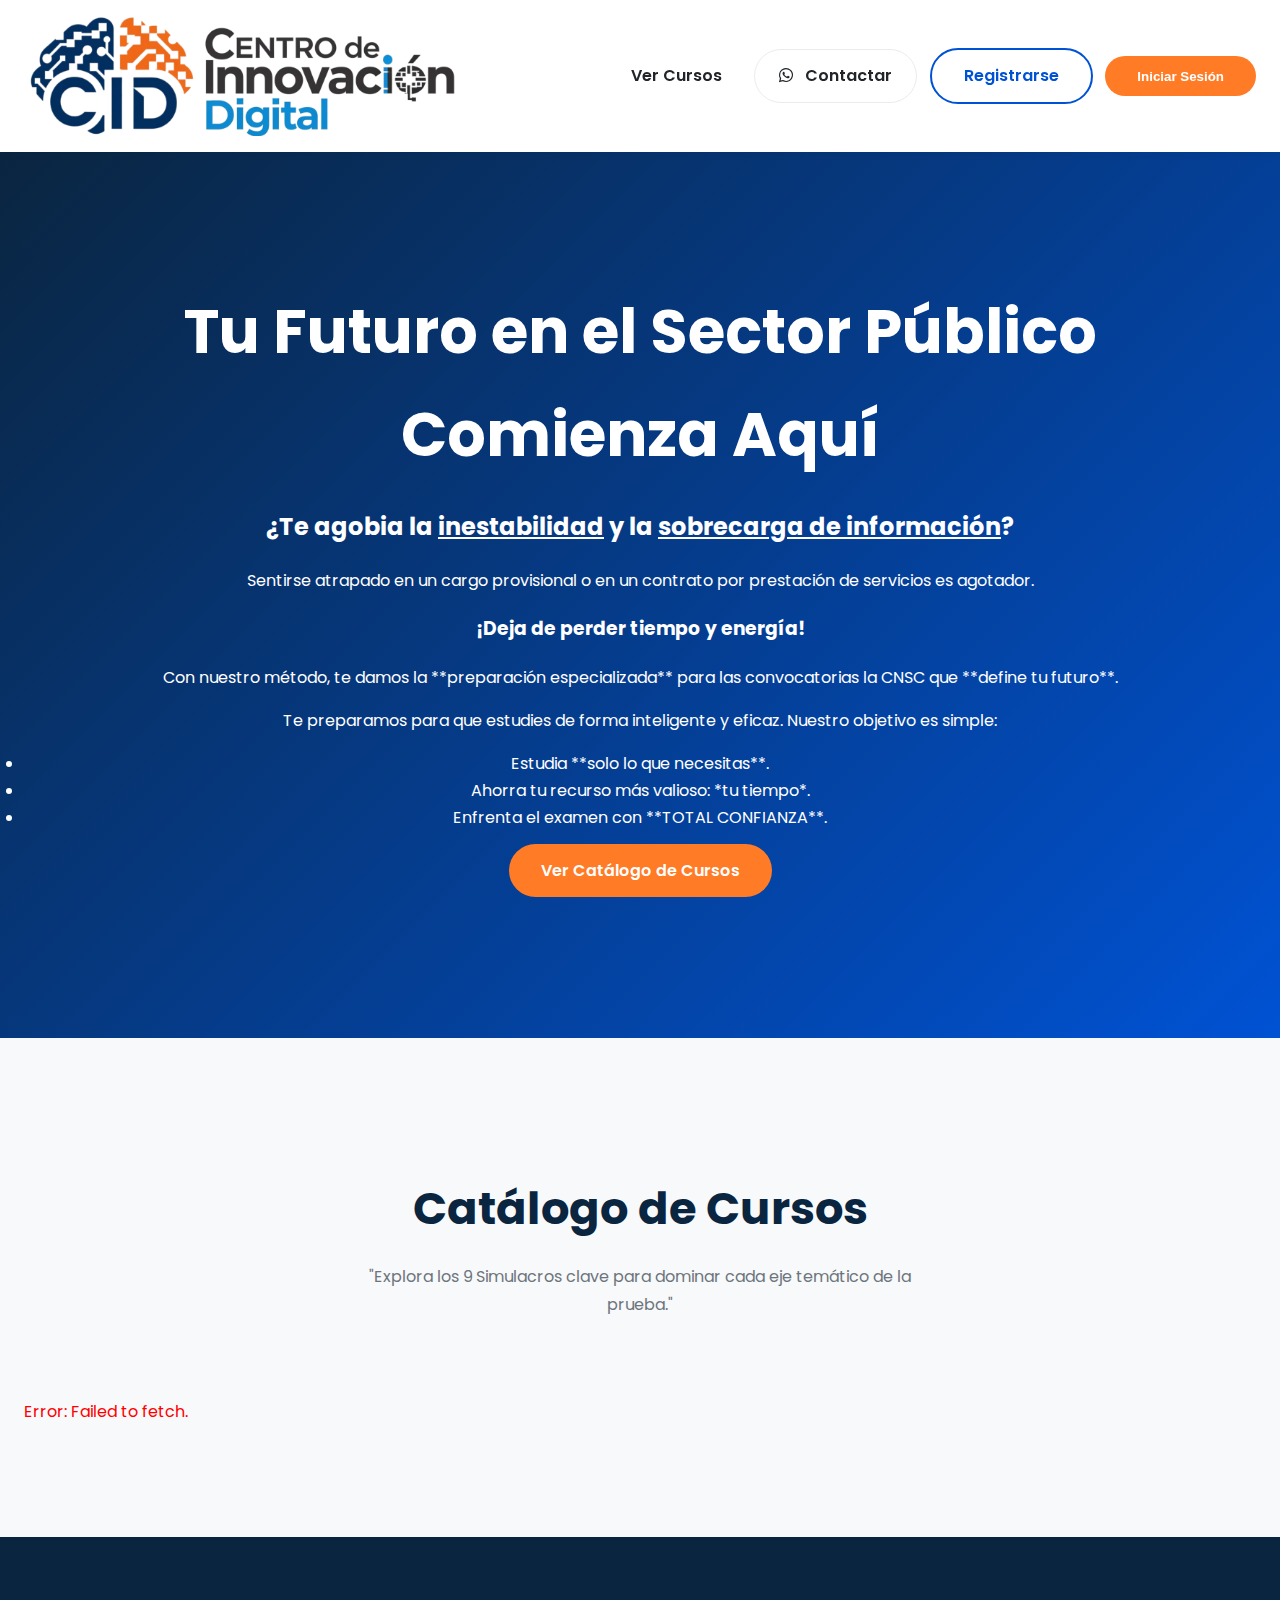
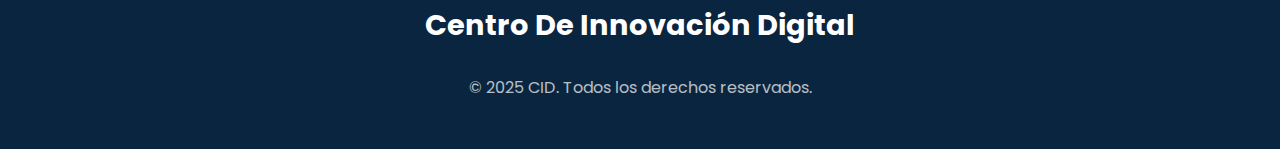
<file: index.html>
<!DOCTYPE html>
<html lang="es">
<meta name="description" content="Prepárate para la convocatoria Distrito 6 con el curso más completo. Domina los temas del examen de méritos para ser un servidor público y asegura tu carrera.">    <meta charset="UTF-8">
    <meta name="viewport" content="width=device-width, initial-scale=1.0">
    <title>CID | Centro de Innovación Digital</title>

    <link rel="icon" type="image/png" href="/assets/images/logo-bar.png">


    <link rel="preconnect" href="https://fonts.googleapis.com">
    <link rel="preconnect" href="https://fonts.gstatic.com" crossorigin>
    <link href="https://fonts.googleapis.com/css2?family=Poppins:wght@400;500;600;700&display=swap" rel="stylesheet">
    <link rel="stylesheet" href="https://cdnjs.cloudflare.com/ajax/libs/font-awesome/6.4.0/css/all.min.css">

    <link rel="stylesheet" href="assets/css/style.css">
</head>
<body>

    <header class="main-header">
        <div class="container header-content">
            <a href="index.html" class="logo">
                <img src="assets/images/logo-cid.png" alt="Centro de Innovación Digital Logo">
            </a>
            <nav class="main-nav">
                <ul>
                   <li><a href="cursos.html" style="font-weight: 600;">Ver Cursos</a></li>

                </ul>
            </nav>
            <div id="header-buttons-container">
                </div>
        </div>
    </header>

    <main>  

        <div id="index-message-container" style="display:none; padding: 1.5rem; background-color: #ffe0b2; color: #e65100; border: 1px solid #ff9800; border-radius: 8px; margin: 1rem auto; max-width: 600px; text-align: center; font-weight: 500;"></div>

        <section class="hero-section">
            <div class="container">
                <h1>Tu Futuro en el Sector Público Comienza Aquí</h1>
                <div>
<h2>¿Te agobia la <u>inestabilidad</u> y la <u>sobrecarga de información</u>?</h2>
<p>Sentirse atrapado en un cargo provisional o en un contrato por prestación de servicios es agotador.</p>

<h3>¡Deja de perder tiempo y energía!</h3>

<p>Con nuestro método, te damos la **preparación especializada** para las convocatorias  la CNSC que **define tu futuro**.</p>

<blockquote>
    <p>Te preparamos para que estudies de forma inteligente y eficaz. Nuestro objetivo es simple:</p>
</blockquote>

    <li> Estudia **solo lo que necesitas**.</li>
    <li>Ahorra tu recurso más valioso: *tu tiempo*.</li>
    <li>Enfrenta el examen con **TOTAL CONFIANZA**.</li>

</div> 
            <div class="contenedorboton "style="margin-top: auto; text-align:center;">
                <a href="cursos.html" class="btn btn-solid-primary">Ver Catálogo de Cursos</a>
            </div>
        </section>

        <section id="courses-anchor" class="section">
            <div class="container">
                <h2 class="section-title">Catálogo de Cursos</h2>
                <p class="section-subtitle">"Explora los 9 Simulacros clave para dominar cada eje temático de la prueba."</p>
                <div class="courses-grid" id="courses-grid-container">
                    </div>
            </div>
        </section>
    </main>

    <footer class="main-footer">
        <div class="container">
            <div class="footer-logo">Centro De Innovación Digital</div>
            <p class="copyright">&copy; 2025 CID. Todos los derechos reservados.</p>
        </div>
    </footer>

    <div id="auth-modal-container"></div>

    <script src="assets/js/script.js"></script>

    <a href="https://wa.me/573204803221?text=Hola,%20estoy%20interesado%20en%20concursar!%20." class="whatsapp-float" target="_blank">
        <i class="fab fa-whatsapp"></i>
    </a>

</body>
</html>
</file>
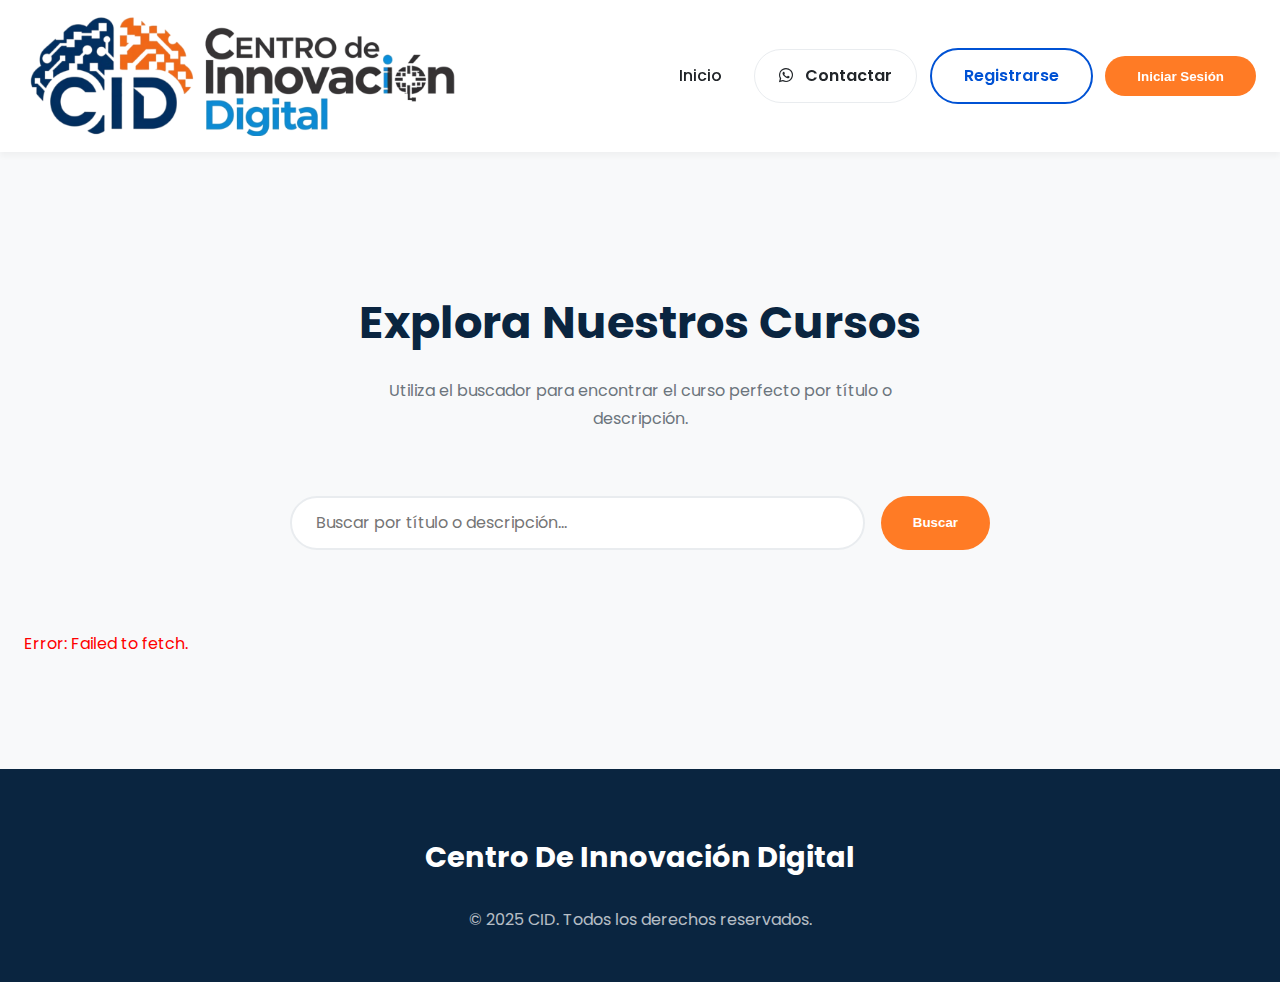
<file: cursos.html>
<!DOCTYPE html>
<html lang="es">
<head>
    <meta charset="UTF-8">
    <meta name="viewport" content="width=device-width, initial-scale=1.0">
    <meta name="description" content="Explora nuestro catálogo completo de cursos de preparación para convocatorias públicas. Encuentra el curso perfecto para ti.">
    <title>Catálogo de Cursos | CID</title>

    <link rel="icon" type="image/png" href="/assets/images/logo-bar.png">
    <link rel="preconnect" href="https://fonts.googleapis.com">
    <link rel="preconnect" href="https://fonts.gstatic.com" crossorigin>
    <link href="https://fonts.googleapis.com/css2?family=Poppins:wght@400;500;600;700&display=swap" rel="stylesheet">
    <link rel="stylesheet" href="https://cdnjs.cloudflare.com/ajax/libs/font-awesome/6.4.0/css/all.min.css">
    <link rel="stylesheet" href="assets/css/style.css">
</head>
<body>

    <header class="main-header">
        <div class="container header-content">
            <a href="index.html" class="logo">
                <img src="assets/images/logo-cid.png" alt="Centro de Innovación Digital Logo">
            </a>
            <nav class="main-nav">
                <ul>
                    <li><a href="index.html">Inicio</a></li>
                </ul>
            </nav>
            <div id="header-buttons-container">
                 </div>
        </div>
    </header>

    <main>
        <section id="courses-section" class="section">
            <div class="container">
                <h2 class="section-title">Explora Nuestros Cursos</h2>
                <p class="section-subtitle">Utiliza el buscador para encontrar el curso perfecto por título o descripción.</p>

                <div class="search-container">
                    <form id="search-form">
                        <input type="search" id="search-input" placeholder="Buscar por título o descripción..." aria-label="Buscar Cursos">
                        <button type="submit" class="btn btn-solid-primary">Buscar</button>
                    </form>
                </div>

                <div class="courses-grid" id="courses-grid-container">
                    </div>
            </div>
        </section>
    </main>

    <footer class="main-footer">
        <div class="container">
            <div class="footer-logo">Centro De Innovación Digital</div>
            <p class="copyright">&copy; 2025 CID. Todos los derechos reservados.</p>
        </div>
    </footer>

    <div id="auth-modal-container"></div>

    <a href="https://wa.me/573204803221?text=Hola,%20estoy%20interesado%20en%20concursar!%20." class="whatsapp-float" target="_blank">
        <i class="fab fa-whatsapp"></i>
    </a>
    
    <script src="assets/js/script.js"></script>
    <script src="assets/js/cursos.js"></script>

</body>
</html>
</file>
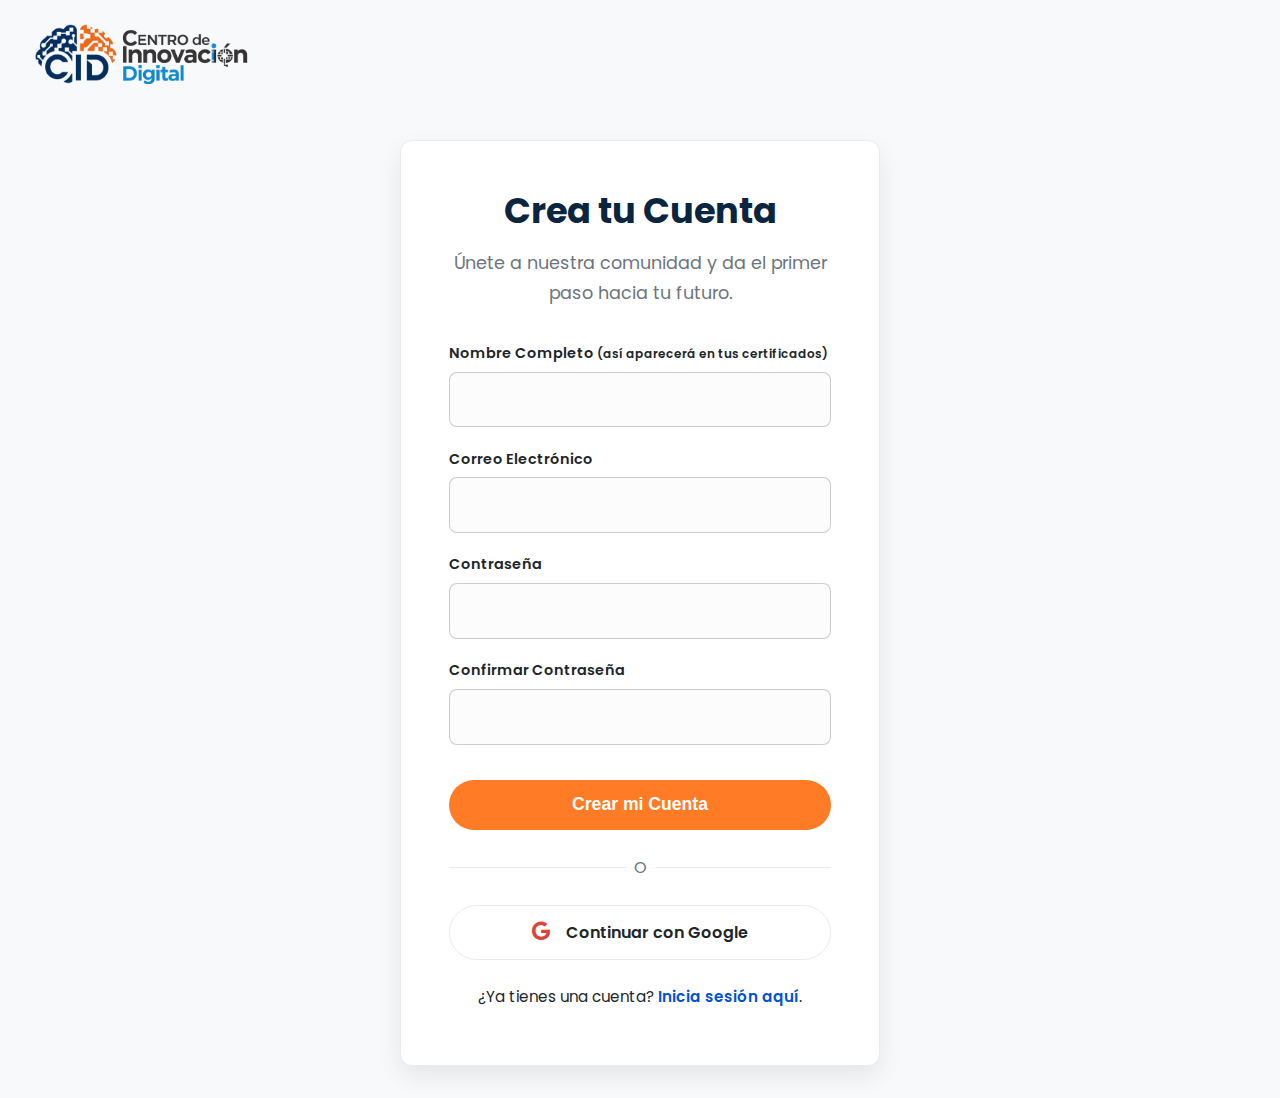
<file: registro.html>
<!DOCTYPE html>
<html lang="es">
<head>
    <meta charset="UTF-8">
    <meta name="viewport" content="width=device-width, initial-scale=1.0">
    <title>Crear Cuenta - Centro de Innovación Digital</title>
    <meta name="description" content="Únete a la comunidad del Centro de Innovación Digital y comienza tu camino hacia el éxito en el sector público.">

    <link rel="icon" type="image/png" href="/assets/images/logo-bar.png">
    <link rel="preconnect" href="https://fonts.googleapis.com">
    <link rel="preconnect" href="https://fonts.gstatic.com" crossorigin>
    <link href="https://fonts.googleapis.com/css2?family=Poppins:wght@400;500;600;700&display=swap" rel="stylesheet">
    <link rel="stylesheet" href="https://cdnjs.cloudflare.com/ajax/libs/font-awesome/6.4.0/css/all.min.css">
    <link rel="stylesheet" href="assets/css/style.css">
</head>
<body class="registration-page-body">

    <header class="minimal-header">
        <a href="index.html" class="logo">
            <img src="assets/images/logo-cid.png" alt="Centro de Innovación Digital Logo">
        </a>
    </header>

    <main class="registration-main">
        <div class="registration-container">
            <div class="registration-header">
                <h2>Crea tu Cuenta</h2>
                <p>Únete a nuestra comunidad y da el primer paso hacia tu futuro.</p>
            </div>

            <form id="register-form-page">
                <div id="authMessage" class="form-message" style="display:none;"></div>
                <div class="form-group">
                    <label for="authUsername">Nombre Completo <small>(así aparecerá en tus certificados)</small></label>
                    <input type="text" id="authUsername" required>
                </div>
                <div class="form-group">
                    <label for="authEmail">Correo Electrónico</label>
                    <input type="email" id="authEmail" required>
                </div>
                <div class="form-group">
                    <label for="authPassword">Contraseña</label>
                    <input type="password" id="authPassword" required>
                </div>
                <div class="form-group">
                    <label for="authConfirmPassword">Confirmar Contraseña</label>
                    <input type="password" id="authConfirmPassword" required>
                </div>
                <button type="submit" class="btn btn-solid-primary btn-register">Crear mi Cuenta</button>
            </form>

            <div class="social-login-divider">
                <span>O</span>
            </div>

            <a  id="google-login-btn" class="btn btn-social btn-google">
                <i class="fab fa-google"></i> Continuar con Google
            </a>

            <div class="login-redirect">
                <p>¿Ya tienes una cuenta? <a href="#" id="login-link">Inicia sesión aquí</a>.</p>
            </div>
        </div>
    </main>

    <div id="auth-modal-container"></div>

    <script src="assets/js/script.js"></script>

</body>
</html>
</file>
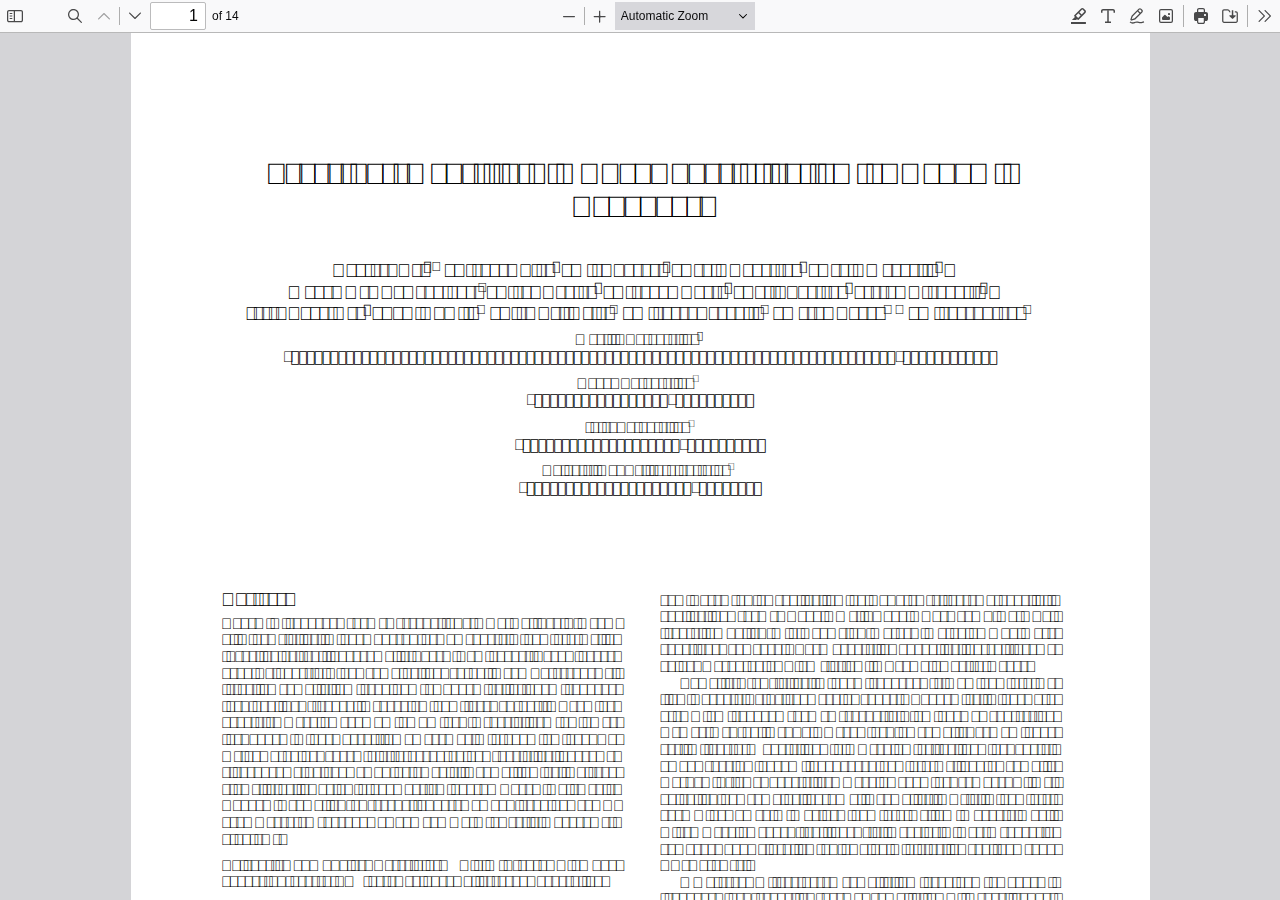
<file: web/viewer.html>
﻿<!DOCTYPE html>
<!--
Copyright 2012 Mozilla Foundation

Licensed under the Apache License, Version 2.0 (the "License");
you may not use this file except in compliance with the License.
You may obtain a copy of the License at

    http://www.apache.org/licenses/LICENSE-2.0

Unless required by applicable law or agreed to in writing, software
distributed under the License is distributed on an "AS IS" BASIS,
WITHOUT WARRANTIES OR CONDITIONS OF ANY KIND, either express or implied.
See the License for the specific language governing permissions and
limitations under the License.

Adobe CMap resources are covered by their own copyright but the same license:

    Copyright 1990-2015 Adobe Systems Incorporated.

See https://github.com/adobe-type-tools/cmap-resources
-->
<html dir="ltr" mozdisallowselectionprint>
  <head>
    <meta charset="utf-8">
    <meta name="viewport" content="width=device-width, initial-scale=1, maximum-scale=1">
    <meta name="google" content="notranslate">
    <title>PDF.js viewer</title>

<!-- This snippet is used in production (included from viewer.html) -->
<link rel="resource" type="application/l10n" href="locale/locale.json">
<script src="../build/pdf.mjs" type="module"></script>

    <link rel="stylesheet" href="viewer.css">

  <script src="viewer.mjs" type="module"></script>
  </head>

  <body tabindex="0">
    <div id="outerContainer">

      <div id="sidebarContainer">
        <div id="toolbarSidebar" class="toolbarHorizontalGroup">
          <div id="toolbarSidebarLeft">
            <div id="sidebarViewButtons" class="toolbarHorizontalGroup toggled" role="radiogroup">
              <button id="viewThumbnail" class="toolbarButton toggled" type="button" tabindex="0" data-l10n-id="pdfjs-thumbs-button" role="radio" aria-checked="true" aria-controls="thumbnailView">
                 <span data-l10n-id="pdfjs-thumbs-button-label"></span>
              </button>
              <button id="viewOutline" class="toolbarButton" type="button" tabindex="0" data-l10n-id="pdfjs-document-outline-button" role="radio" aria-checked="false" aria-controls="outlineView">
                 <span data-l10n-id="pdfjs-document-outline-button-label"></span>
              </button>
              <button id="viewAttachments" class="toolbarButton" type="button" tabindex="0" data-l10n-id="pdfjs-attachments-button" role="radio" aria-checked="false" aria-controls="attachmentsView">
                 <span data-l10n-id="pdfjs-attachments-button-label"></span>
              </button>
              <button id="viewLayers" class="toolbarButton" type="button" tabindex="0" data-l10n-id="pdfjs-layers-button" role="radio" aria-checked="false" aria-controls="layersView">
                 <span data-l10n-id="pdfjs-layers-button-label"></span>
              </button>
            </div>
          </div>

          <div id="toolbarSidebarRight">
            <div id="outlineOptionsContainer" class="toolbarHorizontalGroup">
              <div class="verticalToolbarSeparator"></div>

              <button id="currentOutlineItem" class="toolbarButton" type="button" disabled="disabled" tabindex="0" data-l10n-id="pdfjs-current-outline-item-button">
                <span data-l10n-id="pdfjs-current-outline-item-button-label"></span>
              </button>
            </div>
          </div>
        </div>
        <div id="sidebarContent">
          <div id="thumbnailView">
          </div>
          <div id="outlineView" class="hidden">
          </div>
          <div id="attachmentsView" class="hidden">
          </div>
          <div id="layersView" class="hidden">
          </div>
        </div>
        <div id="sidebarResizer"></div>
      </div>  <!-- sidebarContainer -->

      <div id="mainContainer">
        <div class="toolbar">
          <div id="toolbarContainer">
            <div id="toolbarViewer" class="toolbarHorizontalGroup">
              <div id="toolbarViewerLeft" class="toolbarHorizontalGroup">
                <button id="sidebarToggleButton" class="toolbarButton" type="button" tabindex="0" data-l10n-id="pdfjs-toggle-sidebar-button" aria-expanded="false" aria-haspopup="true" aria-controls="sidebarContainer">
                  <span data-l10n-id="pdfjs-toggle-sidebar-button-label"></span>
                </button>
                <div class="toolbarButtonSpacer"></div>
                <div class="toolbarButtonWithContainer">
                  <button id="viewFindButton" class="toolbarButton" type="button" tabindex="0" data-l10n-id="pdfjs-findbar-button" aria-expanded="false" aria-controls="findbar">
                    <span data-l10n-id="pdfjs-findbar-button-label"></span>
                  </button>
                  <div class="hidden doorHanger toolbarHorizontalGroup" id="findbar">
                    <div id="findInputContainer" class="toolbarHorizontalGroup">
                      <span class="loadingInput end toolbarHorizontalGroup">
                        <input id="findInput" class="toolbarField" tabindex="0" data-l10n-id="pdfjs-find-input" aria-invalid="false">
                      </span>
                      <div class="toolbarHorizontalGroup">
                        <button id="findPreviousButton" class="toolbarButton" type="button" tabindex="0" data-l10n-id="pdfjs-find-previous-button">
                          <span data-l10n-id="pdfjs-find-previous-button-label"></span>
                        </button>
                        <div class="splitToolbarButtonSeparator"></div>
                        <button id="findNextButton" class="toolbarButton" type="button" tabindex="0" data-l10n-id="pdfjs-find-next-button">
                          <span data-l10n-id="pdfjs-find-next-button-label"></span>
                        </button>
                      </div>
                    </div>

                    <div id="findbarOptionsOneContainer" class="toolbarHorizontalGroup">
                      <div class="toggleButton toolbarLabel">
                        <input type="checkbox" id="findHighlightAll" tabindex="0" />
                        <label for="findHighlightAll" data-l10n-id="pdfjs-find-highlight-checkbox"></label>
                      </div>
                      <div class="toggleButton toolbarLabel">
                        <input type="checkbox" id="findMatchCase" tabindex="0" />
                        <label for="findMatchCase" data-l10n-id="pdfjs-find-match-case-checkbox-label"></label>
                      </div>
                    </div>
                    <div id="findbarOptionsTwoContainer" class="toolbarHorizontalGroup">
                      <div class="toggleButton toolbarLabel">
                        <input type="checkbox" id="findMatchDiacritics" tabindex="0" />
                        <label for="findMatchDiacritics" data-l10n-id="pdfjs-find-match-diacritics-checkbox-label"></label>
                      </div>
                      <div class="toggleButton toolbarLabel">
                        <input type="checkbox" id="findEntireWord" tabindex="0" />
                        <label for="findEntireWord" data-l10n-id="pdfjs-find-entire-word-checkbox-label"></label>
                      </div>
                    </div>

                    <div id="findbarMessageContainer" class="toolbarHorizontalGroup" aria-live="polite">
                      <span id="findResultsCount" class="toolbarLabel"></span>
                      <span id="findMsg" class="toolbarLabel"></span>
                    </div>
                  </div>  <!-- findbar -->
                </div>
                <div class="toolbarHorizontalGroup hiddenSmallView">
                  <button class="toolbarButton" type="button" id="previous" tabindex="0" data-l10n-id="pdfjs-previous-button">
                    <span data-l10n-id="pdfjs-previous-button-label"></span>
                  </button>
                  <div class="splitToolbarButtonSeparator"></div>
                  <button class="toolbarButton" type="button" id="next" tabindex="0" data-l10n-id="pdfjs-next-button">
                    <span data-l10n-id="pdfjs-next-button-label"></span>
                  </button>
                </div>
                <div class="toolbarHorizontalGroup">
                  <span class="loadingInput start toolbarHorizontalGroup">
                    <input type="number" id="pageNumber" class="toolbarField" value="1" min="1" tabindex="0" data-l10n-id="pdfjs-page-input" autocomplete="off">
                  </span>
                  <span id="numPages" class="toolbarLabel"></span>
                </div>
              </div>
              <div id="toolbarViewerMiddle" class="toolbarHorizontalGroup">
                <div class="toolbarHorizontalGroup">
                  <button id="zoomOutButton" class="toolbarButton" type="button" tabindex="0" data-l10n-id="pdfjs-zoom-out-button">
                    <span data-l10n-id="pdfjs-zoom-out-button-label"></span>
                  </button>
                  <div class="splitToolbarButtonSeparator"></div>
                  <button id="zoomInButton" class="toolbarButton" type="button" tabindex="0" data-l10n-id="pdfjs-zoom-in-button">
                    <span data-l10n-id="pdfjs-zoom-in-button-label"></span>
                  </button>
                </div>
                <span id="scaleSelectContainer" class="dropdownToolbarButton">
                  <select id="scaleSelect" tabindex="0" data-l10n-id="pdfjs-zoom-select">
                    <option id="pageAutoOption" value="auto" selected="selected" data-l10n-id="pdfjs-page-scale-auto"></option>
                    <option id="pageActualOption" value="page-actual" data-l10n-id="pdfjs-page-scale-actual"></option>
                    <option id="pageFitOption" value="page-fit" data-l10n-id="pdfjs-page-scale-fit"></option>
                    <option id="pageWidthOption" value="page-width" data-l10n-id="pdfjs-page-scale-width"></option>
                    <option id="customScaleOption" value="custom" disabled="disabled" hidden="true" data-l10n-id="pdfjs-page-scale-percent" data-l10n-args='{ "scale": 0 }'></option>
                    <option value="0.5" data-l10n-id="pdfjs-page-scale-percent" data-l10n-args='{ "scale": 50 }'></option>
                    <option value="0.75" data-l10n-id="pdfjs-page-scale-percent" data-l10n-args='{ "scale": 75 }'></option>
                    <option value="1" data-l10n-id="pdfjs-page-scale-percent" data-l10n-args='{ "scale": 100 }'></option>
                    <option value="1.25" data-l10n-id="pdfjs-page-scale-percent" data-l10n-args='{ "scale": 125 }'></option>
                    <option value="1.5" data-l10n-id="pdfjs-page-scale-percent" data-l10n-args='{ "scale": 150 }'></option>
                    <option value="2" data-l10n-id="pdfjs-page-scale-percent" data-l10n-args='{ "scale": 200 }'></option>
                    <option value="3" data-l10n-id="pdfjs-page-scale-percent" data-l10n-args='{ "scale": 300 }'></option>
                    <option value="4" data-l10n-id="pdfjs-page-scale-percent" data-l10n-args='{ "scale": 400 }'></option>
                  </select>
                </span>
              </div>
              <div id="toolbarViewerRight" class="toolbarHorizontalGroup">
                <div id="editorModeButtons" class="toolbarHorizontalGroup" role="radiogroup">
                  <div id="editorSignature" class="toolbarButtonWithContainer" hidden="true">
                    <button id="editorSignatureButton" class="toolbarButton" type="button" tabindex="0" disabled="disabled" role="radio" aria-expanded="false" aria-haspopup="true" aria-controls="editorSignatureParamsToolbar" data-l10n-id="pdfjs-editor-signature-button">
                      <span data-l10n-id="pdfjs-editor-signature-button-label"></span>
                    </button>
                    <div class="editorParamsToolbar hidden doorHangerRight menu" id="editorSignatureParamsToolbar">
                      <div id="addSignatureDoorHanger" class="menuContainer" role="region" data-l10n-id="pdfjs-editor-add-signature-container">
                        <button id="editorSignatureAddSignature" class="toolbarButton labeled" type="button" tabindex="0" data-l10n-id="pdfjs-editor-signature-add-signature-button">
                          <span data-l10n-id="pdfjs-editor-signature-add-signature-button-label" class="editorParamsLabel"></span>
                        </button>
                      </div>
                    </div>
                  </div>
                  <div id="editorHighlight" class="toolbarButtonWithContainer">
                    <button id="editorHighlightButton" class="toolbarButton" type="button" disabled="disabled" role="radio" aria-expanded="false" aria-haspopup="true" aria-controls="editorHighlightParamsToolbar" tabindex="0" data-l10n-id="pdfjs-editor-highlight-button">
                      <span data-l10n-id="pdfjs-editor-highlight-button-label"></span>
                    </button>
                    <div class="editorParamsToolbar hidden doorHangerRight" id="editorHighlightParamsToolbar">
                      <div id="highlightParamsToolbarContainer" class="editorParamsToolbarContainer">
                        <div id="editorHighlightColorPicker" class="colorPicker">
                          <span id="highlightColorPickerLabel" class="editorParamsLabel" data-l10n-id="pdfjs-editor-highlight-colorpicker-label"></span>
                        </div>
                        <div id="editorHighlightThickness">
                          <label for="editorFreeHighlightThickness" class="editorParamsLabel" data-l10n-id="pdfjs-editor-free-highlight-thickness-input"></label>
                          <div class="thicknessPicker">
                            <input type="range" id="editorFreeHighlightThickness" class="editorParamsSlider" data-l10n-id="pdfjs-editor-free-highlight-thickness-title" value="12" min="8" max="24" step="1" tabindex="0">
                          </div>
                        </div>
                        <div id="editorHighlightVisibility">
                          <div class="divider"></div>
                          <div class="toggler">
                            <label for="editorHighlightShowAll" class="editorParamsLabel" data-l10n-id="pdfjs-editor-highlight-show-all-button-label"></label>
                            <button id="editorHighlightShowAll" class="toggle-button" type="button" data-l10n-id="pdfjs-editor-highlight-show-all-button" aria-pressed="true" tabindex="0"></button>
                          </div>
                        </div>
                      </div>
                    </div>
                  </div>
                  <div id="editorFreeText" class="toolbarButtonWithContainer">
                    <button id="editorFreeTextButton" class="toolbarButton" type="button" disabled="disabled" role="radio" aria-expanded="false" aria-haspopup="true" aria-controls="editorFreeTextParamsToolbar" tabindex="0" data-l10n-id="pdfjs-editor-free-text-button">
                      <span data-l10n-id="pdfjs-editor-free-text-button-label"></span>
                    </button>
                    <div class="editorParamsToolbar hidden doorHangerRight" id="editorFreeTextParamsToolbar">
                      <div class="editorParamsToolbarContainer">
                        <div class="editorParamsSetter">
                          <label for="editorFreeTextColor" class="editorParamsLabel" data-l10n-id="pdfjs-editor-free-text-color-input"></label>
                          <input type="color" id="editorFreeTextColor" class="editorParamsColor" tabindex="0">
                        </div>
                        <div class="editorParamsSetter">
                          <label for="editorFreeTextFontSize" class="editorParamsLabel" data-l10n-id="pdfjs-editor-free-text-size-input"></label>
                          <input type="range" id="editorFreeTextFontSize" class="editorParamsSlider" value="10" min="5" max="100" step="1" tabindex="0">
                        </div>
                      </div>
                    </div>
                  </div>
                  <div id="editorInk" class="toolbarButtonWithContainer">
                    <button id="editorInkButton" class="toolbarButton" type="button" disabled="disabled" role="radio" aria-expanded="false" aria-haspopup="true" aria-controls="editorInkParamsToolbar" tabindex="0" data-l10n-id="pdfjs-editor-ink-button">
                      <span data-l10n-id="pdfjs-editor-ink-button-label"></span>
                    </button>
                    <div class="editorParamsToolbar hidden doorHangerRight" id="editorInkParamsToolbar">
                      <div class="editorParamsToolbarContainer">
                        <div class="editorParamsSetter">
                          <label for="editorInkColor" class="editorParamsLabel" data-l10n-id="pdfjs-editor-ink-color-input"></label>
                          <input type="color" id="editorInkColor" class="editorParamsColor" tabindex="0">
                        </div>
                        <div class="editorParamsSetter">
                          <label for="editorInkThickness" class="editorParamsLabel" data-l10n-id="pdfjs-editor-ink-thickness-input"></label>
                          <input type="range" id="editorInkThickness" class="editorParamsSlider" value="1" min="1" max="20" step="1" tabindex="0">
                        </div>
                        <div class="editorParamsSetter">
                          <label for="editorInkOpacity" class="editorParamsLabel" data-l10n-id="pdfjs-editor-ink-opacity-input"></label>
                          <input type="range" id="editorInkOpacity" class="editorParamsSlider" value="1" min="0.05" max="1" step="0.05" tabindex="0">
                        </div>
                      </div>
                    </div>
                  </div>
                  <div id="editorStamp" class="toolbarButtonWithContainer">
                    <button id="editorStampButton" class="toolbarButton" type="button" disabled="disabled" role="radio" aria-expanded="false" aria-haspopup="true" aria-controls="editorStampParamsToolbar" tabindex="0" data-l10n-id="pdfjs-editor-stamp-button">
                      <span data-l10n-id="pdfjs-editor-stamp-button-label"></span>
                    </button>
                    <div class="editorParamsToolbar hidden doorHangerRight menu" id="editorStampParamsToolbar">
                      <div class="menuContainer">
                        <button id="editorStampAddImage" class="toolbarButton labeled" type="button" tabindex="0" data-l10n-id="pdfjs-editor-stamp-add-image-button">
                          <span class="editorParamsLabel" data-l10n-id="pdfjs-editor-stamp-add-image-button-label"></span>
                        </button>
                      </div>
                    </div>
                  </div>
                </div>

                <div id="editorModeSeparator" class="verticalToolbarSeparator"></div>

                <div class="toolbarHorizontalGroup hiddenMediumView">
                  <button id="printButton" class="toolbarButton" type="button" tabindex="0" data-l10n-id="pdfjs-print-button">
                    <span data-l10n-id="pdfjs-print-button-label"></span>
                  </button>

                  <button id="downloadButton" class="toolbarButton" type="button" tabindex="0" data-l10n-id="pdfjs-save-button">
                    <span data-l10n-id="pdfjs-save-button-label"></span>
                  </button>
                </div>

                <div class="verticalToolbarSeparator hiddenMediumView"></div>

                <div id="secondaryToolbarToggle" class="toolbarButtonWithContainer">
                  <button id="secondaryToolbarToggleButton" class="toolbarButton" type="button" tabindex="0" data-l10n-id="pdfjs-tools-button" aria-expanded="false" aria-haspopup="true" aria-controls="secondaryToolbar">
                    <span data-l10n-id="pdfjs-tools-button-label"></span>
                  </button>
                  <div id="secondaryToolbar" class="hidden doorHangerRight menu">
                    <div id="secondaryToolbarButtonContainer" class="menuContainer">
                      <button id="secondaryOpenFile" class="toolbarButton labeled" type="button" tabindex="0" data-l10n-id="pdfjs-open-file-button">
                        <span data-l10n-id="pdfjs-open-file-button-label"></span>
                      </button>

                      <div class="visibleMediumView">
                        <button id="secondaryPrint" class="toolbarButton labeled" type="button" tabindex="0" data-l10n-id="pdfjs-print-button">
                          <span data-l10n-id="pdfjs-print-button-label"></span>
                        </button>

                        <button id="secondaryDownload" class="toolbarButton labeled" type="button" tabindex="0" data-l10n-id="pdfjs-save-button">
                          <span data-l10n-id="pdfjs-save-button-label"></span>
                        </button>

                      </div>

                      <div class="horizontalToolbarSeparator"></div>

                      <button id="presentationMode" class="toolbarButton labeled" type="button" tabindex="0" data-l10n-id="pdfjs-presentation-mode-button">
                        <span data-l10n-id="pdfjs-presentation-mode-button-label"></span>
                      </button>

                      <a href="#" id="viewBookmark" class="toolbarButton labeled" tabindex="0" data-l10n-id="pdfjs-bookmark-button">
                        <span data-l10n-id="pdfjs-bookmark-button-label"></span>
                      </a>

                      <div id="viewBookmarkSeparator" class="horizontalToolbarSeparator"></div>

                      <button id="firstPage" class="toolbarButton labeled" type="button" tabindex="0" data-l10n-id="pdfjs-first-page-button">
                        <span data-l10n-id="pdfjs-first-page-button-label"></span>
                      </button>
                      <button id="lastPage" class="toolbarButton labeled" type="button" tabindex="0" data-l10n-id="pdfjs-last-page-button">
                        <span data-l10n-id="pdfjs-last-page-button-label"></span>
                      </button>

                      <div class="horizontalToolbarSeparator"></div>

                      <button id="pageRotateCw" class="toolbarButton labeled" type="button" tabindex="0" data-l10n-id="pdfjs-page-rotate-cw-button">
                        <span data-l10n-id="pdfjs-page-rotate-cw-button-label"></span>
                      </button>
                      <button id="pageRotateCcw" class="toolbarButton labeled" type="button" tabindex="0" data-l10n-id="pdfjs-page-rotate-ccw-button">
                        <span data-l10n-id="pdfjs-page-rotate-ccw-button-label"></span>
                      </button>

                      <div class="horizontalToolbarSeparator"></div>

                      <div id="cursorToolButtons" role="radiogroup">
                        <button id="cursorSelectTool" class="toolbarButton labeled toggled" type="button" tabindex="0" data-l10n-id="pdfjs-cursor-text-select-tool-button" role="radio" aria-checked="true">
                          <span data-l10n-id="pdfjs-cursor-text-select-tool-button-label"></span>
                        </button>
                        <button id="cursorHandTool" class="toolbarButton labeled" type="button" tabindex="0" data-l10n-id="pdfjs-cursor-hand-tool-button" role="radio" aria-checked="false">
                          <span data-l10n-id="pdfjs-cursor-hand-tool-button-label"></span>
                        </button>
                      </div>

                      <div class="horizontalToolbarSeparator"></div>

                      <div id="scrollModeButtons" role="radiogroup">
                        <button id="scrollPage" class="toolbarButton labeled" type="button" tabindex="0" data-l10n-id="pdfjs-scroll-page-button" role="radio" aria-checked="false">
                          <span data-l10n-id="pdfjs-scroll-page-button-label"></span>
                        </button>
                        <button id="scrollVertical" class="toolbarButton labeled toggled" type="button" tabindex="0" data-l10n-id="pdfjs-scroll-vertical-button" role="radio" aria-checked="true">
                          <span data-l10n-id="pdfjs-scroll-vertical-button-label"></span>
                        </button>
                        <button id="scrollHorizontal" class="toolbarButton labeled" type="button" tabindex="0" data-l10n-id="pdfjs-scroll-horizontal-button" role="radio" aria-checked="false">
                          <span data-l10n-id="pdfjs-scroll-horizontal-button-label"></span>
                        </button>
                        <button id="scrollWrapped" class="toolbarButton labeled" type="button" tabindex="0" data-l10n-id="pdfjs-scroll-wrapped-button" role="radio" aria-checked="false">
                          <span data-l10n-id="pdfjs-scroll-wrapped-button-label"></span>
                        </button>
                      </div>

                      <div class="horizontalToolbarSeparator"></div>

                      <div id="spreadModeButtons" role="radiogroup">
                        <button id="spreadNone" class="toolbarButton labeled toggled" type="button" tabindex="0" data-l10n-id="pdfjs-spread-none-button" role="radio" aria-checked="true">
                          <span data-l10n-id="pdfjs-spread-none-button-label"></span>
                        </button>
                        <button id="spreadOdd" class="toolbarButton labeled" type="button" tabindex="0" data-l10n-id="pdfjs-spread-odd-button" role="radio" aria-checked="false">
                          <span data-l10n-id="pdfjs-spread-odd-button-label"></span>
                        </button>
                        <button id="spreadEven" class="toolbarButton labeled" type="button" tabindex="0" data-l10n-id="pdfjs-spread-even-button" role="radio" aria-checked="false">
                          <span data-l10n-id="pdfjs-spread-even-button-label"></span>
                        </button>
                      </div>

                      <div id="imageAltTextSettingsSeparator" class="horizontalToolbarSeparator hidden"></div>
                      <button id="imageAltTextSettings" type="button" class="toolbarButton labeled hidden" tabindex="0" data-l10n-id="pdfjs-image-alt-text-settings-button" aria-controls="altTextSettingsDialog">
                        <span data-l10n-id="pdfjs-image-alt-text-settings-button-label"></span>
                      </button>

                      <div class="horizontalToolbarSeparator"></div>

                      <button id="documentProperties" class="toolbarButton labeled" type="button" tabindex="0" data-l10n-id="pdfjs-document-properties-button" aria-controls="documentPropertiesDialog">
                        <span data-l10n-id="pdfjs-document-properties-button-label"></span>
                      </button>
                    </div>
                  </div>  <!-- secondaryToolbar -->
                </div>
              </div>
            </div>
            <div id="loadingBar">
              <div class="progress">
                <div class="glimmer">
                </div>
              </div>
            </div>
          </div>
        </div>

        <div id="viewerContainer" tabindex="0">
          <div id="viewer" class="pdfViewer"></div>
        </div>
      </div> <!-- mainContainer -->

      <div id="dialogContainer">
        <dialog id="passwordDialog">
          <div class="row">
            <label for="password" id="passwordText" data-l10n-id="pdfjs-password-label"></label>
          </div>
          <div class="row">
            <input type="password" id="password" class="toolbarField">
          </div>
          <div class="buttonRow">
            <button id="passwordCancel" class="dialogButton" type="button"><span data-l10n-id="pdfjs-password-cancel-button"></span></button>
            <button id="passwordSubmit" class="dialogButton" type="button"><span data-l10n-id="pdfjs-password-ok-button"></span></button>
          </div>
        </dialog>
        <dialog id="documentPropertiesDialog">
          <div class="row">
            <span id="fileNameLabel" data-l10n-id="pdfjs-document-properties-file-name"></span>
            <p id="fileNameField" aria-labelledby="fileNameLabel">-</p>
          </div>
          <div class="row">
            <span id="fileSizeLabel" data-l10n-id="pdfjs-document-properties-file-size"></span>
            <p id="fileSizeField" aria-labelledby="fileSizeLabel">-</p>
          </div>
          <div class="separator"></div>
          <div class="row">
            <span id="titleLabel" data-l10n-id="pdfjs-document-properties-title"></span>
            <p id="titleField" aria-labelledby="titleLabel">-</p>
          </div>
          <div class="row">
            <span id="authorLabel" data-l10n-id="pdfjs-document-properties-author"></span>
            <p id="authorField" aria-labelledby="authorLabel">-</p>
          </div>
          <div class="row">
            <span id="subjectLabel" data-l10n-id="pdfjs-document-properties-subject"></span>
            <p id="subjectField" aria-labelledby="subjectLabel">-</p>
          </div>
          <div class="row">
            <span id="keywordsLabel" data-l10n-id="pdfjs-document-properties-keywords"></span>
            <p id="keywordsField" aria-labelledby="keywordsLabel">-</p>
          </div>
          <div class="row">
            <span id="creationDateLabel" data-l10n-id="pdfjs-document-properties-creation-date"></span>
            <p id="creationDateField" aria-labelledby="creationDateLabel">-</p>
          </div>
          <div class="row">
            <span id="modificationDateLabel" data-l10n-id="pdfjs-document-properties-modification-date"></span>
            <p id="modificationDateField" aria-labelledby="modificationDateLabel">-</p>
          </div>
          <div class="row">
            <span id="creatorLabel" data-l10n-id="pdfjs-document-properties-creator"></span>
            <p id="creatorField" aria-labelledby="creatorLabel">-</p>
          </div>
          <div class="separator"></div>
          <div class="row">
            <span id="producerLabel" data-l10n-id="pdfjs-document-properties-producer"></span>
            <p id="producerField" aria-labelledby="producerLabel">-</p>
          </div>
          <div class="row">
            <span id="versionLabel" data-l10n-id="pdfjs-document-properties-version"></span>
            <p id="versionField" aria-labelledby="versionLabel">-</p>
          </div>
          <div class="row">
            <span id="pageCountLabel" data-l10n-id="pdfjs-document-properties-page-count"></span>
            <p id="pageCountField" aria-labelledby="pageCountLabel">-</p>
          </div>
          <div class="row">
            <span id="pageSizeLabel" data-l10n-id="pdfjs-document-properties-page-size"></span>
            <p id="pageSizeField" aria-labelledby="pageSizeLabel">-</p>
          </div>
          <div class="separator"></div>
          <div class="row">
            <span id="linearizedLabel" data-l10n-id="pdfjs-document-properties-linearized"></span>
            <p id="linearizedField" aria-labelledby="linearizedLabel">-</p>
          </div>
          <div class="buttonRow">
            <button id="documentPropertiesClose" class="dialogButton" type="button"><span data-l10n-id="pdfjs-document-properties-close-button"></span></button>
          </div>
        </dialog>
        <dialog class="dialog altText" id="altTextDialog" aria-labelledby="dialogLabel" aria-describedby="dialogDescription">
          <div id="altTextContainer" class="mainContainer">
            <div id="overallDescription">
              <span id="dialogLabel" data-l10n-id="pdfjs-editor-alt-text-dialog-label" class="title"></span>
              <span id="dialogDescription" data-l10n-id="pdfjs-editor-alt-text-dialog-description"></span>
            </div>
            <div id="addDescription">
              <div class="radio">
                <div class="radioButton">
                  <input type="radio" id="descriptionButton" name="altTextOption" tabindex="0" aria-describedby="descriptionAreaLabel" checked>
                  <label for="descriptionButton" data-l10n-id="pdfjs-editor-alt-text-add-description-label"></label>
                </div>
                <div class="radioLabel">
                  <span id="descriptionAreaLabel" data-l10n-id="pdfjs-editor-alt-text-add-description-description"></span>
                </div>
              </div>
              <div class="descriptionArea">
                <textarea id="descriptionTextarea" aria-labelledby="descriptionAreaLabel" data-l10n-id="pdfjs-editor-alt-text-textarea" tabindex="0"></textarea>
              </div>
            </div>
            <div id="markAsDecorative">
              <div class="radio">
                <div class="radioButton">
                  <input type="radio" id="decorativeButton" name="altTextOption" aria-describedby="decorativeLabel">
                  <label for="decorativeButton" data-l10n-id="pdfjs-editor-alt-text-mark-decorative-label"></label>
                </div>
                <div class="radioLabel">
                  <span id="decorativeLabel" data-l10n-id="pdfjs-editor-alt-text-mark-decorative-description"></span>
                </div>
              </div>
            </div>
            <div id="buttons">
              <button id="altTextCancel" class="secondaryButton" type="button" tabindex="0"><span data-l10n-id="pdfjs-editor-alt-text-cancel-button"></span></button>
              <button id="altTextSave" class="primaryButton" type="button" tabindex="0"><span data-l10n-id="pdfjs-editor-alt-text-save-button"></span></button>
            </div>
          </div>
        </dialog>
        <dialog class="dialog newAltText" id="newAltTextDialog" aria-labelledby="newAltTextTitle" aria-describedby="newAltTextDescription" tabindex="0">
          <div id="newAltTextContainer" class="mainContainer">
            <div class="title">
              <span id="newAltTextTitle" data-l10n-id="pdfjs-editor-new-alt-text-dialog-edit-label" role="sectionhead" tabindex="0"></span>
            </div>
            <div id="mainContent">
              <div id="descriptionAndSettings">
                <div id="descriptionInstruction">
                  <div id="newAltTextDescriptionContainer">
                    <div class="altTextSpinner" role="status" aria-live="polite"></div>
                    <textarea id="newAltTextDescriptionTextarea" aria-labelledby="descriptionAreaLabel" data-l10n-id="pdfjs-editor-new-alt-text-textarea" tabindex="0"></textarea>
                  </div>
                  <span id="newAltTextDescription" role="note" data-l10n-id="pdfjs-editor-new-alt-text-description"></span>
                  <div id="newAltTextDisclaimer" role="note"><div><span data-l10n-id="pdfjs-editor-new-alt-text-disclaimer1"></span> <a href="https://support.mozilla.org/en-US/kb/pdf-alt-text" target="_blank" rel="noopener noreferrer" id="newAltTextLearnMore" data-l10n-id="pdfjs-editor-new-alt-text-disclaimer-learn-more-url" tabindex="0"></a></div></div>
                </div>
                <div id="newAltTextCreateAutomatically" class="toggler">
                  <button id="newAltTextCreateAutomaticallyButton" class="toggle-button" type="button" aria-pressed="true" tabindex="0"></button>
                  <label for="newAltTextCreateAutomaticallyButton" class="togglerLabel" data-l10n-id="pdfjs-editor-new-alt-text-create-automatically-button-label"></label>
                </div>
                <div id="newAltTextDownloadModel" class="hidden">
                  <span id="newAltTextDownloadModelDescription" data-l10n-id="pdfjs-editor-new-alt-text-ai-model-downloading-progress" aria-valuemin="0" data-l10n-args='{ "totalSize": 0, "downloadedSize": 0 }'></span>
                </div>
              </div>
              <div id="newAltTextImagePreview"></div>
            </div>
            <div id="newAltTextError" class="messageBar">
              <div>
                <div>
                  <span class="title" data-l10n-id="pdfjs-editor-new-alt-text-error-title"></span>
                  <span  class="description" data-l10n-id="pdfjs-editor-new-alt-text-error-description"></span>
                </div>
                <button id="newAltTextCloseButton" class="closeButton" type="button" tabindex="0"><span data-l10n-id="pdfjs-editor-new-alt-text-error-close-button"></span></button>
              </div>
            </div>
            <div id="newAltTextButtons" class="dialogButtonsGroup">
              <button id="newAltTextCancel" type="button" class="secondaryButton hidden" tabindex="0"><span data-l10n-id="pdfjs-editor-alt-text-cancel-button"></span></button>
              <button id="newAltTextNotNow" type="button" class="secondaryButton" tabindex="0"><span data-l10n-id="pdfjs-editor-new-alt-text-not-now-button"></span></button>
              <button id="newAltTextSave" type="button" class="primaryButton" tabindex="0"><span data-l10n-id="pdfjs-editor-alt-text-save-button"></span></button>
            </div>
          </div>
        </dialog>

        <dialog class="dialog" id="altTextSettingsDialog" aria-labelledby="altTextSettingsTitle">
          <div id="altTextSettingsContainer" class="mainContainer">
            <div class="title">
              <span id="altTextSettingsTitle" data-l10n-id="pdfjs-editor-alt-text-settings-dialog-label" role="sectionhead" tabindex="0" class="title"></span>
            </div>
            <div id="automaticAltText">
              <span data-l10n-id="pdfjs-editor-alt-text-settings-automatic-title"></span>
              <div id="automaticSettings">
                <div id="createModelSetting">
                  <div class="toggler">
                    <button id="createModelButton" type="button" class="toggle-button" aria-pressed="true" tabindex="0"></button>
                    <label for="createModelButton" class="togglerLabel" data-l10n-id="pdfjs-editor-alt-text-settings-create-model-button-label"></label>
                  </div>
                  <div id="createModelDescription" class="description">
                    <span data-l10n-id="pdfjs-editor-alt-text-settings-create-model-description"></span> <a href="https://support.mozilla.org/en-US/kb/pdf-alt-text" target="_blank" rel="noopener noreferrer" id="altTextSettingsLearnMore" data-l10n-id="pdfjs-editor-new-alt-text-disclaimer-learn-more-url" tabindex="0"></a>
                  </div>
                </div>
                <div id="aiModelSettings">
                  <div>
                    <span data-l10n-id="pdfjs-editor-alt-text-settings-download-model-label" data-l10n-args='{ "totalSize": 180 }'></span>
                    <div id="aiModelDescription" class="description">
                      <span data-l10n-id="pdfjs-editor-alt-text-settings-ai-model-description"></span>
                    </div>
                  </div>
                  <button id="deleteModelButton" type="button" class="secondaryButton" tabindex="0"><span data-l10n-id="pdfjs-editor-alt-text-settings-delete-model-button"></span></button>
                  <button id="downloadModelButton" type="button" class="secondaryButton" tabindex="0"><span data-l10n-id="pdfjs-editor-alt-text-settings-download-model-button"></span></button>
                </div>
              </div>
            </div>
            <div class="dialogSeparator"></div>
            <div id="altTextEditor">
              <span data-l10n-id="pdfjs-editor-alt-text-settings-editor-title"></span>
              <div id="showAltTextEditor">
                <div class="toggler">
                  <button id="showAltTextDialogButton" type="button" class="toggle-button" aria-pressed="true" tabindex="0"></button>
                  <label for="showAltTextDialogButton" class="togglerLabel" data-l10n-id="pdfjs-editor-alt-text-settings-show-dialog-button-label"></label>
                </div>
                <div id="showAltTextDialogDescription" class="description">
                  <span data-l10n-id="pdfjs-editor-alt-text-settings-show-dialog-description"></span>
                </div>
              </div>
            </div>
            <div id="buttons" class="dialogButtonsGroup">
              <button id="altTextSettingsCloseButton" type="button" class="primaryButton" tabindex="0"><span data-l10n-id="pdfjs-editor-alt-text-settings-close-button"></span></button>
            </div>
          </div>
        </dialog>

        <dialog class="dialog signatureDialog" id="addSignatureDialog" aria-labelledby="addSignatureDialogLabel">
          <span id="addSignatureDialogLabel" data-l10n-id="pdfjs-editor-add-signature-dialog-label"></span>
          <div id="addSignatureContainer" class="mainContainer">
            <div class="title">
              <span role="sectionhead" data-l10n-id="pdfjs-editor-add-signature-dialog-title" tabindex="0"></span>
            </div>
            <div role="tablist" id="addSignatureOptions">
              <button id="addSignatureTypeButton" type="button" role="tab" aria-selected="true" aria-controls="addSignatureTypeContainer" data-l10n-id="pdfjs-editor-add-signature-type-button" tabindex="0"></button>
              <button id="addSignatureDrawButton" type="button" role="tab" aria-selected="false" aria-controls="addSignatureDrawContainer" data-l10n-id="pdfjs-editor-add-signature-draw-button" tabindex="0"></button>
              <button id="addSignatureImageButton" type="button" role="tab" aria-selected="false" aria-controls="addSignatureImageContainer" data-l10n-id="pdfjs-editor-add-signature-image-button" tabindex="-1"></button>
            </div>
            <div id="addSignatureActionContainer" data-selected="type">
              <div id="addSignatureTypeContainer" role="tabpanel" aria-labelledby="addSignatureTypeContainer">
                <input id="addSignatureTypeInput" type="text" data-l10n-id="pdfjs-editor-add-signature-type-input" tabindex="0"></input>
              </div>
              <div id="addSignatureDrawContainer" role="tabpanel" aria-labelledby="addSignatureDrawButton" tabindex="-1">
                <svg id="addSignatureDraw" xmlns="http://www.w3.org/2000/svg" aria-labelledby="addSignatureDrawPlaceholder"></svg>
                <span id="addSignatureDrawPlaceholder" data-l10n-id="pdfjs-editor-add-signature-draw-placeholder"></span>
                <div id="thickness">
                  <div>
                    <label for="addSignatureDrawThickness" data-l10n-id="pdfjs-editor-add-signature-draw-thickness-range-label"></label>
                    <input type="range" id="addSignatureDrawThickness" min="1" max="5" step="1" value="1" data-l10n-id="pdfjs-editor-add-signature-draw-thickness-range" data-l10n-args='{ "thickness": 1 }' tabindex="0">
                  </div>
                </div>
              </div>
              <div id="addSignatureImageContainer" role="tabpanel" aria-labelledby="addSignatureImageButton" tabindex="-1">
                <svg id="addSignatureImage" xmlns="http://www.w3.org/2000/svg" aria-labelledby="addSignatureImagePlaceholder"></svg>
                <div id="addSignatureImagePlaceholder">
                  <span data-l10n-id="pdfjs-editor-add-signature-image-placeholder"></span>
                  <label id="addSignatureImageBrowse" for="addSignatureFilePicker" tabindex="0">
                    <a data-l10n-id="pdfjs-editor-add-signature-image-browse-link"></a>
                  </label>
                  <input id="addSignatureFilePicker" type="file"></input>
                </div>
              </div>
              <div id="addSignatureControls">
                <div id="horizontalContainer">
                  <div id="addSignatureDescriptionContainer">
                    <label for="addSignatureDescInput" data-l10n-id="pdfjs-editor-add-signature-description-label"></label>
                    <span id="addSignatureDescription" class="inputWithClearButton">
                      <input id="addSignatureDescInput" type="text" data-l10n-id="pdfjs-editor-add-signature-description-input" tabindex="0"></input>
                      <button class="clearInputButton" type="button" tabindex="0" aria-hidden="true"></button>
                    </span>
                  </div>
                  <button id="clearSignatureButton" type="button" data-l10n-id="pdfjs-editor-add-signature-clear-button" tabindex="0"><span data-l10n-id="pdfjs-editor-add-signature-clear-button-label"></span></button>
                </div>
                <div id="addSignatureSaveContainer">
                  <input type="checkbox" id="addSignatureSaveCheckbox" checked="true"></input>
                  <label for="addSignatureSaveCheckbox" data-l10n-id="pdfjs-editor-add-signature-save-checkbox"></label>
                  <span></span>
                  <span id="addSignatureSaveWarning" data-l10n-id="pdfjs-editor-add-signature-save-warning-message"></span>
                </div>
              </div>
              <div id="addSignatureError" hidden="true" class="messageBar">
                <div>
                  <div>
                    <span class="title" data-l10n-id="pdfjs-editor-add-signature-image-upload-error-title"></span>
                    <span class="description" data-l10n-id="pdfjs-editor-add-signature-image-upload-error-description"></span>
                  </div>
                  <button id="addSignatureErrorCloseButton" class="closeButton" type="button" tabindex="0"><span data-l10n-id="pdfjs-editor-add-signature-error-close-button"></span></button>
                </div>
              </div>
              <div class="dialogButtonsGroup">
                <button id="addSignatureCancelButton" type="button" class="secondaryButton" tabindex="0"><span data-l10n-id="pdfjs-editor-add-signature-cancel-button"></span></button>
                <button id="addSignatureAddButton" type="button" class="primaryButton" disabled tabindex="0"><span data-l10n-id="pdfjs-editor-add-signature-add-button"></span></button>
              </div>
            </div>
          </div>
       </dialog>

       <dialog class="dialog signatureDialog" id="editSignatureDescriptionDialog" aria-labelledby="editSignatureDescriptionTitle">
        <div id="editSignatureDescriptionContainer" class="mainContainer">
          <div class="title">
            <span id="editSignatureDescriptionTitle" role="sectionhead" data-l10n-id="pdfjs-editor-edit-signature-dialog-title" tabindex="0"></span>
          </div>
          <div id="editSignatureDescriptionAndView">
            <div id="editSignatureDescriptionContainer">
              <label for="editSignatureDescInput" data-l10n-id="pdfjs-editor-add-signature-description-label"></label>
              <span id="editSignatureDescription" class="inputWithClearButton">
                <input id="editSignatureDescInput" type="text" data-l10n-id="pdfjs-editor-add-signature-description-input" tabindex="0"></input>
                <button class="clearInputButton" type="button" tabindex="0" aria-hidden="true"></button>
              </span>
            </div>
            <svg id="editSignatureView" xmlns="http://www.w3.org/2000/svg"></svg>
          </div>
          <div class="dialogButtonsGroup">
            <button id="editSignatureCancelButton" type="button" class="secondaryButton" tabindex="0"><span data-l10n-id="pdfjs-editor-add-signature-cancel-button"></span></button>
            <button id="editSignatureUpdateButton" type="button" class="primaryButton" disabled tabindex="0"><span data-l10n-id="pdfjs-editor-edit-signature-update-button"></span></button>
          </div>
        </div>
      </dialog>

        <dialog id="printServiceDialog" style="min-width: 200px;">
          <div class="row">
            <span data-l10n-id="pdfjs-print-progress-message"></span>
          </div>
          <div class="row">
            <progress value="0" max="100"></progress>
            <span data-l10n-id="pdfjs-print-progress-percent" data-l10n-args='{ "progress": 0 }' class="relative-progress">0%</span>
          </div>
          <div class="buttonRow">
            <button id="printCancel" class="dialogButton" type="button"><span data-l10n-id="pdfjs-print-progress-close-button"></span></button>
          </div>
        </dialog>
      </div>  <!-- dialogContainer -->

      <div id="editorUndoBar" class="messageBar" role="status" aria-labelledby="editorUndoBarMessage" tabindex="-1" hidden>
        <div>
          <div>
            <span id="editorUndoBarMessage" class="description"></span>
          </div>
          <button id="editorUndoBarUndoButton" class="undoButton" type="button" tabindex="0" data-l10n-id="pdfjs-editor-undo-bar-undo-button">
            <span data-l10n-id="pdfjs-editor-undo-bar-undo-button-label"></span>
          </button>
          <button id="editorUndoBarCloseButton" class="closeButton" type="button" tabindex="0" data-l10n-id="pdfjs-editor-undo-bar-close-button">
            <span data-l10n-id="pdfjs-editor-undo-bar-close-button-label"></span>
          </button>
        </div>
      </div> <!-- editorUndoBar -->

    </div> <!-- outerContainer -->
    <div id="printContainer"></div>
  </body>
</html>
</file>
<file: assets/css/style.css>
/* =================================================================== */
/* 1. VARIABLES GLOBALES Y RESET BÁSICO */
/* =================================================================== */
:root {
    --blue-primary: #0052D4;
    --blue-dark: #0A2540;
    --blue-light: #F0F5FF;
    --accent-orange: #FF7B25;
    --accent-orange-rgb: 255, 123, 37; /* Asegúrate de que esta línea esté */
    --text-primary: #212529;
    --text-secondary: #6c757d;
    --white: #FFFFFF;
    --success: #28a745;
    --danger: #dc3545;
    --border-color: #e9ecef;
    --shadow-sm: 0 4px 6px rgba(0, 0, 0, 0.04);
    --shadow-md: 0 10px 25px rgba(0, 0, 0, 0.08);
    --border-radius: 12px;
}

*, *::before, *::after {
    box-sizing: border-box;
}


html {
    scroll-behavior: smooth;
}

body {
    font-family: 'Poppins', sans-serif;
    margin: 0;
    color: var(--text-primary);
    background-color: #F8F9FA;
    line-height: 1.7;
}
.contenedorboton{
    
       
    display: inline-block; /* Permite ajuste al contenido */
    padding: 0.8rem 2rem; /* Espacio alrededor del texto */
    border-radius: 50px; /* La clave para los extremos redondeados */
    font-weight: 1200;
    text-decoration: none;
    cursor: pointer;
    transition: all 0.2s ease-in-out;
    white-space: nowrap; /* Mantiene el texto en una sola línea */
    border: none;

    /* Asegúrate de que el texto sea lo suficientemente corto para caber */
}
.container {
    margin: 0 ;
    padding: 0 1.5rem;
}


/* =================================================================== */
/* 2. COMPONENTES REUTILIZABLES (BOTONES, SPINNERS, ETC) */
/* =================================================================== */
.btn {
    display: inline-block;
    padding: 0.8rem 2rem; /* Padding base para todos los botones */
    border-radius: 50px;
    font-weight: 600;
    text-decoration: none;
    cursor: pointer;
    transition: all 0.2s ease-in-out; /* Transición para todas las propiedades */
    white-space: nowrap; /* Evita que el texto del botón se rompa */
    border: none; /* Asegura que no haya borde por defecto */
}

.btn:hover {
    transform: translateY(-2px); /* Efecto hover por defecto (movimiento vertical) */
    box-shadow: var(--shadow-md); /* Sombra por defecto */
}

/* ---------------------------------------------------- */
/* TIPOS DE BOTONES */
/* ---------------------------------------------------- */

/* Botón Principal Sólido (Ej: "Iniciar Sesión") */
.btn-solid-primary {
    background-color: var(--accent-orange);
    color: var(--white);
    
     
    
}

.btn-solid-primary:hover {
    /* Al pasar el ratón, puede ser un tono más oscuro o un efecto de luz */
    background-color: #e66a1a; /* Un tono ligeramente más oscuro de accent-orange */
    transform: translateY(-2px); /* Mantiene el efecto de movimiento */
    box-shadow: 0 6px 15px rgba(0, 0, 0, 0.2); /* Sombra más pronunciada */
}

/* Botón con Borde (Ej: "Registrarse", "Acceder" de la referencia) */
.btn-outline-primary {
    background-color: transparent;
    color: var(--blue-primary); /* Color del texto y del borde */
    border: 2px solid var(--blue-primary);
}

.btn-outline-primary:hover {
    background-color: var(--blue-primary); /* Relleno con el color primario */
    color: var(--white); /* Texto blanco */
    transform: translateY(-2px); /* Mantiene el efecto de movimiento */
    box-shadow: 0 6px 15px rgba(0, 0, 0, 0.2); /* Sombra más pronunciada */
}

/* Botón de Contacto (Más sutil, puede ser solo texto o un borde tenue) */
.btn-contact {
    background-color: transparent;
    color: var(--text-primary); /* Color de texto más neutro */
    border: 1px solid var(--border-color); /* Borde sutil */
    padding: 0.8rem 1.5rem; /* Menor padding que los otros si es más pequeño */
}

.btn-contact:hover {
    background-color: var(--blue-light); /* Fondo azul claro al pasar el ratón */
    color: rgb(8, 194, 8); /* Texto azul primario */
    transform: translateY(-1px); /* Menor movimiento */
    box-shadow: none; /* Sin sombra o una sombra muy sutil */
}

/* Estilo para los iconos dentro de los botones */
.btn i {
    margin-right: 0.5rem;
}

.loading-spinner {
    border: 4px solid var(--border-color);
    border-top: 4px solid var(--blue-primary);
    border-radius: 50%;
    width: 50px;
    height: 50px;
    margin: 4rem auto;
    animation: spin 1s linear infinite;
}

@keyframes spin {
    0% { transform: rotate(0deg); }
    100% { transform: rotate(360deg); }
}

.empty-state {
    text-align: center;
    padding: 4rem 1rem;
    background-color: var(--white);
    border-radius: var(--border-radius);
    box-shadow: var(--shadow-sm);
}

.empty-state i {
    font-size: 3rem;
    color: var(--blue-primary);
    margin-bottom: 1rem;
}

.empty-state h3 {
    font-size: 1.5rem;
    color: var(--blue-dark);
}

/* =================================================================== */
/* 3. LAYOUT PRINCIPAL (HEADER, FOOTER) */
/* =================================================================== */
.main-header {
    background-color: var(--white);
    padding: 1rem 0;
    box-shadow: var(--shadow-sm);
    position: sticky;
    top: 0;
    z-index: 1000;
}

.header-content {
    display: flex;
    align-items: center;
    padding-left: -30%;
    justify-content: space-between;
}
  .header-content {
        /* Esta regla es clave para el header responsivo */
        justify-content: space-between;
    }

.logo {
    flex-shrink: 1;
    margin-right: auto;
}

.logo img {
    height: 120px;
    width: auto;
    display: block;
}

.main-nav {
    margin: 0 2rem;
}

.main-nav ul {
    list-style: none;
    padding: 0;
    margin: 0;
    display: flex;
    align-items: center;
    gap: 2rem;
}

.main-nav a {
    text-decoration: none;
    color: var(--text-primary);
    font-weight: 500;
}

#header-buttons-container {
    display: flex;
    align-items: center;
    gap: 0.8rem;
}

.main-footer {
    background-color: var(--blue-dark);
    color: var(--white);
    padding: 4rem 0 2rem 0;
    text-align: center;
}

.footer-logo {
    font-weight: 700;
    font-size: 1.8rem;
    margin-bottom: 1.5rem;
}

.copyright {
    opacity: 0.7;
}

/* =================================================================== */
/* 4. PÁGINA DE INICIO (INDEX.HTML) */
/* =================================================================== */
.hero-section {
    background: linear-gradient(135deg, var(--blue-dark), var(--blue-primary));
    color: var(--white);
    padding: 8rem 0;
    text-align: center;
}

.hero-section h1 {
    font-size: 3.8rem;
    font-weight: 700;
    margin-top: 0;
    margin-bottom: 1rem;
}

.section {
    padding: 6rem 0;
}

.section-title {
    text-align: center;
    font-size: 2.8rem;
    color: var(--blue-dark);
    font-weight: 700;
    margin-bottom: 1rem;
}

.section-subtitle {
    text-align: center;
    color: var(--text-secondary);
    max-width: 600px;
    margin: 0 auto 4rem auto;
}

.courses-grid {
    display: grid;
    grid-template-columns: repeat(auto-fit, minmax(320px, 1fr));
    gap: 2.5rem;
    align-items: start;
}

.course-card {
    background-color: var(--white);
    border-radius: var(--border-radius);
    box-shadow: var(--shadow-sm);
    overflow: hidden;
    text-decoration: none;
    color: inherit;
    display: flex;
    flex-direction: column;
    transition: transform 0.3s ease, box-shadow 0.3s ease;
}

.course-card:hover {
    transform: translateY(-5px);
    box-shadow: var(--shadow-md);
}

.course-card-image {
    width: 100%;
    height: 200px;
    object-fit: cover;
    border-bottom: 1px solid var(--border-color);
}

.course-card-content {
    padding: 1.5rem;
    flex-grow: 1;
    display: flex;
    flex-direction: column;
}
.description-area {
    flex-grow: 1; /* ¡IMPORTANTE! Hace que esta área crezca, empujando el botón principal hacia abajo. */
}

/* Ajuste para el botón principal */
.course-card .btn-main-action {
    margin-top: 1rem; /* Reemplaza el 'margin-top: auto' */
}
.course-card-content h3 {
    font-size: 1.4rem;
    color: var(--blue-dark);
    margin: 0.5rem 0;
}

.course-card-meta {
    display: flex;
    gap: 1rem;
    font-size: 0.85rem;
    color: var(--text-secondary);
    margin-bottom: 1rem;
}

/* =================================================================== */
/* 5. MODALES DE AUTENTICACIÓN */
/* =================================================================== */
.modal {
    display: none;
    position: fixed;
    z-index: 2000;
    left: 0;
    top: 0;
    width: 100%;
    height: 100%;
    background-color: rgba(0,0,0,0.7);
    animation: fadeIn 0.3s ease forwards;
    display: flex;
    justify-content: center;
    overflow-y: auto; 
    padding: 3rem 1rem;

}

.modal-content {
    background-color: var(--white);
    margin: auto; /* CAMBIADO: Elimina el '10%' para un centrado vertical flexible */
    padding: 2rem 2.5rem; /* AJUSTADO: Reduce ligeramente el padding para compactar */
    border-radius: var(--border-radius);
    max-width: 450px;
    width: 90%;
    position: relative;
    box-shadow: 0 10px 30px rgba(0,0,0,0.25), /* Sombra estándar */
                0 0 0 4px rgba(var(--accent-orange-rgb), 0.6); /* NUEVO: Contorno naranja luminoso */
    animation: slideIn 0.4s ease-out forwards;
    text-align: center;
    border: 1px solid var(--border-color); /* Mantenemos el borde sutil */
}

/* Animaciones (mantener) */
@keyframes fadeIn {
    from { opacity: 0; }
    to { opacity: 1; }
}

@keyframes slideIn {
    from { transform: translateY(-30px); opacity: 0; }
    to { transform: translateY(0); opacity: 1; }
}

/* Botón de cerrar (X) */
.close-btn {
    color: var(--text-secondary);
    font-size: 2rem; /* AJUSTADO: Ligeramente más pequeño para no abrumar */
    font-weight: normal;
    cursor: pointer;
    position: absolute;
    top: 0.7rem; /* AJUSTADO: Sube un poco para compactar */
    right: 1rem; /* AJUSTADO: Acerca un poco al borde */
    line-height: 1;
    transition: color 0.2s ease;
    padding: 0.2rem;
}

.close-btn:hover,
.close-btn:focus {
    color: var(--danger);
    outline: none;
}

/* Títulos y Subtítulos dentro del modal */
.modal-content h2 {
    font-size: 2.2rem; /* AJUSTADO: Ligeramente más pequeño para el flujo vertical */
    color: var(--blue-dark);
    margin-bottom: 0.6rem; /* AJUSTADO: Reduce un poco el margen */
    font-weight: 700;
    line-height: 1.2;
}

.modal-content h4 {
    font-size: 0.95rem;
    color: var(--text-secondary);
    margin-top: 0;
    margin-bottom: 1.5rem; /* AJUSTADO: Reduce el margen antes del formulario */
    line-height: 1.4;
}

/* Formulario */
.form-group {
    margin-bottom: 1.2rem; /* AJUSTADO: Reduce un poco el espacio entre campos */
    position: relative;
    text-align: left;
}

.form-group label {
    display: block;
    margin-bottom: 0.4rem; /* AJUSTADO: Reduce el margen debajo de la etiqueta */
    font-weight: 600;
    font-size: 0.9rem; /* AJUSTADO: Ligeramente más pequeño para compactar */
    color: var(--text-primary);
}

.form-group input {
    width: 100%;
    padding: 0.9rem 1.2rem; /* AJUSTADO: Reduce ligeramente el padding de los inputs */
    border-radius: 8px;
    border: 0.1px solid ;
    border-color: #00000031;
    background-color: #fcfcfc;
    color: var(--text-primary);
    font-size: 1rem;
    font-family: 'Poppins', sans-serif;
    transition: border-color 0.2s ease, box-shadow 0.2s ease, background-color 0.2s ease;
}

.form-group input:focus {
    outline: none;
    border-color: var(--blue-primary);
    background-color: var(--white);
    box-shadow: 0 0 0 4px rgba(0, 82, 212, 0.25);
}

.form-group input::placeholder {
    color: #aeb9c3;
}

/* Mensajes de formulario */
.form-message {
    padding: 0.8rem 1rem;
    margin-bottom: 1.5rem; /* AJUSTADO: Reduce el margen */
    border-radius: 8px;
    font-size: 0.95rem; /* AJUSTADO: Ligeramente más pequeño */
    font-weight: 500;
    text-align: center;
    line-height: 1.4;
}

.form-message.success {
    background-color: #e6ffed;
    color: #007a33;
    border: 1px solid #b3e6c3;
}

.form-message.error {
    background-color: #ffe6e6;
    color: #cc0000;
    border: 1px solid #e6b3b3;
}

/* Enlace para cambiar entre Login/Registro */
#toggleAuthMode {
    color: var(--blue-primary);
    text-decoration: none;
    font-weight: 600;
    transition: color 0.2s ease;
    margin-top: 1.2rem; /* AJUSTADO: Reduce el margen superior */
    display: block;
    font-size: 0.95rem; /* AJUSTADO: Más compacto */
}

#toggleAuthMode:hover {
    color: var(--accent-orange);
    text-decoration: underline;
}

/* Botones dentro del modal (incluyendo el de "Registrarse") */
/* Asumo que el botón de "Registrarse" usa btn-outline o btn-primary si está sólido */
.modal-content .btn { /* Aplica esto a cualquier botón dentro del modal */
    margin-top: 1.8rem; /* AJUSTADO: Más espacio arriba para el botón principal */
    width: 100%;
    padding: 0.9rem 2rem; /* AJUSTADO: Reduce padding del botón */
    font-size: 1.05rem; /* AJUSTADO: Más compacto */
    border-radius: 50px;
}
/* Estilos para la descripción expandible en las tarjetas de curso */

.course-card-description {
    /* Limita la altura inicial para mostrar solo unas pocas líneas */
    max-height: 70px; /* Ajusta este valor según la fuente y el interlineado */
    overflow: hidden;
    /* Transición suave para el cambio de altura */
    transition: max-height 0.4s ease-in-out;
    /* Posición relativa para el degradado opcional */
    position: relative;
}

.course-card-description.expanded {
    /* Altura máxima cuando está expandido para mostrar todo el contenido */
    max-height: 2000px; /* Un valor grande que no se alcanzará */
}

/* Opcional: Añade un degradado en la parte inferior para indicar que hay más texto */
.course-card-description::after {
    content: '';
    position: absolute;
    bottom: 0;
    left: 0;
    right: 0;
    height: 30px;
    background: linear-gradient(to top, rgba(255, 255, 255, 1) 20%, rgba(255, 255, 255, 0));
    transition: opacity 0.2s ease;
}

/* Oculta el degradado cuando la tarjeta está expandida */
.course-card-description.expanded::after {
    opacity: 0;
}


/* Estilos para el botón "Ver más" */
.toggle-description-btn {
    background: none;
    border: none;
    color: var(--blue-primary);
    font-weight: bold;
    cursor: pointer;
    padding: 0.5rem 0 0 0; /* Espaciado superior */
    display: inline-block; /* Para que se alinee bien */
    align-self: flex-start; /* Se alinea a la izquierda */
    font-size: 0.9rem;
}

.toggle-description-btn:hover {
    text-decoration: underline;
}
/* Si tu botón de registro es específicamente .btn-outline y quieres que se vea más pequeño
   dentro del modal que el botón de login, puedes añadir una regla más específica: */
/* .modal-content .btn-outline {
    padding: 0.8rem 1.8rem;
    font-size: 1rem;
    margin-top: 1.5rem;
} */


/* Media query para hacer el modal más compacto en pantallas muy pequeñas */
@media (max-width: 480px) {
    .modal-content {
        padding: 1.8rem 1rem; /* AJUSTADO: Más compacto en móvil */
        width: 95%;
        margin: 5% auto; /* Mantenemos el centrado móvil */
    }
    .modal-content h2 {
        font-size: 2rem;
    }
    .modal-content h4 {
        font-size: 0.85rem;
    }
    .form-group {
        margin-bottom: 1rem; /* AJUSTADO: Más compacto en móvil */
    }
    .form-group input {
        padding: 0.7rem 0.8rem; /* AJUSTADO: Más compacto en móvil */
    }
    .modal-content .btn { /* Aplica a todos los botones dentro del modal en móvil */
        padding: 0.8rem 1.5rem; /* AJUSTADO: Más compacto en móvil */
        font-size: 1rem;
        margin-top: 1.5rem; /* AJUSTADO: Más compacto en móvil */
    }
    .close-btn {
        font-size: 1.8rem;
        top: 0.5rem;
        right: 0.8rem;
    }
    #toggleAuthMode {
        font-size: 0.9rem;
        margin-top: 1rem; /* AJUSTADO: Más compacto en móvil */
    }
}
/* =================================================================== */
/* 6. ESTILOS DE LA PLATAFORMA INTERNA (PLATAFORMA.HTML) */
/* =================================================================== */
.platform-body {
    background-color: var(--white);
    height: 100vh;
    overflow: hidden;
}

.sidebar-toggle {
     display: none;
    }
    

.platform-layout {
    display: flex;
    height: 100vh;
}

.platform-sidebar {
    width: 300px;
    background: linear-gradient(170deg, #0A2540 0%, #004080 100%);
    color: var(--white);
    display: flex;
    flex-direction: column;
    padding: 1.5rem;
    flex-shrink: 0;
    box-shadow: 5px 0 15px rgba(0,0,0,0.1);
    transition: width 0.3s ease, transform 0.3s ease-in-out;
}

.sidebar-header .logo img {
    height: 125px;
    width: auto;
    filter: brightness(0) invert(1); 
    margin: 0 auto;
}

.sidebar-nav {
    flex-grow: 1;
    margin-top: 2rem;
    overflow-y: auto;
}

.sidebar-nav h3 {
    text-transform: uppercase;
    font-size: 0.8rem;
    letter-spacing: 1px;
    color: rgba(255,255,255,0.6);
    padding: 0 0.5rem 1rem 0.5rem;
}

.sidebar-nav ul {
    list-style: none;
    padding: 0;
    margin: 0;
}

.sidebar-nav a {
    display: flex;
    align-items: center;
    gap: 0.8rem;
    color: rgba(255,255,255,0.8);
    text-decoration: none;
    padding: 0.8rem 1rem;
    border-radius: 8px;
    margin-bottom: 0.5rem;
    font-weight: 500;
    transition: background-color 0.2s ease, color 0.2s ease;
}

.sidebar-nav a:hover {
    background-color: rgba(255, 255, 255, 0.1);
    color: var(--white);
}

.sidebar-nav a.active {
    background-color: var(--blue-primary);
    color: var(--white);
    font-weight: 600;
}

.sidebar-footer {
    padding-top: 1.5rem;
    border-top: 1px solid rgba(255,255,255,0.1);
}

.sidebar-footer .btn {
    width: 100%;
    text-align: left;
    padding-left: 1rem;
    color: rgba(255,255,255,0.8);
    border-color: rgba(255,255,255,0.4);
    background: transparent;
}

.sidebar-footer .btn:hover {
    background-color: rgba(255,255,255,0.1);
    color: var(--white);
}

/* =================================================================== */
/* 12. ESTILOS PARA ENLACE DE EXPLORAR CURSOS (SIDEBAR)            */
/* =================================================================== */

/* Estilo para el ícono del enlace de explorar */
.sidebar-nav a#explore-courses-link i {
    color: var(--accent-orange);
    transition: color 0.2s ease;
}

/* Al pasar el ratón, el fondo se vuelve naranja y el texto blanco */
.sidebar-nav a#explore-courses-link:hover {
    background-color: rgba(255, 123, 37, 0.9); /* Naranja con un poco de transparencia */
    color: var(--white);
}

/* El ícono también se vuelve blanco al pasar el ratón */
.sidebar-nav a#explore-courses-link:hover i {
    color: var(--white);
}

/* Estilo para cuando el enlace de explorar está activo (seleccionado) */
.sidebar-nav a#explore-courses-link.active {
    background-color: var(--accent-orange);
    color: var(--white);
    font-weight: 600;
}

.sidebar-nav a#explore-courses-link.active i {
    color: var(--white);
}

.user-profile {
    display: flex;
    align-items: center;
    gap: 1rem;
    padding: 0 0.5rem 1.5rem 0.5rem;
    font-weight: 500;
}

.user-profile i {
    font-size: 1.8rem;
}

.platform-main {
    flex-grow: 1;
    background-color: #F8F9FA;
    overflow-y: auto;
    padding: 0;
}

.platform-main-header {
    padding: 1.5rem 2.5rem;
    background-color: var(--white);
    border-bottom: 1px solid var(--border-color);
    position: sticky;
    top: 0;
    z-index: 500;
}

.platform-main-header h1 {
    margin: 0;
    font-size: 1.8rem;
    color: var(--blue-dark);
}

.platform-content-area {
    padding: 2.5rem;
}

.welcome-message {
    text-align: center;
    padding: 5rem 0;
}
.welcome-message h1 {
    font-size: 2.5rem;
    color: var(--blue-dark);
}

.video-player-wrapper {
    position: relative;
    padding-bottom: 56.25%;
    height: 0;
    background-color: #000;
    border-radius: var(--border-radius);
    overflow: hidden;
    margin-bottom: 2rem;
}

.video-player-wrapper video {
    position: absolute;
    top: 0;
    left: 0;
    width: 80;
    height: 80;
}

.course-content h2 {
    font-size: 1.8rem;
    color: var(--blue-dark);
    margin-bottom: 0.5rem;
    padding-bottom: 1rem;
    border-bottom: 1px solid var(--border-color);
}

/* --- Estilos para el Visor de Contenido --- */

/* Estilo base para el contenedor */

.content-viewer-wrapper.viewer-image {
  width: 100%;
  margin: 1.5rem 0; /* Agrega espacio vertical */
  min-height: 100px; /* Evita que colapse totalmente */
  background-color: #f8f9fa;
  display: flex; /* Permite centrar o estirar contenido */
  flex-direction: column;
  overflow: hidden; /* Importante para bordes y scroll interno */
  position: relative;
  border: 1px solid var(--border-color);
  border-radius: var(--border-radius);
}

.content-viewer-wrapper.viewer-image img {
  /* --- 2. El núcleo de la responsividad --- */
  /* La imagen nunca será más ancha que su contenedor */
 /* Regla de Oro #1: La imagen nunca será más ancha que su contenedor. */
  max-width: 100%;
  
  /* Regla de Oro #2: La altura se ajusta para no deformar la imagen. */
  height: auto;
  
  /* Asegura un comportamiento consistente. */
  display: block;

  /* Toques estéticos opcionales */
  border-radius: 8px;
  box-shadow: 0 4px 15px rgba(0, 0, 0, 0.1);
}

/* 1. Estilos para VIDEO (proporción 16:9) */
.viewer-video {
  position: relative;
  padding-top: 56.25%; /* Mantiene el aspect-ratio */
  background-color: #000;
  border-radius: var(--border-radius);
  overflow: hidden;
}
.viewer-video > video {
  position: absolute;
  top: 0;
  left: 0;
  width: 100%;
  height: 100%;
}


/* CORRECCIÓN CLAVE: Se unificó el selector sin saltos de línea. */


/* Regla para que el hijo (embed o iframe) llene el contenedor */



/* **ESTA REGLA ES LA MÁS IMPORTANTE PARA EL IFRAME** */
/* Le da una altura mínima y se asegura de que ocupe el espacio vertical */


.lesson-list {
    list-style-type: none;
    padding: 0;
    margin-top: 1rem;
}

.lesson-item {
    background-color: var(--white);
    border: 1px solid var(--border-color);
    padding: 1rem 1.5rem;
    border-radius: 8px;
    margin-bottom: 1rem;
    display: flex;
    align-items: center;
    gap: 1rem;
    cursor: pointer;
    transition: box-shadow 0.2s ease, border-color 0.2s ease;
}

.lesson-item:hover {
    border-color: var(--blue-primary);
    box-shadow: var(--shadow-sm);
}

.lesson-item.active {
    background-color: var(--blue-light);
    border-color: var(--blue-primary);
    font-weight: 600;
}

.lesson-item i {
    color: var(--blue-primary);
    font-size: 1.2rem;
}


/* =================================================================== */
/* 7. ESTILOS RESPONSIVOS - ¡UNIFICADOS PARA AMBAS PÁGINAS! */
/* =================================================================== */

/* --- Para Pantallas de Tablets y Celulares (Menos de 992px) --- */
@media (max-width: 992px) {


    .content-viewer-wrapper.viewer-image {
    /* En pantallas pequeñas, reducimos drásticamente el padding
       para darle a la imagen el máximo espacio posible. */
    padding: 0.5rem;
    box-sizing: border-box;

  /* Mantenemos un espacio de seguridad alrededor */
  padding: 1rem;
  }

  .content-viewer-wrapper.viewer-image img {
   
     display: block;
  margin-left: auto;
  margin-right: auto;
  max-width: 100%;
  height: auto;
  border-radius: 8px;
  box-shadow: 0 4px 15px rgba(0, 0, 0, 0.1);
}

 .pdf-toolbar {
    /* Relleno mínimo para no desperdiciar espacio horizontal */
    padding: 0.5rem 0.300rem; /* 8px arriba/abajo, 6px a los lados */
    
    /* Espacio muy reducido entre los elementos */
    gap: 0.1rem; /* 6px */
  }

  .pdf-toolbar .btn {
    /* Botones muy compactos para caber en la pantalla */
    padding: 0.5rem 0.6rem; /* 8px arriba/abajo, ~10px a los lados */
    
    /* Texto e íconos más pequeños pero aún legibles */
    font-size: 0.75rem; /* 12px */
  }
  
  .pdf-toolbar .btn i {
    /* El ícono se ajustará automáticamente al nuevo font-size del botón */
    font-size: 1em;
  }

  .pdf-toolbar #pdf-page-info {
    /* Mismo tamaño de fuente para consistencia */
    font-size: 0.75rem; /* 12px */
    
    /* Importante para que el texto no se comprima o desaparezca */
    flex-shrink: 0;
    
    /* Un poco de padding para que el texto no se pegue a los botones */
    padding: 0 0.25rem;
  }

  

    

    /* --- REGLAS PARA PLATAFORMA.HTML --- */

    .sidebar-toggle {
        display: block;
        position: fixed;
        top: 15px;
        left: 15px;
        background: var(--white);
        border: 1px solid var(--border-color);
        border-radius: 8px;
        color: var(--text-primary);
        font-size: 20px;
        cursor: pointer;
        z-index: 1100;
        width: 40px;
        height: 40px;
        box-shadow: var(--shadow-sm);
    }

    .platform-sidebar {
        position: fixed;
        left: 0;
        top: 0;
        height: 100%;
        width: 300px;
        transform: translateX(-100%); 
        z-index: 1000;
        background: linear-gradient(170deg, #0A2540 0%, #004080 100%);
    }

    .sidebar-open .platform-sidebar {
        transform: translateX(0);
        box-shadow: 10px 0 30px rgba(0,0,0,0.2);
    }

    .platform-main {
        padding-left: 1rem;
        padding-right: 1rem;
    }
    
    .sidebar-open::after {
        content: '';
        position: fixed;
        top: 0;
        left: 0;
        width: 100%;
        height: 100%;
        background: rgba(0, 0, 0, 0.5);
        z-index: 999;
        display: block; 
    }
    
    .platform-content-area {
        padding: 1.5rem;
    }


  
   

    /* --- REGLAS PARA INDEX.HTML --- */

    .header-content {
        display: flex;
        align-items: center;
        justify-content: space-between; /* Distribuye espacio entre logo y botones */
        padding: 0.8rem 1rem;
    }
        #header-buttons-container {
         display: flex;
        align-items: center;
        gap: 0.4rem; /* Reduce el espacio entre los botones del header a 4px */
        flex-shrink: 1; /* Permite que el contenedor de botones se encoja */
        flex-wrap: nowrap; /
    }

    #header-buttons-container .btn {
        padding: 0.5rem 0.8rem; /* Padding más pequeño para botones móviles */
        font-size: 0.75rem; /* Fuente más pequeña (ej. 12px) */
        line-height: 1; 
    }
     #header-buttons-container .btn-contact  { /* Oculta el texto dentro del botón */
        display: none;
    }
   
    .logo {
    /* Esto limita el ancho del logo para dar espacio a los botones */
    max-width: 140px; 
    flex-shrink: 1; /* Permite que el logo se encoja si es necesario */
}

    .logo img {
        height: 30px; /* Reducir el tamaño del logo en móviles */
    }

    .main-nav {
        display: none; /* Oculta el menú de escritorio */
    }

    .hero-section h1 {
        font-size: 2.2rem; /* Reduce el tamaño del título principal */
    }
    
    .hero-section {
        padding: 4rem 0;
    }

    .section {
        padding: 3rem 0; /* Reduce el espacio vertical de las secciones */
    }
    
    .section-title {
        font-size: 2rem;
    }

    .courses-grid {
        grid-template-columns: 1fr; /* Apila las tarjetas de cursos */
    }
   
    /* Nos aseguramos que el fondo oscuro no se muestre */
    .sidebar-open::after {
        display: none;
    }
}


    
    



/* =================================================================== */
/* 8. BOTÓN FLOTANTE DE WHATSAPP */
/* =================================================================== */

.whatsapp-float {
    position: fixed;
    width: 60px;
    height: 60px;
    bottom: 40px;
    right: 40px;
    background-color: #25D366;
    color: #FFF;
    border-radius: 50px;
    text-align: center;
    font-size: 30px;
    box-shadow: 2px 2px 10px rgba(0,0,0,0.3);
    z-index: 100;
    display: flex;
    align-items: center;
    justify-content: center;
    text-decoration: none;
    animation: fadeIn-float 0.5s ease-out 1s forwards, pulse 2.5s infinite 2s;
    opacity: 0;
}

.whatsapp-float:hover {
    background-color: #1DAE54;
    animation-play-state: paused;
}

@keyframes fadeIn-float {
    from {
        transform: translateY(20px);
        opacity: 0;
    }
    to {
        transform: translateY(0);
        opacity: 1;
    }
}

@keyframes pulse {
    0% {
        transform: scale(1);
        box-shadow: 0 0 0 0 rgba(37, 211, 102, 0.7);
    }
    70% {
        transform: scale(1.1);
        box-shadow: 0 0 0 15px rgba(37, 211, 102, 0);
    }
    100% {
        transform: scale(1);
        box-shadow: 0 0 0 0 rgba(37, 211, 102, 0);
    }
}


 /* =================================================================== */
/* 9 * pdf y html
/* =================================================================== */

.content-viewer-wrapper.viewer-html,
.content-viewer-wrapper.viewer-pdf-js {
  /* CLAVE: Asigna una altura que ocupa la mayor parte de la pantalla,
     restando el espacio aproximado del header y otros elementos.
     Esto le da al iframe y al PDF un contenedor con altura definida. */
  height: 75vh; 
  max-height: 800px; /* Un límite para pantallas muy altas */
}

/* El iframe ahora llenará el espacio asignado por la regla anterior. */
.viewer-html > iframe {
  width: 100%;
  height: 100%;
  border: none;
}


/* --- SOLUCIÓN PARA VIDEO E IMAGEN (RESPETANDO SU TAMAÑO) --- */
/* Estas reglas anulan la altura fija para que videos e imágenes
   usen su tamaño o aspect ratio natural, evitando que se hagan gigantes. */


/* --- Estilos internos para el Visor de PDF --- */
/* Esto funciona dentro del contenedor con 'height: 75vh' */

.pdf-toolbar {
  display: flex;
  justify-content: center;
  align-items: center;
  gap: 0.75rem; /* Espacio entre elementos */
  padding: 0.75rem 1rem; /* Relleno para la barra */
  
  /* Fondo limpio y borde sutil en la parte inferior */
  background-color: #FFFFFF; 
  border-bottom: 1px solid #e9ecef; /* Usando var(--border-color) si está disponible */

  /* Mantenemos los bordes redondeados superiores */
  border-radius: 12px 12px 0 0;
  border-left: 1px solid #e9ecef;
  border-right: 1px solid #e9ecef;
  border-top: 1px solid #e9ecef;
}
.pdf-toolbar .btn {
    width: 40px;
  height: 40px;
  border-radius: 50%;
  
  /* Eliminamos estilos por defecto y centramos el ícono */
  border: none;
  padding: 0;
  display: flex;
  align-items: center;
  justify-content: center;
  
  /* Color del ícono y fondo transparente por defecto */
  background-color: transparent;
  color: #0A2540; /* Color azul oscuro de tu paleta (var(--blue-dark)) */
  
  cursor: pointer;
  transition: all 0.2s ease-in-out;
}
.pdf-toolbar .btn:active {
  transform: translateY(0);
  background-color: #e0eaff;
}

.pdf-toolbar #pdf-page-info {
  font-weight: 600;
  color: #6c757d; /* Color de texto secundario (var(--text-secondary)) */
  margin: 0 0.5rem; /* Espacio extra para que no se pegue a los botones */
}

.pdf-canvas-container {
  flex-grow: 1; /* Ocupa el espacio restante dentro del visor */
  overflow: auto; /* AÑADE SCROLL si el PDF se desborda con el zoom. */
  padding: 1rem;
  text-align: center;
  background-color: #f1f3f5;
}
#pdf-canvas {
  box-shadow: var(--shadow-md);
}

/* =================================================================== */
/* 10. HOTFIX PARA VISOR DE PDF (COMPATIBLE CON HTML Y VIDEO)      */
/* =================================================================== */

/* 1. Anulamos la altura fija SOLO para el visor de PDF.
   Lo dejamos crecer automáticamente según sus hijos. */
.content-viewer-wrapper.viewer-pdf-js {
  height: auto;
  max-height: none; /* Quitamos cualquier límite de altura */
  border: none; /* El borde ahora estará en el contenedor del lienzo */
  background-color: transparent;
  margin: 0;
}

/* 2. Le damos al CONTENEDOR DEL LIENZO la altura y el scroll.
   Esta es la clave: creamos una "ventana" de tamaño definido para ver el PDF. */
.viewer-pdf-js .pdf-canvas-container {
  height: 70vh;  /* Altura fija y grande para el área de scroll */
  max-height: 750px;
  overflow: auto; /* ¡Esencial! Permite el scroll vertical y horizontal del PDF */
  border: 1px solid var(--border-color);
  border-radius: var(--border-radius);
}

/* 3. La barra de botones se mantiene igual, fuera del área de scroll. */
.viewer-pdf-js .pdf-toolbar {
  border-radius: var(--border-radius) var(--border-radius) 0 0;
  border: 1px solid var(--border-color);
  border-bottom: none;
  margin-top: 1.5rem; /* Separación superior */
}

/* 4. El lienzo del PDF se centra dentro de su contenedor. */
.viewer-pdf-js #pdf-canvas {
    margin-top: 1rem;
    margin-bottom: 1rem;
}

/* 5. Corrección para el estado de carga: lo sacamos del flujo.
   (Opcional, pero mejora la experiencia visual) */
#pdf-loading-state {
  padding: 2rem;
  color: var(--text-secondary);
}

/* 11. AJUSTES RESPONSIVOS PARA TOOLBAR DE PDF                     */
/* =================================================================== */



.loginMessage{  font-style: var(--success);


}
/* Nuevos estilos para mensajes dentro de los formularios */
.form-message {
    padding: 0.75rem 1rem;
    margin-bottom: 1rem;
    border-radius: 8px;
    font-size: 0.9rem;
    font-weight: 500;
    text-align: center;
}

.form-message.success {
    background-color: #d4edda; /* verde claro */
    color: #155724; /* verde oscuro */
    border: 1px solid #c3e6cb;
}

.form-message.error {
    background-color: #f8d7da; /* rojo claro */
    color: #721c24; /* rojo oscuro */
    border: 1px solid #f5c6cb;
}

/* =================================================================== */
/* ESTILOS PARA EL CONTENEDOR DE BÚSQUEDA                          */
/* =================================================================== */

.search-container {
    max-width: 700px;
    margin: 0 auto 4rem auto; /* Centrado y con margen inferior */
}

.search-container form {
    display: flex;
    gap: 1rem;
    width: 100%;
}

.search-container input[type="search"] {
    flex-grow: 1; /* El input ocupa todo el espacio disponible */
    padding: 0.8rem 1.5rem;
    font-size: 1rem;
    border: 2px solid var(--border-color);
    border-radius: 50px; /* Bordes redondeados */
    font-family: 'Poppins', sans-serif;
    transition: border-color 0.2s ease, box-shadow 0.2s ease;
}

.search-container input[type="search"]:focus {
    outline: none;
    border-color: var(--blue-primary);
    box-shadow: 0 0 0 4px rgba(0, 82, 212, 0.2);
}

/* Ajuste para que el botón de búsqueda no se mueva al hacer hover */
.search-container .btn {
    flex-shrink: 0; /* Evita que el botón se encoja */
}

/* =================================================================== */
/* 12. ESTILOS PARA LA PÁGINA DE REGISTRO DEDICADA                 */
/* =================================================================== */

.registration-page-body {
    background-color: #F8F9FA; /* Un fondo limpio y neutro */
    display: flex;
    flex-direction: column;
    min-height: 100vh;
}

.minimal-header {
    padding: 1.5rem 2rem;
    text-align: center;
}

.minimal-header .logo img {
    height: 60px; /* Un logo prominente pero no excesivo */
    width: auto;
}

.registration-main {
    flex-grow: 1;
    display: flex;
    justify-content: center;
    align-items: center;
    padding: 2rem 1rem;
}

.registration-container {
    max-width: 480px;
    width: 100%;
    background-color: var(--white);
    padding: 2.5rem 3rem;
    border-radius: var(--border-radius);
    box-shadow: var(--shadow-md);
    border: 1px solid var(--border-color);
}

.registration-header {
    text-align: center;
    margin-bottom: 2rem;
}

.registration-header h2 {
    font-size: 2.2rem;
    color: var(--blue-dark);
    font-weight: 700;
    margin: 0;
}

.registration-header p {
    color: var(--text-secondary);
    font-size: 1.1rem;
    margin-top: 0.5rem;
}

#register-form-page .btn-register {
    width: 100%;
    padding: 0.9rem;
    font-size: 1.1rem;
    margin-top: 1rem;
}

.login-redirect {
    text-align: center;
    margin-top: 1.5rem;
    font-size: 0.95rem;
}

.login-redirect a {
    color: var(--blue-primary);
    font-weight: 600;
    text-decoration: none;
}

.login-redirect a:hover {
    text-decoration: underline;
}

/* Media query para pantallas pequeñas */
@media (max-width: 520px) {
    .registration-container {
        padding: 2rem 1.5rem;
    }
    .registration-header h2 {
        font-size: 1.8rem;
    }
}
/* ... al final de la sección de la página de registro ... */

.social-login-divider {
    display: flex;
    align-items: center;
    text-align: center;
    color: var(--text-secondary);
    margin: 1.5rem 0;
}

.social-login-divider::before,
.social-login-divider::after {
    content: '';
    flex: 1;
    border-bottom: 1px solid var(--border-color);
}

.social-login-divider:not(:empty)::before {
    margin-right: .5em;
}

.social-login-divider:not(:empty)::after {
    margin-left: .5em;
}

.btn-social {
    width: 100%;
    text-align: center;
    text-decoration: none;
    color: var(--text-primary);
    border: 1px solid var(--border-color);
    background-color: var(--white);
    display: inline-block;
    padding: 0.8rem 2rem;
    border-radius: 50px;
    font-weight: 600;
    transition: all 0.2s ease-in-out;
}

.btn-social:hover {
    transform: translateY(-2px);
    box-shadow: var(--shadow-sm);
    background-color: #f8f9fa;
}

.btn-social i {
    margin-right: 0.75rem;
    font-size: 1.2rem;
}

.btn-google .fa-google {
    color: #DB4437;
}
</file>
<file: web/viewer.css>
/* Copyright 2014 Mozilla Foundation
 *
 * Licensed under the Apache License, Version 2.0 (the "License");
 * you may not use this file except in compliance with the License.
 * You may obtain a copy of the License at
 *
 *     http://www.apache.org/licenses/LICENSE-2.0
 *
 * Unless required by applicable law or agreed to in writing, software
 * distributed under the License is distributed on an "AS IS" BASIS,
 * WITHOUT WARRANTIES OR CONDITIONS OF ANY KIND, either express or implied.
 * See the License for the specific language governing permissions and
 * limitations under the License.
 */

.messageBar{
  --closing-button-icon:url(images/messageBar_closingButton.svg);
  --message-bar-close-button-color:var(--text-primary-color);
  --message-bar-close-button-color-hover:var(--text-primary-color);
  --message-bar-close-button-border-radius:4px;
  --message-bar-close-button-border:none;
  --csstools-light-dark-toggle--31:var(--csstools-color-scheme--light) rgb(251 251 254 / 0.14);
  --message-bar-close-button-hover-bg-color:var(--csstools-light-dark-toggle--31, rgb(21 20 26 / 0.14));
  --csstools-light-dark-toggle--32:var(--csstools-color-scheme--light) rgb(251 251 254 / 0.21);
  --message-bar-close-button-active-bg-color:var(--csstools-light-dark-toggle--32, rgb(21 20 26 / 0.21));
  --csstools-light-dark-toggle--33:var(--csstools-color-scheme--light) rgb(251 251 254 / 0.07);
  --message-bar-close-button-focus-bg-color:var(--csstools-light-dark-toggle--33, rgb(21 20 26 / 0.07));
}

@supports (color: light-dark(red, red)) and (color: rgb(0 0 0 / 0)){
.messageBar{
  --message-bar-close-button-hover-bg-color:light-dark(
    rgb(21 20 26 / 0.14),
    rgb(251 251 254 / 0.14)
  );
  --message-bar-close-button-active-bg-color:light-dark(
    rgb(21 20 26 / 0.21),
    rgb(251 251 254 / 0.21)
  );
  --message-bar-close-button-focus-bg-color:light-dark(
    rgb(21 20 26 / 0.07),
    rgb(251 251 254 / 0.07)
  );
}
}

@supports not (color: light-dark(tan, tan)){

.messageBar *{
  --csstools-light-dark-toggle--31:var(--csstools-color-scheme--light) rgb(251 251 254 / 0.14);
  --message-bar-close-button-hover-bg-color:var(--csstools-light-dark-toggle--31, rgb(21 20 26 / 0.14));
  --csstools-light-dark-toggle--32:var(--csstools-color-scheme--light) rgb(251 251 254 / 0.21);
  --message-bar-close-button-active-bg-color:var(--csstools-light-dark-toggle--32, rgb(21 20 26 / 0.21));
  --csstools-light-dark-toggle--33:var(--csstools-color-scheme--light) rgb(251 251 254 / 0.07);
  --message-bar-close-button-focus-bg-color:var(--csstools-light-dark-toggle--33, rgb(21 20 26 / 0.07));
  }
}

@media screen and (forced-colors: active){

.messageBar{
    --message-bar-close-button-color:ButtonText;
    --message-bar-close-button-border:1px solid ButtonText;
    --message-bar-close-button-hover-bg-color:ButtonText;
    --message-bar-close-button-active-bg-color:ButtonText;
    --message-bar-close-button-focus-bg-color:ButtonText;
    --message-bar-close-button-color-hover:HighlightText;
}
  }

.messageBar{

  display:flex;
  position:relative;
  padding:8px 8px 8px 16px;
  flex-direction:column;
  justify-content:center;
  align-items:center;
  gap:8px;
  -webkit-user-select:none;
     -moz-user-select:none;
          user-select:none;

  border-radius:4px;

  border:1px solid var(--message-bar-border-color);
  background:var(--message-bar-bg-color);
  color:var(--message-bar-fg-color);
}

.messageBar  > div{
    display:flex;
    align-items:flex-start;
    gap:8px;
    align-self:stretch;
  }

:is(.messageBar > div)::before{
      content:"";
      display:inline-block;
      width:16px;
      height:16px;
      -webkit-mask-image:var(--message-bar-icon);
              mask-image:var(--message-bar-icon);
      -webkit-mask-size:cover;
              mask-size:cover;
      background-color:var(--message-bar-icon-color);
      flex-shrink:0;
    }

.messageBar button{
    cursor:pointer;
  }

:is(.messageBar button):focus-visible{
      outline:var(--focus-ring-outline);
      outline-offset:2px;
    }

.messageBar .closeButton{
    width:32px;
    height:32px;
    background:none;
    border-radius:var(--message-bar-close-button-border-radius);
    border:var(--message-bar-close-button-border);

    display:flex;
    align-items:center;
    justify-content:center;
  }

:is(.messageBar .closeButton)::before{
      content:"";
      display:inline-block;
      width:16px;
      height:16px;
      -webkit-mask-image:var(--closing-button-icon);
              mask-image:var(--closing-button-icon);
      -webkit-mask-size:cover;
              mask-size:cover;
      background-color:var(--message-bar-close-button-color);
    }

:is(.messageBar .closeButton):is(:hover,:active,:focus)::before{
      background-color:var(--message-bar-close-button-color-hover);
    }

:is(.messageBar .closeButton):hover{
      background-color:var(--message-bar-close-button-hover-bg-color);
    }

:is(.messageBar .closeButton):active{
      background-color:var(--message-bar-close-button-active-bg-color);
    }

:is(.messageBar .closeButton):focus{
      background-color:var(--message-bar-close-button-focus-bg-color);
    }

:is(.messageBar .closeButton)  > span{
      display:inline-block;
      width:0;
      height:0;
      overflow:hidden;
    }

#editorUndoBar{
  --csstools-light-dark-toggle--34:var(--csstools-color-scheme--light) #fbfbfe;
  --text-primary-color:var(--csstools-light-dark-toggle--34, #15141a);

  --message-bar-icon:url(images/messageBar_info.svg);
  --csstools-light-dark-toggle--35:var(--csstools-color-scheme--light) #73a7f3;
  --message-bar-icon-color:var(--csstools-light-dark-toggle--35, #0060df);
  --csstools-light-dark-toggle--36:var(--csstools-color-scheme--light) #003070;
  --message-bar-bg-color:var(--csstools-light-dark-toggle--36, #deeafc);
  --message-bar-fg-color:var(--text-primary-color);
  --csstools-light-dark-toggle--37:var(--csstools-color-scheme--light) rgb(255 255 255 / 0.08);
  --message-bar-border-color:var(--csstools-light-dark-toggle--37, rgb(0 0 0 / 0.08));

  --csstools-light-dark-toggle--38:var(--csstools-color-scheme--light) rgb(255 255 255 / 0.08);

  --undo-button-bg-color:var(--csstools-light-dark-toggle--38, rgb(21 20 26 / 0.07));
  --csstools-light-dark-toggle--39:var(--csstools-color-scheme--light) rgb(255 255 255 / 0.14);
  --undo-button-bg-color-hover:var(--csstools-light-dark-toggle--39, rgb(21 20 26 / 0.14));
  --csstools-light-dark-toggle--40:var(--csstools-color-scheme--light) rgb(255 255 255 / 0.21);
  --undo-button-bg-color-active:var(--csstools-light-dark-toggle--40, rgb(21 20 26 / 0.21));

  --csstools-light-dark-toggle--41:var(--csstools-color-scheme--light) #0df;

  --undo-button-border:1px solid var(--csstools-light-dark-toggle--41, #0060df);

  --undo-button-fg-color:var(--message-bar-fg-color);
  --undo-button-fg-color-hover:var(--undo-button-fg-color);
  --undo-button-fg-color-active:var(--undo-button-fg-color);
}

@supports (color: light-dark(red, red)){
#editorUndoBar{
  --text-primary-color:light-dark(#15141a, #fbfbfe);
  --message-bar-icon-color:light-dark(#0060df, #73a7f3);
  --message-bar-bg-color:light-dark(#deeafc, #003070);
}
}

@supports (color: light-dark(red, red)) and (color: rgb(0 0 0 / 0)){
#editorUndoBar{
  --message-bar-border-color:light-dark(
    rgb(0 0 0 / 0.08),
    rgb(255 255 255 / 0.08)
  );

  --undo-button-bg-color:light-dark(
    rgb(21 20 26 / 0.07),
    rgb(255 255 255 / 0.08)
  );
  --undo-button-bg-color-hover:light-dark(
    rgb(21 20 26 / 0.14),
    rgb(255 255 255 / 0.14)
  );
  --undo-button-bg-color-active:light-dark(
    rgb(21 20 26 / 0.21),
    rgb(255 255 255 / 0.21)
  );
}
}

@supports (color: light-dark(red, red)){
#editorUndoBar{

  --undo-button-border:1px solid light-dark(#0060df, #0df);
}
}

@supports not (color: light-dark(tan, tan)){

#editorUndoBar *{
  --csstools-light-dark-toggle--34:var(--csstools-color-scheme--light) #fbfbfe;
  --text-primary-color:var(--csstools-light-dark-toggle--34, #15141a);
  --csstools-light-dark-toggle--35:var(--csstools-color-scheme--light) #73a7f3;
  --message-bar-icon-color:var(--csstools-light-dark-toggle--35, #0060df);
  --csstools-light-dark-toggle--36:var(--csstools-color-scheme--light) #003070;
  --message-bar-bg-color:var(--csstools-light-dark-toggle--36, #deeafc);
  --csstools-light-dark-toggle--37:var(--csstools-color-scheme--light) rgb(255 255 255 / 0.08);
  --message-bar-border-color:var(--csstools-light-dark-toggle--37, rgb(0 0 0 / 0.08));

  --csstools-light-dark-toggle--38:var(--csstools-color-scheme--light) rgb(255 255 255 / 0.08);

  --undo-button-bg-color:var(--csstools-light-dark-toggle--38, rgb(21 20 26 / 0.07));
  --csstools-light-dark-toggle--39:var(--csstools-color-scheme--light) rgb(255 255 255 / 0.14);
  --undo-button-bg-color-hover:var(--csstools-light-dark-toggle--39, rgb(21 20 26 / 0.14));
  --csstools-light-dark-toggle--40:var(--csstools-color-scheme--light) rgb(255 255 255 / 0.21);
  --undo-button-bg-color-active:var(--csstools-light-dark-toggle--40, rgb(21 20 26 / 0.21));

  --csstools-light-dark-toggle--41:var(--csstools-color-scheme--light) #0df;

  --undo-button-border:1px solid var(--csstools-light-dark-toggle--41, #0060df);
  }
}

@media screen and (forced-colors: active){

#editorUndoBar{
    --text-primary-color:CanvasText;

    --message-bar-icon-color:CanvasText;
    --message-bar-bg-color:Canvas;
    --message-bar-border-color:CanvasText;

    --undo-button-bg-color:ButtonText;
    --undo-button-bg-color-hover:SelectedItem;
    --undo-button-bg-color-active:SelectedItem;

    --undo-button-fg-color:ButtonFace;
    --undo-button-fg-color-hover:SelectedItemText;
    --undo-button-fg-color-active:SelectedItemText;

    --undo-button-border:none;
}
  }

#editorUndoBar{

  position:fixed;
  top:50px;
  left:50%;
  transform:translateX(-50%);
  z-index:10;

  padding-block:8px;
  padding-inline:16px 8px;

  font:menu;
  font-size:15px;

  cursor:default;
}

#editorUndoBar button{
    cursor:pointer;
  }

#editorUndoBar #editorUndoBarUndoButton{
    border-radius:4px;
    font-weight:590;
    line-height:19.5px;
    color:var(--undo-button-fg-color);
    border:var(--undo-button-border);
    padding:4px 16px;
    margin-inline-start:8px;
    height:32px;

    background-color:var(--undo-button-bg-color);
  }

:is(#editorUndoBar #editorUndoBarUndoButton):hover{
      background-color:var(--undo-button-bg-color-hover);
      color:var(--undo-button-fg-color-hover);
    }

:is(#editorUndoBar #editorUndoBarUndoButton):active{
      background-color:var(--undo-button-bg-color-active);
      color:var(--undo-button-fg-color-active);
    }

#editorUndoBar  > div{
    align-items:center;
  }

.dialog{
  --csstools-light-dark-toggle--42:var(--csstools-color-scheme--light) #1c1b22;
  --dialog-bg-color:var(--csstools-light-dark-toggle--42, white);
  --csstools-light-dark-toggle--43:var(--csstools-color-scheme--light) #1c1b22;
  --dialog-border-color:var(--csstools-light-dark-toggle--43, white);
  --csstools-light-dark-toggle--44:var(--csstools-color-scheme--light) #15141a;
  --dialog-shadow:0 2px 14px 0 var(--csstools-light-dark-toggle--44, rgb(58 57 68 / 0.2));
  --csstools-light-dark-toggle--45:var(--csstools-color-scheme--light) #fbfbfe;
  --text-primary-color:var(--csstools-light-dark-toggle--45, #15141a);
  --csstools-light-dark-toggle--46:var(--csstools-color-scheme--light) #cfcfd8;
  --text-secondary-color:var(--csstools-light-dark-toggle--46, #5b5b66);
  --hover-filter:brightness(0.9);
  --csstools-light-dark-toggle--47:var(--csstools-color-scheme--light) #0df;
  --link-fg-color:var(--csstools-light-dark-toggle--47, #0060df);
  --csstools-light-dark-toggle--48:var(--csstools-color-scheme--light) #80ebff;
  --link-hover-fg-color:var(--csstools-light-dark-toggle--48, #0250bb);
  --csstools-light-dark-toggle--49:var(--csstools-color-scheme--light) #52525e;
  --separator-color:var(--csstools-light-dark-toggle--49, #f0f0f4);

  --textarea-border-color:#8f8f9d;
  --csstools-light-dark-toggle--50:var(--csstools-color-scheme--light) #42414d;
  --textarea-bg-color:var(--csstools-light-dark-toggle--50, white);
  --textarea-fg-color:var(--text-secondary-color);

  --csstools-light-dark-toggle--51:var(--csstools-color-scheme--light) #2b2a33;

  --radio-bg-color:var(--csstools-light-dark-toggle--51, #f0f0f4);
  --csstools-light-dark-toggle--52:var(--csstools-color-scheme--light) #15141a;
  --radio-checked-bg-color:var(--csstools-light-dark-toggle--52, #fbfbfe);
  --radio-border-color:#8f8f9d;
  --csstools-light-dark-toggle--53:var(--csstools-color-scheme--light) #0df;
  --radio-checked-border-color:var(--csstools-light-dark-toggle--53, #0060df);

  --csstools-light-dark-toggle--54:var(--csstools-color-scheme--light) rgb(251 251 254 / 0.07);

  --button-secondary-bg-color:var(--csstools-light-dark-toggle--54, rgb(21 20 26 / 0.07));
  --button-secondary-fg-color:var(--text-primary-color);
  --button-secondary-border-color:var(--button-secondary-bg-color);
  --csstools-light-dark-toggle--55:var(--csstools-color-scheme--light) rgb(251 251 254 / 0.21);
  --button-secondary-active-bg-color:var(--csstools-light-dark-toggle--55, rgb(21 20 26 / 0.21));
  --button-secondary-active-fg-color:var(--button-secondary-fg-color);
  --button-secondary-active-border-color:var(--button-secondary-bg-color);
  --csstools-light-dark-toggle--56:var(--csstools-color-scheme--light) rgb(251 251 254 / 0.14);
  --button-secondary-hover-bg-color:var(--csstools-light-dark-toggle--56, rgb(21 20 26 / 0.14));
  --button-secondary-hover-fg-color:var(--button-secondary-fg-color);
  --button-secondary-hover-border-color:var(--button-secondary-hover-bg-color);
  --button-secondary-disabled-bg-color:var(--button-secondary-bg-color);
  --button-secondary-disabled-border-color:var(
    --button-secondary-border-color
  );
  --button-secondary-disabled-fg-color:var(--button-secondary-fg-color);

  --csstools-light-dark-toggle--57:var(--csstools-color-scheme--light) #0df;

  --button-primary-bg-color:var(--csstools-light-dark-toggle--57, #0060df);
  --csstools-light-dark-toggle--58:var(--csstools-color-scheme--light) #15141a;
  --button-primary-fg-color:var(--csstools-light-dark-toggle--58, #fbfbfe);
  --button-primary-border-color:var(--button-primary-bg-color);
  --csstools-light-dark-toggle--59:var(--csstools-color-scheme--light) #aaf2ff;
  --button-primary-active-bg-color:var(--csstools-light-dark-toggle--59, #054096);
  --button-primary-active-fg-color:var(--button-primary-fg-color);
  --button-primary-active-border-color:var(--button-primary-active-bg-color);
  --csstools-light-dark-toggle--60:var(--csstools-color-scheme--light) #80ebff;
  --button-primary-hover-bg-color:var(--csstools-light-dark-toggle--60, #0250bb);
  --button-primary-hover-fg-color:var(--button-primary-fg-color);
  --button-primary-hover-border-color:var(--button-primary-hover-bg-color);
  --button-primary-disabled-bg-color:var(--button-primary-bg-color);
  --button-primary-disabled-border-color:var(--button-primary-border-color);
  --button-primary-disabled-fg-color:var(--button-primary-fg-color);
  --button-disabled-opacity:0.4;

  --csstools-light-dark-toggle--61:var(--csstools-color-scheme--light) #42414d;

  --input-text-bg-color:var(--csstools-light-dark-toggle--61, white);
  --input-text-fg-color:var(--text-primary-color);
}

@supports (color: light-dark(red, red)){
.dialog{
  --dialog-bg-color:light-dark(white, #1c1b22);
  --dialog-border-color:light-dark(white, #1c1b22);
}
}

@supports (color: light-dark(red, red)) and (color: rgb(0 0 0 / 0)){
.dialog{
  --dialog-shadow:0 2px 14px 0 light-dark(rgb(58 57 68 / 0.2), #15141a);
}
}

@supports (color: light-dark(red, red)){
.dialog{
  --text-primary-color:light-dark(#15141a, #fbfbfe);
  --text-secondary-color:light-dark(#5b5b66, #cfcfd8);
  --link-fg-color:light-dark(#0060df, #0df);
  --link-hover-fg-color:light-dark(#0250bb, #80ebff);
  --separator-color:light-dark(#f0f0f4, #52525e);
  --textarea-bg-color:light-dark(white, #42414d);

  --radio-bg-color:light-dark(#f0f0f4, #2b2a33);
  --radio-checked-bg-color:light-dark(#fbfbfe, #15141a);
  --radio-checked-border-color:light-dark(#0060df, #0df);
}
}

@supports (color: light-dark(red, red)) and (color: rgb(0 0 0 / 0)){
.dialog{

  --button-secondary-bg-color:light-dark(
    rgb(21 20 26 / 0.07),
    rgb(251 251 254 / 0.07)
  );
  --button-secondary-active-bg-color:light-dark(
    rgb(21 20 26 / 0.21),
    rgb(251 251 254 / 0.21)
  );
  --button-secondary-hover-bg-color:light-dark(
    rgb(21 20 26 / 0.14),
    rgb(251 251 254 / 0.14)
  );
}
}

@supports (color: light-dark(red, red)){
.dialog{

  --button-primary-bg-color:light-dark(#0060df, #0df);
  --button-primary-fg-color:light-dark(#fbfbfe, #15141a);
  --button-primary-active-bg-color:light-dark(#054096, #aaf2ff);
  --button-primary-hover-bg-color:light-dark(#0250bb, #80ebff);

  --input-text-bg-color:light-dark(white, #42414d);
}
}

@supports not (color: light-dark(tan, tan)){

.dialog *{
  --csstools-light-dark-toggle--42:var(--csstools-color-scheme--light) #1c1b22;
  --dialog-bg-color:var(--csstools-light-dark-toggle--42, white);
  --csstools-light-dark-toggle--43:var(--csstools-color-scheme--light) #1c1b22;
  --dialog-border-color:var(--csstools-light-dark-toggle--43, white);
  --csstools-light-dark-toggle--44:var(--csstools-color-scheme--light) #15141a;
  --dialog-shadow:0 2px 14px 0 var(--csstools-light-dark-toggle--44, rgb(58 57 68 / 0.2));
  --csstools-light-dark-toggle--45:var(--csstools-color-scheme--light) #fbfbfe;
  --text-primary-color:var(--csstools-light-dark-toggle--45, #15141a);
  --csstools-light-dark-toggle--46:var(--csstools-color-scheme--light) #cfcfd8;
  --text-secondary-color:var(--csstools-light-dark-toggle--46, #5b5b66);
  --csstools-light-dark-toggle--47:var(--csstools-color-scheme--light) #0df;
  --link-fg-color:var(--csstools-light-dark-toggle--47, #0060df);
  --csstools-light-dark-toggle--48:var(--csstools-color-scheme--light) #80ebff;
  --link-hover-fg-color:var(--csstools-light-dark-toggle--48, #0250bb);
  --csstools-light-dark-toggle--49:var(--csstools-color-scheme--light) #52525e;
  --separator-color:var(--csstools-light-dark-toggle--49, #f0f0f4);
  --csstools-light-dark-toggle--50:var(--csstools-color-scheme--light) #42414d;
  --textarea-bg-color:var(--csstools-light-dark-toggle--50, white);

  --csstools-light-dark-toggle--51:var(--csstools-color-scheme--light) #2b2a33;

  --radio-bg-color:var(--csstools-light-dark-toggle--51, #f0f0f4);
  --csstools-light-dark-toggle--52:var(--csstools-color-scheme--light) #15141a;
  --radio-checked-bg-color:var(--csstools-light-dark-toggle--52, #fbfbfe);
  --csstools-light-dark-toggle--53:var(--csstools-color-scheme--light) #0df;
  --radio-checked-border-color:var(--csstools-light-dark-toggle--53, #0060df);

  --csstools-light-dark-toggle--54:var(--csstools-color-scheme--light) rgb(251 251 254 / 0.07);

  --button-secondary-bg-color:var(--csstools-light-dark-toggle--54, rgb(21 20 26 / 0.07));
  --csstools-light-dark-toggle--55:var(--csstools-color-scheme--light) rgb(251 251 254 / 0.21);
  --button-secondary-active-bg-color:var(--csstools-light-dark-toggle--55, rgb(21 20 26 / 0.21));
  --csstools-light-dark-toggle--56:var(--csstools-color-scheme--light) rgb(251 251 254 / 0.14);
  --button-secondary-hover-bg-color:var(--csstools-light-dark-toggle--56, rgb(21 20 26 / 0.14));

  --csstools-light-dark-toggle--57:var(--csstools-color-scheme--light) #0df;

  --button-primary-bg-color:var(--csstools-light-dark-toggle--57, #0060df);
  --csstools-light-dark-toggle--58:var(--csstools-color-scheme--light) #15141a;
  --button-primary-fg-color:var(--csstools-light-dark-toggle--58, #fbfbfe);
  --csstools-light-dark-toggle--59:var(--csstools-color-scheme--light) #aaf2ff;
  --button-primary-active-bg-color:var(--csstools-light-dark-toggle--59, #054096);
  --csstools-light-dark-toggle--60:var(--csstools-color-scheme--light) #80ebff;
  --button-primary-hover-bg-color:var(--csstools-light-dark-toggle--60, #0250bb);

  --csstools-light-dark-toggle--61:var(--csstools-color-scheme--light) #42414d;

  --input-text-bg-color:var(--csstools-light-dark-toggle--61, white);
  }
}

@media (prefers-color-scheme: dark){

.dialog{
    --hover-filter:brightness(1.4);
    --button-disabled-opacity:0.6;
}
  }

@media screen and (forced-colors: active){

.dialog{
    --dialog-bg-color:Canvas;
    --dialog-border-color:CanvasText;
    --dialog-shadow:none;
    --text-primary-color:CanvasText;
    --text-secondary-color:CanvasText;
    --hover-filter:none;
    --link-fg-color:LinkText;
    --link-hover-fg-color:LinkText;
    --separator-color:CanvasText;

    --textarea-border-color:ButtonBorder;
    --textarea-bg-color:Field;
    --textarea-fg-color:ButtonText;

    --radio-bg-color:ButtonFace;
    --radio-checked-bg-color:ButtonFace;
    --radio-border-color:ButtonText;
    --radio-checked-border-color:ButtonText;

    --button-secondary-bg-color:HighlightText;
    --button-secondary-fg-color:ButtonText;
    --button-secondary-border-color:ButtonText;
    --button-secondary-active-bg-color:HighlightText;
    --button-secondary-active-fg-color:SelectedItem;
    --button-secondary-active-border-color:ButtonText;
    --button-secondary-hover-bg-color:HighlightText;
    --button-secondary-hover-fg-color:SelectedItem;
    --button-secondary-hover-border-color:SelectedItem;
    --button-secondary-disabled-fg-color:GrayText;
    --button-secondary-disabled-border-color:GrayText;

    --button-primary-bg-color:ButtonText;
    --button-primary-fg-color:HighlightText;
    --button-primary-border-color:ButtonText;
    --button-primary-active-bg-color:SelectedItem;
    --button-primary-active-fg-color:HighlightText;
    --button-primary-active-border-color:ButtonText;
    --button-primary-hover-bg-color:SelectedItem;
    --button-primary-hover-fg-color:HighlightText;
    --button-primary-hover-border-color:SelectedItem;
    --button-primary-disabled-bg-color:GrayText;
    --button-primary-disabled-fg-color:ButtonFace;
    --button-primary-disabled-border-color:GrayText;
    --button-disabled-opacity:1;

    --input-text-bg-color:HighlightText;
    --input-text-fg-color:FieldText;
}
  }

.dialog{

  font:message-box;
  font-size:13px;
  font-weight:400;
  line-height:150%;
  border-radius:4px;
  padding:12px 16px;
  border:1px solid var(--dialog-border-color);
  background:var(--dialog-bg-color);
  color:var(--text-primary-color);
  box-shadow:var(--dialog-shadow);
}

:is(.dialog .mainContainer) *:focus-visible{
      outline:var(--focus-ring-outline);
      outline-offset:2px;
    }

:is(.dialog .mainContainer) .title{
      display:flex;
      width:auto;
      flex-direction:column;
      justify-content:flex-end;
      align-items:flex-start;
      gap:12px;
    }

:is(:is(.dialog .mainContainer) .title)  > span{
        font-size:13px;
        font-style:normal;
        font-weight:590;
        line-height:150%;
      }

:is(.dialog .mainContainer) .dialogSeparator{
      width:100%;
      height:0;
      margin-block:4px;
      border-top:1px solid var(--separator-color);
      border-bottom:none;
    }

:is(.dialog .mainContainer) .dialogButtonsGroup{
      display:flex;
      gap:12px;
      align-self:flex-end;
    }

:is(.dialog .mainContainer) .radio{
      display:flex;
      flex-direction:column;
      align-items:flex-start;
      gap:4px;
    }

:is(:is(.dialog .mainContainer) .radio)  > .radioButton{
        display:flex;
        gap:8px;
        align-self:stretch;
        align-items:center;
      }

:is(:is(:is(.dialog .mainContainer) .radio) > .radioButton) input{
          -webkit-appearance:none;
             -moz-appearance:none;
                  appearance:none;
          box-sizing:border-box;
          width:16px;
          height:16px;
          border-radius:50%;
          background-color:var(--radio-bg-color);
          border:1px solid var(--radio-border-color);
        }

:is(:is(:is(:is(.dialog .mainContainer) .radio) > .radioButton) input):hover{
            filter:var(--hover-filter);
          }

:is(:is(:is(:is(.dialog .mainContainer) .radio) > .radioButton) input):checked{
            background-color:var(--radio-checked-bg-color);
            border:4px solid var(--radio-checked-border-color);
          }

:is(:is(.dialog .mainContainer) .radio)  > .radioLabel{
        display:flex;
        padding-inline-start:24px;
        align-items:flex-start;
        gap:10px;
        align-self:stretch;
      }

:is(:is(:is(.dialog .mainContainer) .radio) > .radioLabel)  > span{
          flex:1 0 0;
          font-size:11px;
          color:var(--text-secondary-color);
        }

:is(.dialog .mainContainer) button:not(:is(.toggle-button,.closeButton,.clearInputButton)){
      border-radius:4px;
      border:1px solid;
      font:menu;
      font-weight:590;
      font-size:13px;
      padding:4px 16px;
      width:auto;
      height:32px;
    }

:is(:is(.dialog .mainContainer) button:not(:is(.toggle-button,.closeButton,.clearInputButton))):hover{
        cursor:pointer;
        filter:var(--hover-filter);
      }

:is(:is(.dialog .mainContainer) button:not(:is(.toggle-button,.closeButton,.clearInputButton)))  > span{
        color:inherit;
        font:inherit;
      }

.secondaryButton:is(:is(.dialog .mainContainer) button:not(:is(.toggle-button,.closeButton,.clearInputButton))){
        color:var(--button-secondary-fg-color);
        background-color:var(--button-secondary-bg-color);
        border-color:var(--button-secondary-border-color);
      }

.secondaryButton:is(:is(.dialog .mainContainer) button:not(:is(.toggle-button,.closeButton,.clearInputButton))):hover{
          color:var(--button-secondary-hover-fg-color);
          background-color:var(--button-secondary-hover-bg-color);
          border-color:var(--button-secondary-hover-border-color);
        }

.secondaryButton:is(:is(.dialog .mainContainer) button:not(:is(.toggle-button,.closeButton,.clearInputButton))):active{
          color:var(--button-secondary-active-fg-color);
          background-color:var(--button-secondary-active-bg-color);
          border-color:var(--button-secondary-active-border-color);
        }

.secondaryButton:is(:is(.dialog .mainContainer) button:not(:is(.toggle-button,.closeButton,.clearInputButton))):disabled{
          background-color:var(--button-secondary-disabled-bg-color);
          border-color:var(--button-secondary-disabled-border-color);
          color:var(--button-secondary-disabled-fg-color);
          opacity:var(--button-disabled-opacity);
        }

.primaryButton:is(:is(.dialog .mainContainer) button:not(:is(.toggle-button,.closeButton,.clearInputButton))){
        color:var(--button-primary-fg-color);
        background-color:var(--button-primary-bg-color);
        border-color:var(--button-primary-border-color);
        opacity:1;
      }

.primaryButton:is(:is(.dialog .mainContainer) button:not(:is(.toggle-button,.closeButton,.clearInputButton))):hover{
          color:var(--button-primary-hover-fg-color);
          background-color:var(--button-primary-hover-bg-color);
          border-color:var(--button-primary-hover-border-color);
        }

.primaryButton:is(:is(.dialog .mainContainer) button:not(:is(.toggle-button,.closeButton,.clearInputButton))):active{
          color:var(--button-primary-active-fg-color);
          background-color:var(--button-primary-active-bg-color);
          border-color:var(--button-primary-active-border-color);
        }

.primaryButton:is(:is(.dialog .mainContainer) button:not(:is(.toggle-button,.closeButton,.clearInputButton))):disabled{
          background-color:var(--button-primary-disabled-bg-color);
          border-color:var(--button-primary-disabled-border-color);
          color:var(--button-primary-disabled-fg-color);
          opacity:var(--button-disabled-opacity);
        }

:is(:is(.dialog .mainContainer) button:not(:is(.toggle-button,.closeButton,.clearInputButton))):disabled{
        pointer-events:none;
      }

:is(.dialog .mainContainer) a{
      color:var(--link-fg-color);
    }

:is(:is(.dialog .mainContainer) a):hover{
        color:var(--link-hover-fg-color);
      }

:is(.dialog .mainContainer) textarea{
      font:inherit;
      padding:8px;
      resize:none;
      margin:0;
      box-sizing:border-box;
      border-radius:4px;
      border:1px solid var(--textarea-border-color);
      background:var(--textarea-bg-color);
      color:var(--textarea-fg-color);
    }

:is(:is(.dialog .mainContainer) textarea):focus{
        outline-offset:0;
        border-color:transparent;
      }

:is(:is(.dialog .mainContainer) textarea):disabled{
        pointer-events:none;
        opacity:0.4;
      }

:is(.dialog .mainContainer) input[type="text"]{
      background-color:var(--input-text-bg-color);
      color:var(--input-text-fg-color);
    }

:is(.dialog .mainContainer) .messageBar{
      --csstools-light-dark-toggle--62:var(--csstools-color-scheme--light) #5a3100;
      --message-bar-bg-color:var(--csstools-light-dark-toggle--62, #ffebcd);
      --csstools-light-dark-toggle--63:var(--csstools-color-scheme--light) #fbfbfe;
      --message-bar-fg-color:var(--csstools-light-dark-toggle--63, #15141a);
      --csstools-light-dark-toggle--64:var(--csstools-color-scheme--light) rgb(255 255 255 / 0.08);
      --message-bar-border-color:var(--csstools-light-dark-toggle--64, rgb(0 0 0 / 0.08));
      --message-bar-icon:url(images/messageBar_warning.svg);
      --csstools-light-dark-toggle--65:var(--csstools-color-scheme--light) #e49c49;
      --message-bar-icon-color:var(--csstools-light-dark-toggle--65, #cd411e);
    }

@supports (color: light-dark(red, red)){
:is(.dialog .mainContainer) .messageBar{
      --message-bar-bg-color:light-dark(#ffebcd, #5a3100);
      --message-bar-fg-color:light-dark(#15141a, #fbfbfe);
    }
}

@supports (color: light-dark(red, red)) and (color: rgb(0 0 0 / 0)){
:is(.dialog .mainContainer) .messageBar{
      --message-bar-border-color:light-dark(
        rgb(0 0 0 / 0.08),
        rgb(255 255 255 / 0.08)
      );
    }
}

@supports (color: light-dark(red, red)){
:is(.dialog .mainContainer) .messageBar{
      --message-bar-icon-color:light-dark(#cd411e, #e49c49);
    }
}

@supports not (color: light-dark(tan, tan)){

:is(:is(.dialog .mainContainer) .messageBar) *{
      --csstools-light-dark-toggle--62:var(--csstools-color-scheme--light) #5a3100;
      --message-bar-bg-color:var(--csstools-light-dark-toggle--62, #ffebcd);
      --csstools-light-dark-toggle--63:var(--csstools-color-scheme--light) #fbfbfe;
      --message-bar-fg-color:var(--csstools-light-dark-toggle--63, #15141a);
      --csstools-light-dark-toggle--64:var(--csstools-color-scheme--light) rgb(255 255 255 / 0.08);
      --message-bar-border-color:var(--csstools-light-dark-toggle--64, rgb(0 0 0 / 0.08));
      --csstools-light-dark-toggle--65:var(--csstools-color-scheme--light) #e49c49;
      --message-bar-icon-color:var(--csstools-light-dark-toggle--65, #cd411e);
  }
}

@media screen and (forced-colors: active){

:is(.dialog .mainContainer) .messageBar{
        --message-bar-bg-color:HighlightText;
        --message-bar-fg-color:CanvasText;
        --message-bar-border-color:CanvasText;
        --message-bar-icon-color:CanvasText;
    }
      }

:is(.dialog .mainContainer) .messageBar{

      align-self:stretch;
    }

:is(:is(:is(.dialog .mainContainer) .messageBar) > div)::before,:is(:is(:is(.dialog .mainContainer) .messageBar) > div)  > div{
          margin-block:4px;
        }

:is(:is(:is(.dialog .mainContainer) .messageBar) > div)  > div{
          display:flex;
          flex-direction:column;
          align-items:flex-start;
          gap:8px;
          flex:1 0 0;
        }

:is(:is(:is(:is(.dialog .mainContainer) .messageBar) > div) > div) .title{
            font-size:13px;
            font-weight:590;
          }

:is(:is(:is(:is(.dialog .mainContainer) .messageBar) > div) > div) .description{
            font-size:13px;
          }

:is(.dialog .mainContainer) .toggler{
      display:flex;
      align-items:center;
      gap:8px;
      align-self:stretch;
    }

:is(:is(.dialog .mainContainer) .toggler)  > .togglerLabel{
        -webkit-user-select:none;
           -moz-user-select:none;
                user-select:none;
      }

.textLayer{
  position:absolute;
  text-align:initial;
  inset:0;
  overflow:clip;
  opacity:1;
  line-height:1;
  -webkit-text-size-adjust:none;
     -moz-text-size-adjust:none;
          text-size-adjust:none;
  forced-color-adjust:none;
  transform-origin:0 0;
  caret-color:CanvasText;
  z-index:0;
}

.textLayer.highlighting{
    touch-action:none;
  }

.textLayer :is(span,br){
    color:transparent;
    position:absolute;
    white-space:pre;
    cursor:text;
    transform-origin:0% 0%;
  }

.textLayer  > :not(.markedContent),.textLayer .markedContent span:not(.markedContent){
    z-index:1;
  }

.textLayer span.markedContent{
    top:0;
    height:0;
  }

.textLayer span[role="img"]{
    -webkit-user-select:none;
       -moz-user-select:none;
            user-select:none;
    cursor:default;
  }

.textLayer .highlight{
    --highlight-bg-color:rgb(180 0 170 / 0.25);
    --highlight-selected-bg-color:rgb(0 100 0 / 0.25);
    --highlight-backdrop-filter:none;
    --highlight-selected-backdrop-filter:none;
  }

@media screen and (forced-colors: active){

.textLayer .highlight{
      --highlight-bg-color:transparent;
      --highlight-selected-bg-color:transparent;
      --highlight-backdrop-filter:var(--hcm-highlight-filter);
      --highlight-selected-backdrop-filter:var(
        --hcm-highlight-selected-filter
      );
  }
    }

.textLayer .highlight{

    margin:-1px;
    padding:1px;
    background-color:var(--highlight-bg-color);
    -webkit-backdrop-filter:var(--highlight-backdrop-filter);
            backdrop-filter:var(--highlight-backdrop-filter);
    border-radius:4px;
  }

.appended:is(.textLayer .highlight){
      position:initial;
    }

.begin:is(.textLayer .highlight){
      border-radius:4px 0 0 4px;
    }

.end:is(.textLayer .highlight){
      border-radius:0 4px 4px 0;
    }

.middle:is(.textLayer .highlight){
      border-radius:0;
    }

.selected:is(.textLayer .highlight){
      background-color:var(--highlight-selected-bg-color);
      -webkit-backdrop-filter:var(--highlight-selected-backdrop-filter);
              backdrop-filter:var(--highlight-selected-backdrop-filter);
    }

.textLayer ::-moz-selection{
    background:rgba(0 0 255 / 0.25);
    background:color-mix(in srgb, AccentColor, transparent 75%);
  }

.textLayer ::selection{
    background:rgba(0 0 255 / 0.25);
    background:color-mix(in srgb, AccentColor, transparent 75%);
  }

.textLayer br::-moz-selection{
    background:transparent;
  }

.textLayer br::selection{
    background:transparent;
  }

.textLayer .endOfContent{
    display:block;
    position:absolute;
    inset:100% 0 0;
    z-index:0;
    cursor:default;
    -webkit-user-select:none;
       -moz-user-select:none;
            user-select:none;
  }

.textLayer.selecting .endOfContent{
    top:0;
  }

.annotationLayer{
  --csstools-color-scheme--light:initial;
  color-scheme:only light;

  --annotation-unfocused-field-background:url("data:image/svg+xml;charset=UTF-8,<svg width='1px' height='1px' xmlns='http://www.w3.org/2000/svg'><rect width='100%' height='100%' style='fill:rgba(0, 54, 255, 0.13);'/></svg>");
  --input-focus-border-color:Highlight;
  --input-focus-outline:1px solid Canvas;
  --input-unfocused-border-color:transparent;
  --input-disabled-border-color:transparent;
  --input-hover-border-color:black;
  --link-outline:none;
}

@media screen and (forced-colors: active){

.annotationLayer{
    --input-focus-border-color:CanvasText;
    --input-unfocused-border-color:ActiveText;
    --input-disabled-border-color:GrayText;
    --input-hover-border-color:Highlight;
    --link-outline:1.5px solid LinkText;
}

    .annotationLayer .textWidgetAnnotation :is(input,textarea):required,.annotationLayer .choiceWidgetAnnotation select:required,.annotationLayer .buttonWidgetAnnotation:is(.checkBox,.radioButton) input:required{
      outline:1.5px solid selectedItem;
    }

    .annotationLayer .linkAnnotation{
      outline:var(--link-outline);
    }

      :is(.annotationLayer .linkAnnotation):hover{
        -webkit-backdrop-filter:var(--hcm-highlight-filter);
                backdrop-filter:var(--hcm-highlight-filter);
      }

      :is(.annotationLayer .linkAnnotation) > a:hover{
        opacity:0 !important;
        background:none !important;
        box-shadow:none;
      }

    .annotationLayer .popupAnnotation .popup{
      outline:calc(1.5px * var(--total-scale-factor)) solid CanvasText !important;
      background-color:ButtonFace !important;
      color:ButtonText !important;
    }

    .annotationLayer .highlightArea:hover::after{
      position:absolute;
      top:0;
      left:0;
      width:100%;
      height:100%;
      -webkit-backdrop-filter:var(--hcm-highlight-filter);
              backdrop-filter:var(--hcm-highlight-filter);
      content:"";
      pointer-events:none;
    }

    .annotationLayer .popupAnnotation.focused .popup{
      outline:calc(3px * var(--total-scale-factor)) solid Highlight !important;
    }
  }

.annotationLayer{

  position:absolute;
  top:0;
  left:0;
  pointer-events:none;
  transform-origin:0 0;
}

.annotationLayer[data-main-rotation="90"] .norotate{
    transform:rotate(270deg) translateX(-100%);
  }

.annotationLayer[data-main-rotation="180"] .norotate{
    transform:rotate(180deg) translate(-100%, -100%);
  }

.annotationLayer[data-main-rotation="270"] .norotate{
    transform:rotate(90deg) translateY(-100%);
  }

.annotationLayer.disabled section,.annotationLayer.disabled .popup{
      pointer-events:none;
    }

.annotationLayer .annotationContent{
    position:absolute;
    width:100%;
    height:100%;
    pointer-events:none;
  }

.freetext:is(.annotationLayer .annotationContent){
      background:transparent;
      border:none;
      inset:0;
      overflow:visible;
      white-space:nowrap;
      font:10px sans-serif;
      line-height:1.35;
    }

.annotationLayer section{
    position:absolute;
    text-align:initial;
    pointer-events:auto;
    box-sizing:border-box;
    transform-origin:0 0;
    -webkit-user-select:none;
       -moz-user-select:none;
            user-select:none;
  }

:is(.annotationLayer section):has(div.annotationContent) canvas.annotationContent{
        display:none;
      }

.textLayer.selecting ~ .annotationLayer section{
    pointer-events:none;
  }

.annotationLayer :is(.linkAnnotation,.buttonWidgetAnnotation.pushButton) > a{
    position:absolute;
    font-size:1em;
    top:0;
    left:0;
    width:100%;
    height:100%;
  }

.annotationLayer :is(.linkAnnotation,.buttonWidgetAnnotation.pushButton):not(.hasBorder) > a:hover{
    opacity:0.2;
    background-color:rgb(255 255 0);
    box-shadow:0 2px 10px rgb(255 255 0);
  }

.annotationLayer .linkAnnotation.hasBorder:hover{
    background-color:rgb(255 255 0 / 0.2);
  }

.annotationLayer .hasBorder{
    background-size:100% 100%;
  }

.annotationLayer .textAnnotation img{
    position:absolute;
    cursor:pointer;
    width:100%;
    height:100%;
    top:0;
    left:0;
  }

.annotationLayer .textWidgetAnnotation :is(input,textarea),.annotationLayer .choiceWidgetAnnotation select,.annotationLayer .buttonWidgetAnnotation:is(.checkBox,.radioButton) input{
    background-image:var(--annotation-unfocused-field-background);
    border:2px solid var(--input-unfocused-border-color);
    box-sizing:border-box;
    font:calc(9px * var(--total-scale-factor)) sans-serif;
    height:100%;
    margin:0;
    vertical-align:top;
    width:100%;
  }

.annotationLayer .textWidgetAnnotation :is(input,textarea):required,.annotationLayer .choiceWidgetAnnotation select:required,.annotationLayer .buttonWidgetAnnotation:is(.checkBox,.radioButton) input:required{
    outline:1.5px solid red;
  }

.annotationLayer .choiceWidgetAnnotation select option{
    padding:0;
  }

.annotationLayer .buttonWidgetAnnotation.radioButton input{
    border-radius:50%;
  }

.annotationLayer .textWidgetAnnotation textarea{
    resize:none;
  }

.annotationLayer .textWidgetAnnotation [disabled]:is(input,textarea),.annotationLayer .choiceWidgetAnnotation select[disabled],.annotationLayer .buttonWidgetAnnotation:is(.checkBox,.radioButton) input[disabled]{
    background:none;
    border:2px solid var(--input-disabled-border-color);
    cursor:not-allowed;
  }

.annotationLayer .textWidgetAnnotation :is(input,textarea):hover,.annotationLayer .choiceWidgetAnnotation select:hover,.annotationLayer .buttonWidgetAnnotation:is(.checkBox,.radioButton) input:hover{
    border:2px solid var(--input-hover-border-color);
  }

.annotationLayer .textWidgetAnnotation :is(input,textarea):hover,.annotationLayer .choiceWidgetAnnotation select:hover,.annotationLayer .buttonWidgetAnnotation.checkBox input:hover{
    border-radius:2px;
  }

.annotationLayer .textWidgetAnnotation :is(input,textarea):focus,.annotationLayer .choiceWidgetAnnotation select:focus{
    background:none;
    border:2px solid var(--input-focus-border-color);
    border-radius:2px;
    outline:var(--input-focus-outline);
  }

.annotationLayer .buttonWidgetAnnotation:is(.checkBox,.radioButton) :focus{
    background-image:none;
    background-color:transparent;
  }

.annotationLayer .buttonWidgetAnnotation.checkBox :focus{
    border:2px solid var(--input-focus-border-color);
    border-radius:2px;
    outline:var(--input-focus-outline);
  }

.annotationLayer .buttonWidgetAnnotation.radioButton :focus{
    border:2px solid var(--input-focus-border-color);
    outline:var(--input-focus-outline);
  }

.annotationLayer .buttonWidgetAnnotation.checkBox input:checked::before,.annotationLayer .buttonWidgetAnnotation.checkBox input:checked::after,.annotationLayer .buttonWidgetAnnotation.radioButton input:checked::before{
    background-color:CanvasText;
    content:"";
    display:block;
    position:absolute;
  }

.annotationLayer .buttonWidgetAnnotation.checkBox input:checked::before,.annotationLayer .buttonWidgetAnnotation.checkBox input:checked::after{
    height:80%;
    left:45%;
    width:1px;
  }

.annotationLayer .buttonWidgetAnnotation.checkBox input:checked::before{
    transform:rotate(45deg);
  }

.annotationLayer .buttonWidgetAnnotation.checkBox input:checked::after{
    transform:rotate(-45deg);
  }

.annotationLayer .buttonWidgetAnnotation.radioButton input:checked::before{
    border-radius:50%;
    height:50%;
    left:25%;
    top:25%;
    width:50%;
  }

.annotationLayer .textWidgetAnnotation input.comb{
    font-family:monospace;
    padding-left:2px;
    padding-right:0;
  }

.annotationLayer .textWidgetAnnotation input.comb:focus{
    width:103%;
  }

.annotationLayer .buttonWidgetAnnotation:is(.checkBox,.radioButton) input{
    -webkit-appearance:none;
       -moz-appearance:none;
            appearance:none;
  }

.annotationLayer .fileAttachmentAnnotation .popupTriggerArea{
    height:100%;
    width:100%;
  }

.annotationLayer .popupAnnotation{
    position:absolute;
    font-size:calc(9px * var(--total-scale-factor));
    pointer-events:none;
    width:-moz-max-content;
    width:max-content;
    max-width:45%;
    height:auto;
  }

.annotationLayer .popup{
    background-color:rgb(255 255 153);
    color:black;
    box-shadow:0 calc(2px * var(--total-scale-factor)) calc(5px * var(--total-scale-factor)) rgb(136 136 136);
    border-radius:calc(2px * var(--total-scale-factor));
    outline:1.5px solid rgb(255 255 74);
    padding:calc(6px * var(--total-scale-factor));
    cursor:pointer;
    font:message-box;
    white-space:normal;
    word-wrap:break-word;
    pointer-events:auto;
    -webkit-user-select:text;
       -moz-user-select:text;
            user-select:text;
  }

.annotationLayer .popupAnnotation.focused .popup{
    outline-width:3px;
  }

.annotationLayer .popup *{
    font-size:calc(9px * var(--total-scale-factor));
  }

.annotationLayer .popup > .header{
    display:inline-block;
  }

.annotationLayer .popup > .header h1{
    display:inline;
  }

.annotationLayer .popup > .header .popupDate{
    display:inline-block;
    margin-left:calc(5px * var(--total-scale-factor));
    width:-moz-fit-content;
    width:fit-content;
  }

.annotationLayer .popupContent{
    border-top:1px solid rgb(51 51 51);
    margin-top:calc(2px * var(--total-scale-factor));
    padding-top:calc(2px * var(--total-scale-factor));
  }

.annotationLayer .richText > *{
    white-space:pre-wrap;
    font-size:calc(9px * var(--total-scale-factor));
  }

.annotationLayer .popupTriggerArea{
    cursor:pointer;
  }

.annotationLayer section svg{
    position:absolute;
    width:100%;
    height:100%;
    top:0;
    left:0;
  }

.annotationLayer .annotationTextContent{
    position:absolute;
    width:100%;
    height:100%;
    opacity:0;
    color:transparent;
    -webkit-user-select:none;
       -moz-user-select:none;
            user-select:none;
    pointer-events:none;
  }

:is(.annotationLayer .annotationTextContent) span{
      width:100%;
      display:inline-block;
    }

.annotationLayer svg.quadrilateralsContainer{
    contain:strict;
    width:0;
    height:0;
    position:absolute;
    top:0;
    left:0;
    z-index:-1;
  }

:root{
  --xfa-unfocused-field-background:url("data:image/svg+xml;charset=UTF-8,<svg width='1px' height='1px' xmlns='http://www.w3.org/2000/svg'><rect width='100%' height='100%' style='fill:rgba(0, 54, 255, 0.13);'/></svg>");
  --xfa-focus-outline:auto;
}

@media screen and (forced-colors: active){
  :root{
    --xfa-focus-outline:2px solid CanvasText;
  }
  .xfaLayer *:required{
    outline:1.5px solid selectedItem;
  }
}

.xfaLayer{
  --csstools-color-scheme--light:initial;
  color-scheme:only light;

  background-color:transparent;
}

.xfaLayer .highlight{
  margin:-1px;
  padding:1px;
  background-color:rgb(239 203 237);
  border-radius:4px;
}

.xfaLayer .highlight.appended{
  position:initial;
}

.xfaLayer .highlight.begin{
  border-radius:4px 0 0 4px;
}

.xfaLayer .highlight.end{
  border-radius:0 4px 4px 0;
}

.xfaLayer .highlight.middle{
  border-radius:0;
}

.xfaLayer .highlight.selected{
  background-color:rgb(203 223 203);
}

.xfaPage{
  overflow:hidden;
  position:relative;
}

.xfaContentarea{
  position:absolute;
}

.xfaPrintOnly{
  display:none;
}

.xfaLayer{
  position:absolute;
  text-align:initial;
  top:0;
  left:0;
  transform-origin:0 0;
  line-height:1.2;
}

.xfaLayer *{
  color:inherit;
  font:inherit;
  font-style:inherit;
  font-weight:inherit;
  font-kerning:inherit;
  letter-spacing:-0.01px;
  text-align:inherit;
  text-decoration:inherit;
  box-sizing:border-box;
  background-color:transparent;
  padding:0;
  margin:0;
  pointer-events:auto;
  line-height:inherit;
}

.xfaLayer *:required{
  outline:1.5px solid red;
}

.xfaLayer div,
.xfaLayer svg,
.xfaLayer svg *{
  pointer-events:none;
}

.xfaLayer a{
  color:blue;
}

.xfaRich li{
  margin-left:3em;
}

.xfaFont{
  color:black;
  font-weight:normal;
  font-kerning:none;
  font-size:10px;
  font-style:normal;
  letter-spacing:0;
  text-decoration:none;
  vertical-align:0;
}

.xfaCaption{
  overflow:hidden;
  flex:0 0 auto;
}

.xfaCaptionForCheckButton{
  overflow:hidden;
  flex:1 1 auto;
}

.xfaLabel{
  height:100%;
  width:100%;
}

.xfaLeft{
  display:flex;
  flex-direction:row;
  align-items:center;
}

.xfaRight{
  display:flex;
  flex-direction:row-reverse;
  align-items:center;
}

:is(.xfaLeft, .xfaRight) > :is(.xfaCaption, .xfaCaptionForCheckButton){
  max-height:100%;
}

.xfaTop{
  display:flex;
  flex-direction:column;
  align-items:flex-start;
}

.xfaBottom{
  display:flex;
  flex-direction:column-reverse;
  align-items:flex-start;
}

:is(.xfaTop, .xfaBottom) > :is(.xfaCaption, .xfaCaptionForCheckButton){
  width:100%;
}

.xfaBorder{
  background-color:transparent;
  position:absolute;
  pointer-events:none;
}

.xfaWrapped{
  width:100%;
  height:100%;
}

:is(.xfaTextfield, .xfaSelect):focus{
  background-image:none;
  background-color:transparent;
  outline:var(--xfa-focus-outline);
  outline-offset:-1px;
}

:is(.xfaCheckbox, .xfaRadio):focus{
  outline:var(--xfa-focus-outline);
}

.xfaTextfield,
.xfaSelect{
  height:100%;
  width:100%;
  flex:1 1 auto;
  border:none;
  resize:none;
  background-image:var(--xfa-unfocused-field-background);
}

.xfaSelect{
  padding-inline:2px;
}

:is(.xfaTop, .xfaBottom) > :is(.xfaTextfield, .xfaSelect){
  flex:0 1 auto;
}

.xfaButton{
  cursor:pointer;
  width:100%;
  height:100%;
  border:none;
  text-align:center;
}

.xfaLink{
  width:100%;
  height:100%;
  position:absolute;
  top:0;
  left:0;
}

.xfaCheckbox,
.xfaRadio{
  width:100%;
  height:100%;
  flex:0 0 auto;
  border:none;
}

.xfaRich{
  white-space:pre-wrap;
  width:100%;
  height:100%;
}

.xfaImage{
  -o-object-position:left top;
     object-position:left top;
  -o-object-fit:contain;
     object-fit:contain;
  width:100%;
  height:100%;
}

.xfaLrTb,
.xfaRlTb,
.xfaTb{
  display:flex;
  flex-direction:column;
  align-items:stretch;
}

.xfaLr{
  display:flex;
  flex-direction:row;
  align-items:stretch;
}

.xfaRl{
  display:flex;
  flex-direction:row-reverse;
  align-items:stretch;
}

.xfaTb > div{
  justify-content:left;
}

.xfaPosition{
  position:relative;
}

.xfaArea{
  position:relative;
}

.xfaValignMiddle{
  display:flex;
  align-items:center;
}

.xfaTable{
  display:flex;
  flex-direction:column;
  align-items:stretch;
}

.xfaTable .xfaRow{
  display:flex;
  flex-direction:row;
  align-items:stretch;
}

.xfaTable .xfaRlRow{
  display:flex;
  flex-direction:row-reverse;
  align-items:stretch;
  flex:1;
}

.xfaTable .xfaRlRow > div{
  flex:1;
}

:is(.xfaNonInteractive, .xfaDisabled, .xfaReadOnly) :is(input, textarea){
  background:initial;
}

@media print{
  .xfaTextfield,
  .xfaSelect{
    background:transparent;
  }

  .xfaSelect{
    -webkit-appearance:none;
       -moz-appearance:none;
            appearance:none;
    text-indent:1px;
    text-overflow:"";
  }
}

.canvasWrapper svg{
    transform:none;
  }

.moving:is(.canvasWrapper svg){
      z-index:100000;
    }

[data-main-rotation="90"]:is(.highlight:is(.canvasWrapper svg),.highlightOutline:is(.canvasWrapper svg)) mask,[data-main-rotation="90"]:is(.highlight:is(.canvasWrapper svg),.highlightOutline:is(.canvasWrapper svg)) use:not(.clip,.mask){
          transform:matrix(0, 1, -1, 0, 1, 0);
        }

[data-main-rotation="180"]:is(.highlight:is(.canvasWrapper svg),.highlightOutline:is(.canvasWrapper svg)) mask,[data-main-rotation="180"]:is(.highlight:is(.canvasWrapper svg),.highlightOutline:is(.canvasWrapper svg)) use:not(.clip,.mask){
          transform:matrix(-1, 0, 0, -1, 1, 1);
        }

[data-main-rotation="270"]:is(.highlight:is(.canvasWrapper svg),.highlightOutline:is(.canvasWrapper svg)) mask,[data-main-rotation="270"]:is(.highlight:is(.canvasWrapper svg),.highlightOutline:is(.canvasWrapper svg)) use:not(.clip,.mask){
          transform:matrix(0, -1, 1, 0, 0, 1);
        }

.draw:is(.canvasWrapper svg){
      position:absolute;
      mix-blend-mode:normal;
    }

.draw[data-draw-rotation="90"]:is(.canvasWrapper svg){
        transform:rotate(90deg);
      }

.draw[data-draw-rotation="180"]:is(.canvasWrapper svg){
        transform:rotate(180deg);
      }

.draw[data-draw-rotation="270"]:is(.canvasWrapper svg){
        transform:rotate(270deg);
      }

.highlight:is(.canvasWrapper svg){
      --blend-mode:multiply;
    }

@media screen and (forced-colors: active){

.highlight:is(.canvasWrapper svg){
        --blend-mode:difference;
    }
      }

.highlight:is(.canvasWrapper svg){

      position:absolute;
      mix-blend-mode:var(--blend-mode);
    }

.highlight:is(.canvasWrapper svg):not(.free){
        fill-rule:evenodd;
      }

.highlightOutline:is(.canvasWrapper svg){
      position:absolute;
      mix-blend-mode:normal;
      fill-rule:evenodd;
      fill:none;
    }

.highlightOutline.hovered:is(.canvasWrapper svg):not(.free):not(.selected){
          stroke:var(--hover-outline-color);
          stroke-width:var(--outline-width);
        }

.highlightOutline.selected:is(.canvasWrapper svg):not(.free) .mainOutline{
            stroke:var(--outline-around-color);
            stroke-width:calc(
              var(--outline-width) + 2 * var(--outline-around-width)
            );
          }

.highlightOutline.selected:is(.canvasWrapper svg):not(.free) .secondaryOutline{
            stroke:var(--outline-color);
            stroke-width:var(--outline-width);
          }

.highlightOutline.free.hovered:is(.canvasWrapper svg):not(.selected){
          stroke:var(--hover-outline-color);
          stroke-width:calc(2 * var(--outline-width));
        }

.highlightOutline.free.selected:is(.canvasWrapper svg) .mainOutline{
            stroke:var(--outline-around-color);
            stroke-width:calc(
              2 * (var(--outline-width) + var(--outline-around-width))
            );
          }

.highlightOutline.free.selected:is(.canvasWrapper svg) .secondaryOutline{
            stroke:var(--outline-color);
            stroke-width:calc(2 * var(--outline-width));
          }

.toggle-button{
  --button-background-color:color-mix(in srgb, currentColor 7%, transparent);
  --button-background-color-hover:color-mix(
    in srgb,
    currentColor 14%,
    transparent
  );
  --button-background-color-active:color-mix(
    in srgb,
    currentColor 21%,
    transparent
  );
  --csstools-light-dark-toggle--66:var(--csstools-color-scheme--light) #0df;
  --color-accent-primary:var(--csstools-light-dark-toggle--66, #0060df);
  --csstools-light-dark-toggle--67:var(--csstools-color-scheme--light) #80ebff;
  --color-accent-primary-hover:var(--csstools-light-dark-toggle--67, #0250bb);
  --csstools-light-dark-toggle--68:var(--csstools-color-scheme--light) #aaf2ff;
  --color-accent-primary-active:var(--csstools-light-dark-toggle--68, #054096);
  --border-radius-circle:9999px;
  --border-width:1px;
  --size-item-small:16px;
  --size-item-large:32px;
  --csstools-light-dark-toggle--69:var(--csstools-color-scheme--light) #1c1b22;
  --color-canvas:var(--csstools-light-dark-toggle--69, white);
  --background-color-canvas:var(--color-canvas);
  --csstools-light-dark-toggle--70:var(--csstools-color-scheme--light) #f9f9fa;
  --border-color-interactive:var(--csstools-light-dark-toggle--70, #8f8f9d);
  --border-color-interactive-hover:var(--border-color-interactive);
  --border-color-interactive-active:var(--border-color-interactive);
}

@supports (color: light-dark(red, red)){
.toggle-button{
  --color-accent-primary:light-dark(#0060df, #0df);
  --color-accent-primary-hover:light-dark(#0250bb, #80ebff);
  --color-accent-primary-active:light-dark(#054096, #aaf2ff);
  --color-canvas:light-dark(white, #1c1b22);
  --border-color-interactive:light-dark(#8f8f9d, #f9f9fa);
}
}

@supports not (color: light-dark(tan, tan)){

.toggle-button *{
  --csstools-light-dark-toggle--66:var(--csstools-color-scheme--light) #0df;
  --color-accent-primary:var(--csstools-light-dark-toggle--66, #0060df);
  --csstools-light-dark-toggle--67:var(--csstools-color-scheme--light) #80ebff;
  --color-accent-primary-hover:var(--csstools-light-dark-toggle--67, #0250bb);
  --csstools-light-dark-toggle--68:var(--csstools-color-scheme--light) #aaf2ff;
  --color-accent-primary-active:var(--csstools-light-dark-toggle--68, #054096);
  --csstools-light-dark-toggle--69:var(--csstools-color-scheme--light) #1c1b22;
  --color-canvas:var(--csstools-light-dark-toggle--69, white);
  --csstools-light-dark-toggle--70:var(--csstools-color-scheme--light) #f9f9fa;
  --border-color-interactive:var(--csstools-light-dark-toggle--70, #8f8f9d);
  }
}

@media (forced-colors: active){

.toggle-button{
    --color-accent-primary:ButtonText;
    --color-accent-primary-hover:SelectedItem;
    --color-accent-primary-active:SelectedItem;
    --button-background-color:ButtonFace;
    --border-color-interactive:ButtonText;
    --border-color-interactive-hover:SelectedItem;
    --border-color-interactive-active:ButtonText;
    --color-canvas:ButtonText;
    --background-color-canvas:Canvas;
}
  }

.toggle-button{
  --toggle-background-color:var(--button-background-color);
  --toggle-background-color-hover:var(--button-background-color-hover);
  --toggle-background-color-active:var(--button-background-color-active);
  --toggle-background-color-pressed:var(--color-accent-primary);
  --toggle-background-color-pressed-hover:var(--color-accent-primary-hover);
  --toggle-background-color-pressed-active:var(--color-accent-primary-active);
  --toggle-border-color:var(--border-color-interactive);
  --toggle-border-color-hover:var(--toggle-border-color);
  --toggle-border-color-active:var(--toggle-border-color);
  --toggle-border-radius:var(--border-radius-circle);
  --toggle-border-width:var(--border-width);
  --toggle-height:var(--size-item-small);
  --toggle-width:var(--size-item-large);
  --toggle-dot-background-color:var(--toggle-border-color);
  --toggle-dot-background-color-hover:var(--toggle-dot-background-color);
  --toggle-dot-background-color-active:var(--toggle-dot-background-color);
  --toggle-dot-background-color-on-pressed:var(--background-color-canvas);
  --toggle-dot-margin:1px;
  --toggle-dot-height:calc(
    var(--toggle-height) - 2 * var(--toggle-dot-margin) - 2 *
      var(--toggle-border-width)
  );
  --toggle-dot-width:var(--toggle-dot-height);
  --toggle-dot-transform-x:calc(
    var(--toggle-width) - 4 * var(--toggle-dot-margin) - var(--toggle-dot-width)
  );
  --input-width:var(--toggle-width);

  -webkit-appearance:none;

     -moz-appearance:none;

          appearance:none;
  padding:0;
  border:var(--toggle-border-width) solid var(--toggle-border-color);
  height:var(--toggle-height);
  width:var(--toggle-width);
  border-radius:var(--toggle-border-radius);
  background-color:var(--toggle-background-color);
  box-sizing:border-box;
}

.toggle-button:focus-visible{
    outline:var(--focus-outline);
    outline-offset:var(--focus-outline-offset);
  }

.toggle-button:enabled:hover{
    background-color:var(--toggle-background-color-hover);
    border-color:var(--toggle-border-color);
  }

.toggle-button:enabled:hover:active{
    background-color:var(--toggle-background-color-active);
    border-color:var(--toggle-border-color);
  }

.toggle-button::before{
    display:block;
    content:"";
    background-color:var(--toggle-dot-background-color);
    height:var(--toggle-dot-height);
    width:var(--toggle-dot-width);
    margin:var(--toggle-dot-margin);
    border-radius:var(--toggle-border-radius);
    translate:0;
  }

.toggle-button[aria-pressed="true"]{
  background-color:var(--toggle-background-color-pressed);
  border-color:transparent;
}

.toggle-button[aria-pressed="true"]:enabled:hover{
    background-color:var(--toggle-background-color-pressed-hover);
    border-color:transparent;
  }

.toggle-button[aria-pressed="true"]:enabled:hover:active{
    background-color:var(--toggle-background-color-pressed-active);
    border-color:transparent;
  }

.toggle-button[aria-pressed="true"]::before{
    translate:var(--toggle-dot-transform-x);
    background-color:var(--toggle-dot-background-color-on-pressed);
  }

.toggle-button[aria-pressed="true"]:enabled:hover::before,.toggle-button[aria-pressed="true"]:enabled:hover:active::before{
    background-color:var(--toggle-dot-background-color-on-pressed);
  }

.toggle-button[aria-pressed="true"]:-moz-locale-dir(rtl)::before,[dir="rtl"] .toggle-button[aria-pressed="true"]::before{
    translate:calc(-1 * var(--toggle-dot-transform-x));
  }

@media (prefers-reduced-motion: no-preference){
  .toggle-button::before{
    transition:translate 100ms;
  }
}

@media (prefers-contrast){
  .toggle-button:enabled:hover{
    border-color:var(--toggle-border-color-hover);
  }

  .toggle-button:enabled:hover:active{
    border-color:var(--toggle-border-color-active);
  }

  .toggle-button[aria-pressed="true"]:enabled{
    border-color:var(--toggle-border-color);
    position:relative;
  }

    .toggle-button[aria-pressed="true"]:enabled:hover{
      border-color:var(--toggle-border-color-hover);
    }

      .toggle-button[aria-pressed="true"]:enabled:hover:active{
        background-color:var(--toggle-dot-background-color-active);
        border-color:var(--toggle-dot-background-color-hover);
      }

  .toggle-button:enabled:hover::before,
  .toggle-button:enabled:hover:active::before{
    background-color:var(--toggle-dot-background-color-hover);
  }
}

@media (forced-colors){
  .toggle-button{
    --toggle-dot-background-color:var(--color-accent-primary);
    --toggle-dot-background-color-hover:var(--color-accent-primary-hover);
    --toggle-dot-background-color-active:var(--color-accent-primary-active);
    --toggle-dot-background-color-on-pressed:var(--button-background-color);
    --toggle-border-color-hover:var(--border-color-interactive-hover);
    --toggle-border-color-active:var(--border-color-interactive-active);
  }

  .toggle-button[aria-pressed="true"]:enabled::after{
    border:1px solid var(--button-background-color);
    content:"";
    position:absolute;
    height:var(--toggle-height);
    width:var(--toggle-width);
    display:block;
    border-radius:var(--toggle-border-radius);
    inset:-2px;
  }

  .toggle-button[aria-pressed="true"]:enabled:hover:active::after{
    border-color:var(--toggle-border-color-active);
  }
}

:root{
  --clear-signature-button-icon:url(images/editor-toolbar-delete.svg);
  --csstools-light-dark-toggle--71:var(--csstools-color-scheme--light) #2b2a33;
  --signature-bg:var(--csstools-light-dark-toggle--71, #f9f9fb);
  --csstools-light-dark-toggle--72:var(--csstools-color-scheme--light) var(--signature-bg);
  --signature-hover-bg:var(--csstools-light-dark-toggle--72, #f0f0f4);
  --button-signature-bg:transparent;
  --button-signature-color:var(--main-color);
  --csstools-light-dark-toggle--73:var(--csstools-color-scheme--light) #5b5b66;
  --button-signature-active-bg:var(--csstools-light-dark-toggle--73, #cfcfd8);
  --button-signature-active-border:none;
  --button-signature-active-color:var(--button-signature-color);
  --button-signature-border:none;
  --csstools-light-dark-toggle--74:var(--csstools-color-scheme--light) #52525e;
  --button-signature-hover-bg:var(--csstools-light-dark-toggle--74, #e0e0e6);
  --button-signature-hover-color:var(--button-signature-color);
}

@supports (color: light-dark(red, red)){
:root{
  --signature-bg:light-dark(#f9f9fb, #2b2a33);
  --signature-hover-bg:light-dark(#f0f0f4, var(--signature-bg));
  --button-signature-active-bg:light-dark(#cfcfd8, #5b5b66);
  --button-signature-hover-bg:light-dark(#e0e0e6, #52525e);
}
}

@supports not (color: light-dark(tan, tan)){

:root *{
  --csstools-light-dark-toggle--71:var(--csstools-color-scheme--light) #2b2a33;
  --signature-bg:var(--csstools-light-dark-toggle--71, #f9f9fb);
  --csstools-light-dark-toggle--72:var(--csstools-color-scheme--light) var(--signature-bg);
  --signature-hover-bg:var(--csstools-light-dark-toggle--72, #f0f0f4);
  --csstools-light-dark-toggle--73:var(--csstools-color-scheme--light) #5b5b66;
  --button-signature-active-bg:var(--csstools-light-dark-toggle--73, #cfcfd8);
  --csstools-light-dark-toggle--74:var(--csstools-color-scheme--light) #52525e;
  --button-signature-hover-bg:var(--csstools-light-dark-toggle--74, #e0e0e6);
  }
}

@media screen and (forced-colors: active){

:root{
    --signature-bg:HighlightText;
    --signature-hover-bg:var(--signature-bg);
    --button-signature-bg:HighlightText;
    --button-signature-color:ButtonText;
    --button-signature-active-bg:ButtonText;
    --button-signature-active-color:HighlightText;
    --button-signature-border:1px solid ButtonText;
    --button-signature-hover-bg:Highlight;
    --button-signature-hover-color:HighlightText;
}
  }

.signatureDialog{
  --primary-color:var(--text-primary-color);
  --border-color:#8f8f9d;
  --open-link-fg:var(--link-fg-color);
  --open-link-hover-fg:var(--link-hover-fg-color);
}

@media screen and (forced-colors: active){

.signatureDialog{
    --primary-color:ButtonText;
    --border-color:ButtonText;
    --open-link-fg:ButtonText;
    --open-link-hover-fg:ButtonText;
}
  }

.signatureDialog{

  width:570px;
  max-width:100%;
  min-width:300px;
  padding:16px 0;
}

.signatureDialog .mainContainer{
    width:100%;
    display:flex;
    flex-direction:column;
    align-items:flex-start;
    gap:12px;
  }

:is(.signatureDialog .mainContainer) span:not([role="sectionhead"]){
      font-size:13px;
      font-style:normal;
      font-weight:400;
      line-height:normal;
    }

:is(.signatureDialog .mainContainer) .title{
      margin-inline-start:16px;
    }

.signatureDialog .inputWithClearButton{
    --button-dimension:24px;
    --clear-button-icon:url(images/messageBar_closingButton.svg);

    width:100%;
    position:relative;
    display:flex;
    align-items:center;
    justify-content:center;
  }

:is(.signatureDialog .inputWithClearButton)  > input{
      width:100%;
      height:32px;
      padding-inline:8px calc(4px + var(--button-dimension));
      box-sizing:border-box;
      border-radius:4px;
      border:1px solid var(--border-color);
    }

:is(.signatureDialog .inputWithClearButton) .clearInputButton{
      position:absolute;
      inset-block-start:4px;
      inset-inline-end:4px;
      display:inline-block;
      width:var(--button-dimension);
      height:var(--button-dimension);
      background-color:var(--input-text-fg-color);
      -webkit-mask-size:cover;
              mask-size:cover;
      -webkit-mask-image:var(--clear-button-icon);
              mask-image:var(--clear-button-icon);
      padding:0;
      border:0;
    }

#addSignatureDialog{
  --secondary-color:var(--text-secondary-color);
  --bg-hover:#e0e0e6;
  --tab-top-line-active-color:#0060df;
  --tab-top-line-active-hover-color:var(--tab-text-hover-color);
  --tab-top-line-hover-color:#8f8f9d;
  --tab-top-line-inactive-color:#cfcfd8;
  --tab-bottom-line-active-color:var(--tab-top-line-inactive-color);
  --tab-bottom-line-hover-color:var(--tab-top-line-inactive-color);
  --tab-bottom-line-inactive-color:var(--tab-top-line-inactive-color);
  --tab-bg:var(--dialog-bg-color);
  --tab-bg-active-color:var(--tab-bg);
  --tab-bg-active-hover-color:var(--bg-hover);
  --tab-bg-hover:var(--bg-hover);
  --tab-panel-border:none;
  --tab-panel-border-radius:4px;
  --tab-text-color:var(--primary-color);
  --tab-text-active-color:var(--tab-top-line-active-color);
  --tab-text-active-hover-color:var(--tab-text-hover-color);
  --tab-text-hover-color:var(--tab-text-color);
  --signature-placeholder-color:var(--secondary-color);
  --signature-draw-placeholder-color:var(--primary-color);
  --signature-color:var(--primary-color);
  --clear-signature-button-border-width:0;
  --clear-signature-button-border-style:solid;
  --clear-signature-button-border-color:transparent;
  --clear-signature-button-border-disabled-color:transparent;
  --clear-signature-button-color:var(--primary-color);
  --clear-signature-button-hover-color:var(--clear-signature-button-color);
  --clear-signature-button-active-color:var(--clear-signature-button-color);
  --clear-signature-button-disabled-color:var(--clear-signature-button-color);
  --clear-signature-button-focus-color:var(--clear-signature-button-color);
  --clear-signature-button-bg:var(--dialog-bg-color);
  --clear-signature-button-bg-hover:var(--bg-hover);
  --clear-signature-button-bg-active:#cfcfd8;
  --clear-signature-button-bg-focus:#f0f0f4;
  --clear-signature-button-bg-disabled:color-mix(
    in srgb,
    #f0f0f4,
    transparent 40%
  );
  --save-warning-color:var(--secondary-color);
  --thickness-bg:var(--dialog-bg-color);
  --thickness-label-color:var(--primary-color);
  --thickness-slider-color:var(--primary-color);
  --thickness-border:none;
  --draw-cursor:url(images/cursor-editorInk.svg) 0 16, pointer;
}

@media (prefers-color-scheme: dark){

#addSignatureDialog{
    --dialog-bg-color:#42414d;
    --bg-hover:#52525e;
    --primary-color:#fbfbfe;
    --secondary-color:#cfcfd8;
    --tab-top-line-active-color:#0df;
    --tab-top-line-inactive-color:#8f8f9d;
    --clear-signature-button-bg-active:#5b5b66;
    --clear-signature-button-bg-focus:#2b2a33;
    --clear-signature-button-bg-disabled:color-mix(
      in srgb,
      #2b2a33,
      transparent 40%
    );
}
  }

@media screen and (forced-colors: active){

#addSignatureDialog{
    --secondary-color:ButtonText;
    --bg:HighlightText;
    --bg-hover:var(--bg);
    --tab-top-line-active-color:ButtonText;
    --tab-top-line-active-hover-color:HighlightText;
    --tab-top-line-hover-color:SelectedItem;
    --tab-top-line-inactive-color:ButtonText;
    --tab-bottom-line-active-color:var(--tab-top-line-active-color);
    --tab-bottom-line-hover-color:var(--tab-top-line-hover-color);
    --tab-bg:var(--bg);
    --tab-bg-active-color:SelectedItem;
    --tab-bg-active-hover-color:SelectedItem;
    --tab-panel-border:1px solid ButtonText;
    --tab-panel-border-radius:8px;
    --tab-text-color:ButtonText;
    --tab-text-active-color:HighlightText;
    --tab-text-active-hover-color:HighlightText;
    --tab-text-hover-color:SelectedItem;
    --signature-color:ButtonText;
    --clear-signature-button-border-width:1px;
    --clear-signature-button-border-style:solid;
    --clear-signature-button-border-color:ButtonText;
    --clear-signature-button-border-disabled-color:GrayText;
    --clear-signature-button-color:ButtonText;
    --clear-signature-button-hover-color:HighlightText;
    --clear-signature-button-active-color:SelectedItem;
    --clear-signature-button-focus-color:CanvasText;
    --clear-signature-button-disabled-color:GrayText;
    --clear-signature-button-bg:var(--bg);
    --clear-signature-button-bg-hover:SelectedItem;
    --clear-signature-button-bg-active:var(--bg);
    --clear-signature-button-bg-focus:var(--bg);
    --clear-signature-button-bg-disabled:var(--bg);
    --thickness-bg:Canvas;
    --thickness-label-color:CanvasText;
    --thickness-slider-color:ButtonText;
    --thickness-border:1px solid var(--border-color);
}
  }

#addSignatureDialog #addSignatureDialogLabel{
    overflow:hidden;
    position:absolute;
    inset:0;
    width:0;
    height:0;
  }

#addSignatureDialog.waiting::after{
    content:"";
    cursor:wait;
    position:absolute;
    inset:0;
    width:100%;
    height:100%;
  }

:is(#addSignatureDialog .mainContainer) [role="tablist"]{
      width:100%;
      display:flex;
      align-items:flex-start;
      gap:0;
    }

:is(:is(#addSignatureDialog .mainContainer) [role="tablist"])  > [role="tab"]{
        flex:1 0 0;
        align-self:stretch;
        background-color:var(--tab-bg);
        padding-inline:0;
        cursor:default;

        border-inline:0;
        border-block-width:1px;
        border-block-style:solid;
        border-block-start-color:var(--tab-top-line-inactive-color);
        border-block-end-color:var(--tab-bottom-line-inactive-color);
        border-radius:0;

        font:menu;
        font-size:13px;
        font-style:normal;
        line-height:normal;
        font-weight:400;
        color:var(--tab-text-color);
      }

:is(:is(:is(#addSignatureDialog .mainContainer) [role="tablist"]) > [role="tab"]):hover{
          border-block-start-width:2px;
          border-block-start-color:var(--tab-top-line-hover-color);
          border-block-end-color:var(--tab-bottom-line-hover-color);
          background-color:var(--tab-bg-hover);
          color:var(--tab-text-hover-color);
        }

:is(:is(:is(#addSignatureDialog .mainContainer) [role="tablist"]) > [role="tab"]):focus-visible{
          outline:2px solid var(--tab-top-line-active-color);
          outline-offset:-2px;
        }

[aria-selected="true"]:is(:is(:is(#addSignatureDialog .mainContainer) [role="tablist"]) > [role="tab"]){
          border-block-start-width:2px;
          border-block-start-color:var(--tab-top-line-active-color);
          border-block-end-color:var(--tab-bottom-line-active-color);
          background-color:var(--tab-bg-active-color);
          font-weight:590;
          color:var(--tab-text-active-color);
        }

[aria-selected="true"]:is(:is(:is(#addSignatureDialog .mainContainer) [role="tablist"]) > [role="tab"]):hover{
            border-block-start-color:var(--tab-top-line-active-hover-color);
            background-color:var(--tab-bg-active-hover-color);
            color:var(--tab-text-active-hover-color);
          }

:is(#addSignatureDialog .mainContainer) #addSignatureActionContainer{
      width:100%;
      height:auto;
      display:flex;
      flex-direction:column;
      align-items:flex-end;
      align-self:stretch;
      gap:12px;
      padding-inline:16px;
      box-sizing:border-box;
    }

:is(:is(#addSignatureDialog .mainContainer) #addSignatureActionContainer)  > [role="tabpanel"]{
        position:relative;
        width:100%;
        height:220px;
        background-color:var(--signature-bg);
        border:var(--tab-panel-border);
        border-radius:var(--tab-panel-border-radius);
      }

:is(:is(:is(#addSignatureDialog .mainContainer) #addSignatureActionContainer) > [role="tabpanel"])  > svg{
          position:absolute;
          inset:0;
          width:100%;
          height:100%;
          background-color:transparent;
        }

#addSignatureTypeContainer:is(:is(:is(#addSignatureDialog .mainContainer) #addSignatureActionContainer) > [role="tabpanel"]){
          display:none;
        }

#addSignatureTypeContainer:is(:is(:is(#addSignatureDialog .mainContainer) #addSignatureActionContainer) > [role="tabpanel"]) #addSignatureTypeInput{
            position:absolute;
            inset:0;
            width:100%;
            height:100%;
            border:0;
            padding:0;
            text-align:center;
            color:var(--signature-color);
            background-color:transparent;
            border-radius:var(--tab-panel-border-radius);

            font-family:"Brush script", "Apple Chancery", "Segoe script", "Freestyle Script", "Palace Script MT", "Brush Script MT", TK, cursive, serif;
            font-size:44px;
            font-style:italic;
            font-weight:400;
          }

:is(#addSignatureTypeContainer:is(:is(:is(#addSignatureDialog .mainContainer) #addSignatureActionContainer) > [role="tabpanel"]) #addSignatureTypeInput)::-moz-placeholder{
              color:var(--signature-placeholder-color);
              text-align:center;

              font:menu;
              font-style:normal;
              font-weight:274;
              font-size:44px;
              line-height:normal;
            }

:is(#addSignatureTypeContainer:is(:is(:is(#addSignatureDialog .mainContainer) #addSignatureActionContainer) > [role="tabpanel"]) #addSignatureTypeInput)::placeholder{
              color:var(--signature-placeholder-color);
              text-align:center;

              font:menu;
              font-style:normal;
              font-weight:274;
              font-size:44px;
              line-height:normal;
            }

#addSignatureDrawContainer:is(:is(:is(#addSignatureDialog .mainContainer) #addSignatureActionContainer) > [role="tabpanel"]){
          display:none;
        }

#addSignatureDrawContainer:is(:is(:is(#addSignatureDialog .mainContainer) #addSignatureActionContainer) > [role="tabpanel"])  > span{
            position:absolute;
            top:0;
            left:0;
            width:100%;
            height:100%;
            display:grid;
            align-items:center;
            justify-content:center;

            background-color:transparent;
            color:var(--signature-placeholder-color);
            -webkit-user-select:none;
               -moz-user-select:none;
                    user-select:none;
          }

#addSignatureDrawContainer:is(:is(:is(#addSignatureDialog .mainContainer) #addSignatureActionContainer) > [role="tabpanel"])  > svg{
            stroke:var(--signature-color);
            fill:none;
            stroke-opacity:1;
            stroke-linecap:round;
            stroke-linejoin:round;
            stroke-miterlimit:10;
          }

:is(#addSignatureDrawContainer:is(:is(:is(#addSignatureDialog .mainContainer) #addSignatureActionContainer) > [role="tabpanel"]) > svg):hover{
              cursor:var(--draw-cursor);
            }

#addSignatureDrawContainer:is(:is(:is(#addSignatureDialog .mainContainer) #addSignatureActionContainer) > [role="tabpanel"]) #thickness{
            position:absolute;
            width:100%;
            inset-block-end:0;
            display:grid;
            align-items:center;
            justify-content:center;
            pointer-events:none;
          }

:is(#addSignatureDrawContainer:is(:is(:is(#addSignatureDialog .mainContainer) #addSignatureActionContainer) > [role="tabpanel"]) #thickness)  > span{
              color:var(--signature-draw-placeholder-color);
            }

:is(#addSignatureDrawContainer:is(:is(:is(#addSignatureDialog .mainContainer) #addSignatureActionContainer) > [role="tabpanel"]) #thickness)  > div{
              width:auto;
              height:auto;
              display:flex;
              align-items:center;
              justify-content:center;
              gap:8px;
              padding:6px 8px 7px;
              margin:0;
              background-color:var(--thickness-bg);
              border-radius:4px 4px 0 0;
              border-inline:var(--thickness-border);
              border-top:var(--thickness-border);
              pointer-events:auto;
              position:relative;
              top:1px;
            }

:is(:is(#addSignatureDrawContainer:is(:is(:is(#addSignatureDialog .mainContainer) #addSignatureActionContainer) > [role="tabpanel"]) #thickness) > div)  > label{
                color:var(--thickness-label-color);
              }

:is(:is(#addSignatureDrawContainer:is(:is(:is(#addSignatureDialog .mainContainer) #addSignatureActionContainer) > [role="tabpanel"]) #thickness) > div)  > input{
                width:100px;
                height:14px;
                background-color:transparent;
              }

:is(:is(:is(#addSignatureDrawContainer:is(:is(:is(#addSignatureDialog .mainContainer) #addSignatureActionContainer) > [role="tabpanel"]) #thickness) > div) > input)::-webkit-slider-runnable-track,:is(:is(:is(#addSignatureDrawContainer:is(:is(:is(#addSignatureDialog .mainContainer) #addSignatureActionContainer) > [role="tabpanel"]) #thickness) > div) > input)::-moz-range-track,:is(:is(:is(#addSignatureDrawContainer:is(:is(:is(#addSignatureDialog .mainContainer) #addSignatureActionContainer) > [role="tabpanel"]) #thickness) > div) > input)::-moz-range-progress{
                  background-color:var(--thickness-slider-color);
                }

:is(:is(:is(#addSignatureDrawContainer:is(:is(:is(#addSignatureDialog .mainContainer) #addSignatureActionContainer) > [role="tabpanel"]) #thickness) > div) > input)::-webkit-slider-thumb,:is(:is(:is(#addSignatureDrawContainer:is(:is(:is(#addSignatureDialog .mainContainer) #addSignatureActionContainer) > [role="tabpanel"]) #thickness) > div) > input)::-moz-range-thumb{
                  background-color:var(--thickness-bg);
                }

:is(:is(#addSignatureDrawContainer:is(:is(:is(#addSignatureDialog .mainContainer) #addSignatureActionContainer) > [role="tabpanel"]) #thickness) > div)  > input{

                border-radius:4.5px;
                border:0;
                color:var(--signature-color);
              }

#addSignatureImageContainer:is(:is(:is(#addSignatureDialog .mainContainer) #addSignatureActionContainer) > [role="tabpanel"]){
          display:none;
        }

#addSignatureImageContainer:is(:is(:is(#addSignatureDialog .mainContainer) #addSignatureActionContainer) > [role="tabpanel"])  > svg{
            stroke:none;
            stroke-width:0;
            fill:var(--signature-color);
            fill-opacity:1;
          }

#addSignatureImageContainer:is(:is(:is(#addSignatureDialog .mainContainer) #addSignatureActionContainer) > [role="tabpanel"]) #addSignatureImagePlaceholder{
            position:absolute;
            top:0;
            left:0;
            width:100%;
            height:100%;
            background-color:transparent;
            display:flex;
            flex-direction:column;
            align-items:center;
            justify-content:center;
          }

:is(#addSignatureImageContainer:is(:is(:is(#addSignatureDialog .mainContainer) #addSignatureActionContainer) > [role="tabpanel"]) #addSignatureImagePlaceholder) span{
              color:var(--signature-placeholder-color);
            }

:is(#addSignatureImageContainer:is(:is(:is(#addSignatureDialog .mainContainer) #addSignatureActionContainer) > [role="tabpanel"]) #addSignatureImagePlaceholder) a{
              color:var(--open-link-fg);
              text-decoration:underline;
              cursor:pointer;
            }

:is(:is(#addSignatureImageContainer:is(:is(:is(#addSignatureDialog .mainContainer) #addSignatureActionContainer) > [role="tabpanel"]) #addSignatureImagePlaceholder) a):hover{
                color:var(--open-link-hover-fg);
              }

#addSignatureImageContainer:is(:is(:is(#addSignatureDialog .mainContainer) #addSignatureActionContainer) > [role="tabpanel"]) #addSignatureFilePicker{
            visibility:hidden;
            position:relative;
            width:0;
            height:0;
          }

[data-selected="type"]:is(:is(#addSignatureDialog .mainContainer) #addSignatureActionContainer) > #addSignatureTypeContainer,[data-selected="draw"]:is(:is(#addSignatureDialog .mainContainer) #addSignatureActionContainer) > #addSignatureDrawContainer,[data-selected="image"]:is(:is(#addSignatureDialog .mainContainer) #addSignatureActionContainer) > #addSignatureImageContainer{
        display:block;
      }

:is(:is(#addSignatureDialog .mainContainer) #addSignatureActionContainer) #addSignatureControls{
        display:flex;
        flex-direction:column;
        justify-content:center;
        align-items:flex-start;
        gap:12px;
        align-self:stretch;
      }

:is(:is(:is(#addSignatureDialog .mainContainer) #addSignatureActionContainer) #addSignatureControls) #horizontalContainer{
          display:flex;
          align-items:flex-end;
          gap:16px;
          align-self:stretch;
        }

:is(:is(:is(:is(#addSignatureDialog .mainContainer) #addSignatureActionContainer) #addSignatureControls) #horizontalContainer) #addSignatureDescriptionContainer{
            display:flex;
            flex-direction:column;
            align-items:flex-start;
            gap:4px;
            flex:1 0 0;
          }

:is(:is(:is(:is(:is(#addSignatureDialog .mainContainer) #addSignatureActionContainer) #addSignatureControls) #horizontalContainer) #addSignatureDescriptionContainer):has(input:disabled) > label{
              opacity:0.4;
            }

:is(:is(:is(:is(:is(#addSignatureDialog .mainContainer) #addSignatureActionContainer) #addSignatureControls) #horizontalContainer) #addSignatureDescriptionContainer)  > label{
              width:auto;
            }

:is(:is(:is(:is(#addSignatureDialog .mainContainer) #addSignatureActionContainer) #addSignatureControls) #horizontalContainer) #clearSignatureButton{
            display:flex;
            height:32px;
            padding:4px 8px;
            align-items:center;
            background-color:var(--clear-signature-button-bg);
            border-width:var(--clear-signature-button-border-width);
            border-style:var(--clear-signature-button-border-style);
            border-color:var(--clear-signature-button-border-color);
            border-radius:4px;
          }

:is(:is(:is(:is(:is(#addSignatureDialog .mainContainer) #addSignatureActionContainer) #addSignatureControls) #horizontalContainer) #clearSignatureButton)  > span{
              display:flex;
              height:24px;
              align-items:center;
              gap:4px;
              flex-shrink:0;

              color:var(--clear-signature-button-color);
            }

:is(:is(:is(:is(:is(:is(#addSignatureDialog .mainContainer) #addSignatureActionContainer) #addSignatureControls) #horizontalContainer) #clearSignatureButton) > span)::after{
                content:"";
                display:inline-block;
                width:16px;
                height:16px;
                -webkit-mask-image:var(--clear-signature-button-icon);
                        mask-image:var(--clear-signature-button-icon);
                -webkit-mask-size:cover;
                        mask-size:cover;
                background-color:var(--clear-signature-button-color);
                flex-shrink:0;
              }

:is(:is(:is(:is(:is(#addSignatureDialog .mainContainer) #addSignatureActionContainer) #addSignatureControls) #horizontalContainer) #clearSignatureButton):hover{
              background-color:var(--clear-signature-button-bg-hover);
            }

:is(:is(:is(:is(:is(#addSignatureDialog .mainContainer) #addSignatureActionContainer) #addSignatureControls) #horizontalContainer) #clearSignatureButton):hover  > span{
                color:var(--clear-signature-button-hover-color);
              }

:is(:is(:is(:is(:is(:is(#addSignatureDialog .mainContainer) #addSignatureActionContainer) #addSignatureControls) #horizontalContainer) #clearSignatureButton):hover > span)::after{
                  background-color:var(--clear-signature-button-hover-color);
                }

:is(:is(:is(:is(:is(#addSignatureDialog .mainContainer) #addSignatureActionContainer) #addSignatureControls) #horizontalContainer) #clearSignatureButton):active{
              background-color:var(--clear-signature-button-bg-active);
            }

:is(:is(:is(:is(:is(#addSignatureDialog .mainContainer) #addSignatureActionContainer) #addSignatureControls) #horizontalContainer) #clearSignatureButton):active  > span{
                color:var(--clear-signature-button-active-color);
              }

:is(:is(:is(:is(:is(:is(#addSignatureDialog .mainContainer) #addSignatureActionContainer) #addSignatureControls) #horizontalContainer) #clearSignatureButton):active > span)::after{
                  background-color:var(--clear-signature-button-active-color);
                }

:is(:is(:is(:is(:is(#addSignatureDialog .mainContainer) #addSignatureActionContainer) #addSignatureControls) #horizontalContainer) #clearSignatureButton):focus-visible{
              background-color:var(--clear-signature-button-bg-focus);
            }

:is(:is(:is(:is(:is(#addSignatureDialog .mainContainer) #addSignatureActionContainer) #addSignatureControls) #horizontalContainer) #clearSignatureButton):focus-visible  > span{
                color:var(--clear-signature-button-focus-color);
              }

:is(:is(:is(:is(:is(:is(#addSignatureDialog .mainContainer) #addSignatureActionContainer) #addSignatureControls) #horizontalContainer) #clearSignatureButton):focus-visible > span)::after{
                  background-color:var(--clear-signature-button-focus-color);
                }

:is(:is(:is(:is(:is(#addSignatureDialog .mainContainer) #addSignatureActionContainer) #addSignatureControls) #horizontalContainer) #clearSignatureButton):disabled{
              background-color:var(--clear-signature-button-bg-disabled);
              border-color:var(--clear-signature-button-border-disabled-color);
            }

:is(:is(:is(:is(:is(#addSignatureDialog .mainContainer) #addSignatureActionContainer) #addSignatureControls) #horizontalContainer) #clearSignatureButton):disabled  > span{
                color:var(--clear-signature-button-disabled-color);
              }

:is(:is(:is(:is(:is(:is(#addSignatureDialog .mainContainer) #addSignatureActionContainer) #addSignatureControls) #horizontalContainer) #clearSignatureButton):disabled > span)::after{
                  background-color:var(
                    --clear-signature-button-disabled-color
                  );
                }

:is(:is(:is(#addSignatureDialog .mainContainer) #addSignatureActionContainer) #addSignatureControls) #addSignatureSaveContainer{
          display:grid;
          grid-template-columns:max-content auto;
          gap:4px;
          width:100%;
        }

:is(:is(:is(:is(#addSignatureDialog .mainContainer) #addSignatureActionContainer) #addSignatureControls) #addSignatureSaveContainer)  > input{
            margin:0;
          }

:is(:is(:is(:is(:is(#addSignatureDialog .mainContainer) #addSignatureActionContainer) #addSignatureControls) #addSignatureSaveContainer) > input):disabled + label{
              opacity:0.4;
            }

:is(:is(:is(:is(#addSignatureDialog .mainContainer) #addSignatureActionContainer) #addSignatureControls) #addSignatureSaveContainer)  > label{
            -webkit-user-select:none;
               -moz-user-select:none;
                    user-select:none;
          }

:is(:is(:is(:is(#addSignatureDialog .mainContainer) #addSignatureActionContainer) #addSignatureControls) #addSignatureSaveContainer):not(.fullStorage) #addSignatureSaveWarning{
            display:none;
          }

.fullStorage:is(:is(:is(:is(#addSignatureDialog .mainContainer) #addSignatureActionContainer) #addSignatureControls) #addSignatureSaveContainer) #addSignatureSaveWarning{
            display:block;
            opacity:1;
            color:var(--save-warning-color);
            font-size:11px;
          }

#editSignatureDescriptionDialog .mainContainer{
    padding-inline:16px;
    box-sizing:border-box;
  }

:is(#editSignatureDescriptionDialog .mainContainer) .title{
      margin-inline-start:0;
    }

:is(#editSignatureDescriptionDialog .mainContainer) #editSignatureDescriptionAndView{
      width:auto;
      display:flex;
      justify-content:flex-end;
      align-items:flex-start;
      gap:12px;
      align-self:stretch;
    }

:is(:is(#editSignatureDescriptionDialog .mainContainer) #editSignatureDescriptionAndView) #editSignatureDescriptionContainer{
        display:flex;
        flex-direction:column;
        align-items:flex-start;
        gap:4px;
        flex:1 1 auto;
      }

:is(:is(#editSignatureDescriptionDialog .mainContainer) #editSignatureDescriptionAndView)  > svg{
        width:210px;
        height:180px;
        padding:8px;
        background-color:var(--signature-bg);
      }

:is(:is(:is(#editSignatureDescriptionDialog .mainContainer) #editSignatureDescriptionAndView) > svg)  > path{
          stroke:var(--button-signature-color);
          stroke-width:1px;
          stroke-linecap:round;
          stroke-linejoin:round;
          stroke-miterlimit:10;
          vector-effect:non-scaling-stroke;
          fill:none;
        }

.contours:is(:is(:is(:is(#editSignatureDescriptionDialog .mainContainer) #editSignatureDescriptionAndView) > svg) > path){
            fill:var(--button-signature-color);
            stroke-width:0.5px;
          }

#editorSignatureParamsToolbar{
  padding:8px;
}

#editorSignatureParamsToolbar #addSignatureDoorHanger{
    gap:8px;
    padding:2px;
  }

:is(#editorSignatureParamsToolbar #addSignatureDoorHanger) .toolbarAddSignatureButtonContainer{
      height:32px;
      display:flex;
      justify-content:space-between;
      align-items:center;
      align-self:stretch;
      gap:8px;
    }

:is(:is(#editorSignatureParamsToolbar #addSignatureDoorHanger) .toolbarAddSignatureButtonContainer) button{
        border:var(--button-signature-border);
        border-radius:4px;
        background-color:var(--button-signature-bg);
        color:var(--button-signature-color);
      }

:is(:is(:is(#editorSignatureParamsToolbar #addSignatureDoorHanger) .toolbarAddSignatureButtonContainer) button):hover{
          background-color:var(--button-signature-hover-bg);
        }

:is(:is(:is(#editorSignatureParamsToolbar #addSignatureDoorHanger) .toolbarAddSignatureButtonContainer) button):active{
          border:var(--button-signature-active-border);
          background-color:var(--button-signature-active-bg);
          color:var(--button-signature-active-color);
        }

:is(:is(:is(#editorSignatureParamsToolbar #addSignatureDoorHanger) .toolbarAddSignatureButtonContainer) button):active::before{
            background-color:var(--button-signature-active-color);
          }

:is(:is(:is(#editorSignatureParamsToolbar #addSignatureDoorHanger) .toolbarAddSignatureButtonContainer) button):focus-visible{
          outline:var(--focus-ring-outline);
        }

:is(:is(:is(#editorSignatureParamsToolbar #addSignatureDoorHanger) .toolbarAddSignatureButtonContainer) button):focus-visible::before{
            background-color:var(--button-signature-color);
          }

:is(:is(:is(#editorSignatureParamsToolbar #addSignatureDoorHanger) .toolbarAddSignatureButtonContainer) .deleteButton)::before{
          -webkit-mask-image:var(--clear-signature-button-icon);
                  mask-image:var(--clear-signature-button-icon);
        }

:is(:is(#editorSignatureParamsToolbar #addSignatureDoorHanger) .toolbarAddSignatureButtonContainer) .toolbarAddSignatureButton{
        width:auto;
        height:100%;
        min-height:var(--menuitem-height);
        aspect-ratio:unset;
        display:flex;
        align-items:center;
        justify-content:flex-start;
        outline:none;
        border-radius:4px;
        box-sizing:border-box;
        font:message-box;
        position:relative;
        flex:1 1 auto;
        padding:0;
        gap:8px;
        text-align:start;
        white-space:normal;
        cursor:default;
        overflow:hidden;
      }

:is(:is(:is(#editorSignatureParamsToolbar #addSignatureDoorHanger) .toolbarAddSignatureButtonContainer) .toolbarAddSignatureButton)  > svg{
          display:inline-block;
          height:100%;
          aspect-ratio:1;
          background-color:var(--signature-bg);
          flex:none;
          padding:4px;
          box-sizing:border-box;
          border:none;
          border-radius:4px;
        }

:is(:is(:is(:is(#editorSignatureParamsToolbar #addSignatureDoorHanger) .toolbarAddSignatureButtonContainer) .toolbarAddSignatureButton) > svg)  > path{
            stroke:var(--button-signature-color);
            stroke-width:1px;
            stroke-linecap:round;
            stroke-linejoin:round;
            stroke-miterlimit:10;
            vector-effect:non-scaling-stroke;
            fill:none;
          }

.contours:is(:is(:is(:is(:is(#editorSignatureParamsToolbar #addSignatureDoorHanger) .toolbarAddSignatureButtonContainer) .toolbarAddSignatureButton) > svg) > path){
              fill:var(--button-signature-color);
              stroke-width:0.5px;
            }

:is(:is(:is(#editorSignatureParamsToolbar #addSignatureDoorHanger) .toolbarAddSignatureButtonContainer) .toolbarAddSignatureButton):is(:hover,:active) > svg{
          border-radius:4px 0 0 4px;
          background-color:var(--signature-hover-bg);
        }

:is(:is(:is(#editorSignatureParamsToolbar #addSignatureDoorHanger) .toolbarAddSignatureButtonContainer) .toolbarAddSignatureButton):hover  > span{
            color:var(--button-signature-hover-color);
          }

:is(:is(:is(#editorSignatureParamsToolbar #addSignatureDoorHanger) .toolbarAddSignatureButtonContainer) .toolbarAddSignatureButton):active{
          background-color:var(--button-signature-active-bg);
        }

:is(:is(:is(#editorSignatureParamsToolbar #addSignatureDoorHanger) .toolbarAddSignatureButtonContainer) .toolbarAddSignatureButton):is([disabled="disabled"],[disabled]){
          opacity:0.5;
          pointer-events:none;
        }

:is(:is(:is(#editorSignatureParamsToolbar #addSignatureDoorHanger) .toolbarAddSignatureButtonContainer) .toolbarAddSignatureButton)  > span{
          height:auto;
          text-overflow:ellipsis;
          white-space:nowrap;
          flex:1 1 auto;
          font:menu;
          font-size:13px;
          font-style:normal;
          font-weight:400;
          line-height:normal;
          overflow:hidden;
        }

.editDescription.altText{
  --alt-text-add-image:url(images/editor-toolbar-edit.svg) !important;
}

.editDescription.altText::before{
    width:16px !important;
    height:16px !important;
  }

:root{
  --outline-width:2px;
  --outline-color:#0060df;
  --outline-around-width:1px;
  --outline-around-color:#f0f0f4;
  --hover-outline-around-color:var(--outline-around-color);
  --focus-outline:solid var(--outline-width) var(--outline-color);
  --unfocus-outline:solid var(--outline-width) transparent;
  --focus-outline-around:solid var(--outline-around-width) var(--outline-around-color);
  --hover-outline-color:#8f8f9d;
  --hover-outline:solid var(--outline-width) var(--hover-outline-color);
  --hover-outline-around:solid var(--outline-around-width) var(--hover-outline-around-color);
  --freetext-line-height:1.35;
  --freetext-padding:2px;
  --resizer-bg-color:var(--outline-color);
  --resizer-size:6px;
  --resizer-shift:calc(
    0px - (var(--outline-width) + var(--resizer-size)) / 2 -
      var(--outline-around-width)
  );
  --editorFreeText-editing-cursor:text;
  --editorInk-editing-cursor:url(images/cursor-editorInk.svg) 0 16, pointer;
  --editorHighlight-editing-cursor:url(images/cursor-editorTextHighlight.svg) 24 24, text;
  --editorFreeHighlight-editing-cursor:url(images/cursor-editorFreeHighlight.svg) 1 18, pointer;

  --new-alt-text-warning-image:url(images/altText_warning.svg);
}
.visuallyHidden{
  position:absolute;
  top:0;
  left:0;
  border:0;
  margin:0;
  padding:0;
  width:0;
  height:0;
  overflow:hidden;
  white-space:nowrap;
  font-size:0;
}

.textLayer.highlighting{
    cursor:var(--editorFreeHighlight-editing-cursor);
  }

.textLayer.highlighting:not(.free) span{
      cursor:var(--editorHighlight-editing-cursor);
    }

[role="img"]:is(.textLayer.highlighting:not(.free) span){
        cursor:var(--editorFreeHighlight-editing-cursor);
      }

.textLayer.highlighting.free span{
      cursor:var(--editorFreeHighlight-editing-cursor);
    }

:is(#viewerContainer.pdfPresentationMode:fullscreen,.annotationEditorLayer.disabled) .noAltTextBadge{
    display:none !important;
  }

@media (min-resolution: 1.1dppx){
  :root{
    --editorFreeText-editing-cursor:url(images/cursor-editorFreeText.svg) 0 16, text;
  }
}

@media screen and (forced-colors: active){
  :root{
    --outline-color:CanvasText;
    --outline-around-color:ButtonFace;
    --resizer-bg-color:ButtonText;
    --hover-outline-color:Highlight;
    --hover-outline-around-color:SelectedItemText;
  }
}

[data-editor-rotation="90"]{
  transform:rotate(90deg);
}

[data-editor-rotation="180"]{
  transform:rotate(180deg);
}

[data-editor-rotation="270"]{
  transform:rotate(270deg);
}

.annotationEditorLayer{
  background:transparent;
  position:absolute;
  inset:0;
  font-size:calc(100px * var(--total-scale-factor));
  transform-origin:0 0;
  cursor:auto;
}

.annotationEditorLayer .selectedEditor{
    z-index:100000 !important;
  }

.annotationEditorLayer.drawing *{
    pointer-events:none !important;
  }

.annotationEditorLayer.waiting{
  content:"";
  cursor:wait;
  position:absolute;
  inset:0;
  width:100%;
  height:100%;
}

.annotationEditorLayer.disabled{
  pointer-events:none;
}

.annotationEditorLayer.disabled.highlightEditing :is(.freeTextEditor,.inkEditor,.stampEditor,.signatureEditor){
    pointer-events:auto;
  }

.annotationEditorLayer.freetextEditing{
  cursor:var(--editorFreeText-editing-cursor);
}

.annotationEditorLayer.inkEditing{
  cursor:var(--editorInk-editing-cursor);
}

.annotationEditorLayer .draw{
  box-sizing:border-box;
}

.annotationEditorLayer
  :is(.freeTextEditor, .inkEditor, .stampEditor, .signatureEditor){
  position:absolute;
  background:transparent;
  z-index:1;
  transform-origin:0 0;
  cursor:auto;
  max-width:100%;
  max-height:100%;
  border:var(--unfocus-outline);
}

.draggable.selectedEditor:is(.annotationEditorLayer :is(.freeTextEditor,.inkEditor,.stampEditor,.signatureEditor)){
    cursor:move;
  }

.selectedEditor:is(.annotationEditorLayer :is(.freeTextEditor,.inkEditor,.stampEditor,.signatureEditor)){
    border:var(--focus-outline);
    outline:var(--focus-outline-around);
  }

.selectedEditor:is(.annotationEditorLayer :is(.freeTextEditor,.inkEditor,.stampEditor,.signatureEditor))::before{
      content:"";
      position:absolute;
      inset:0;
      border:var(--focus-outline-around);
      pointer-events:none;
    }

:is(.annotationEditorLayer :is(.freeTextEditor,.inkEditor,.stampEditor,.signatureEditor)):hover:not(.selectedEditor){
    border:var(--hover-outline);
    outline:var(--hover-outline-around);
  }

:is(.annotationEditorLayer :is(.freeTextEditor,.inkEditor,.stampEditor,.signatureEditor)):hover:not(.selectedEditor)::before{
      content:"";
      position:absolute;
      inset:0;
      border:var(--focus-outline-around);
    }

:is(.annotationEditorLayer :is(.freeTextEditor,.inkEditor,.stampEditor,.highlightEditor,.signatureEditor),.textLayer) .editToolbar{
    --editor-toolbar-delete-image:url(images/editor-toolbar-delete.svg);
    --csstools-light-dark-toggle--75:var(--csstools-color-scheme--light) #2b2a33;
    --editor-toolbar-bg-color:var(--csstools-light-dark-toggle--75, #f0f0f4);
    --editor-toolbar-highlight-image:url(images/toolbarButton-editorHighlight.svg);
    --csstools-light-dark-toggle--76:var(--csstools-color-scheme--light) #fbfbfe;
    --editor-toolbar-fg-color:var(--csstools-light-dark-toggle--76, #2e2e56);
    --editor-toolbar-border-color:#8f8f9d;
    --editor-toolbar-hover-border-color:var(--editor-toolbar-border-color);
    --csstools-light-dark-toggle--77:var(--csstools-color-scheme--light) #52525e;
    --editor-toolbar-hover-bg-color:var(--csstools-light-dark-toggle--77, #e0e0e6);
    --editor-toolbar-hover-fg-color:var(--editor-toolbar-fg-color);
    --editor-toolbar-hover-outline:none;
    --csstools-light-dark-toggle--78:var(--csstools-color-scheme--light) #0df;
    --editor-toolbar-focus-outline-color:var(--csstools-light-dark-toggle--78, #0060df);
    --editor-toolbar-shadow:0 2px 6px 0 rgb(58 57 68 / 0.2);
    --editor-toolbar-vert-offset:6px;
    --editor-toolbar-height:28px;
    --editor-toolbar-padding:2px;
    --csstools-light-dark-toggle--79:var(--csstools-color-scheme--light) #54ffbd;
    --alt-text-done-color:var(--csstools-light-dark-toggle--79, #2ac3a2);
    --csstools-light-dark-toggle--80:var(--csstools-color-scheme--light) #80ebff;
    --alt-text-warning-color:var(--csstools-light-dark-toggle--80, #0090ed);
    --alt-text-hover-done-color:var(--alt-text-done-color);
    --alt-text-hover-warning-color:var(--alt-text-warning-color);
  }

@supports (color: light-dark(red, red)){
:is(.annotationEditorLayer :is(.freeTextEditor,.inkEditor,.stampEditor,.highlightEditor,.signatureEditor),.textLayer) .editToolbar{
    --editor-toolbar-bg-color:light-dark(#f0f0f4, #2b2a33);
    --editor-toolbar-fg-color:light-dark(#2e2e56, #fbfbfe);
    --editor-toolbar-hover-bg-color:light-dark(#e0e0e6, #52525e);
    --editor-toolbar-focus-outline-color:light-dark(#0060df, #0df);
    --alt-text-done-color:light-dark(#2ac3a2, #54ffbd);
    --alt-text-warning-color:light-dark(#0090ed, #80ebff);
  }
}

@supports not (color: light-dark(tan, tan)){

:is(:is(.annotationEditorLayer :is(.freeTextEditor,.inkEditor,.stampEditor,.highlightEditor,.signatureEditor),.textLayer) .editToolbar) *{
    --csstools-light-dark-toggle--75:var(--csstools-color-scheme--light) #2b2a33;
    --editor-toolbar-bg-color:var(--csstools-light-dark-toggle--75, #f0f0f4);
    --csstools-light-dark-toggle--76:var(--csstools-color-scheme--light) #fbfbfe;
    --editor-toolbar-fg-color:var(--csstools-light-dark-toggle--76, #2e2e56);
    --csstools-light-dark-toggle--77:var(--csstools-color-scheme--light) #52525e;
    --editor-toolbar-hover-bg-color:var(--csstools-light-dark-toggle--77, #e0e0e6);
    --csstools-light-dark-toggle--78:var(--csstools-color-scheme--light) #0df;
    --editor-toolbar-focus-outline-color:var(--csstools-light-dark-toggle--78, #0060df);
    --csstools-light-dark-toggle--79:var(--csstools-color-scheme--light) #54ffbd;
    --alt-text-done-color:var(--csstools-light-dark-toggle--79, #2ac3a2);
    --csstools-light-dark-toggle--80:var(--csstools-color-scheme--light) #80ebff;
    --alt-text-warning-color:var(--csstools-light-dark-toggle--80, #0090ed);
  }
}

@media screen and (forced-colors: active){

:is(.annotationEditorLayer :is(.freeTextEditor,.inkEditor,.stampEditor,.highlightEditor,.signatureEditor),.textLayer) .editToolbar{
      --editor-toolbar-bg-color:ButtonFace;
      --editor-toolbar-fg-color:ButtonText;
      --editor-toolbar-border-color:ButtonText;
      --editor-toolbar-hover-border-color:AccentColor;
      --editor-toolbar-hover-bg-color:ButtonFace;
      --editor-toolbar-hover-fg-color:AccentColor;
      --editor-toolbar-hover-outline:2px solid var(--editor-toolbar-hover-border-color);
      --editor-toolbar-focus-outline-color:ButtonBorder;
      --editor-toolbar-shadow:none;
      --alt-text-done-color:var(--editor-toolbar-fg-color);
      --alt-text-warning-color:var(--editor-toolbar-fg-color);
      --alt-text-hover-done-color:var(--editor-toolbar-hover-fg-color);
      --alt-text-hover-warning-color:var(--editor-toolbar-hover-fg-color);
  }
    }

:is(.annotationEditorLayer :is(.freeTextEditor,.inkEditor,.stampEditor,.highlightEditor,.signatureEditor),.textLayer) .editToolbar{

    display:flex;
    width:-moz-fit-content;
    width:fit-content;
    height:var(--editor-toolbar-height);
    flex-direction:column;
    justify-content:center;
    align-items:center;
    cursor:default;
    pointer-events:auto;
    box-sizing:content-box;
    padding:var(--editor-toolbar-padding);

    position:absolute;
    inset-inline-end:0;
    inset-block-start:calc(100% + var(--editor-toolbar-vert-offset));

    border-radius:6px;
    background-color:var(--editor-toolbar-bg-color);
    border:1px solid var(--editor-toolbar-border-color);
    box-shadow:var(--editor-toolbar-shadow);
  }

.hidden:is(:is(.annotationEditorLayer :is(.freeTextEditor,.inkEditor,.stampEditor,.highlightEditor,.signatureEditor),.textLayer) .editToolbar){
      display:none;
    }

:is(:is(.annotationEditorLayer :is(.freeTextEditor,.inkEditor,.stampEditor,.highlightEditor,.signatureEditor),.textLayer) .editToolbar):has(:focus-visible){
      border-color:transparent;
    }

[dir="ltr"] :is(:is(.annotationEditorLayer :is(.freeTextEditor,.inkEditor,.stampEditor,.highlightEditor,.signatureEditor),.textLayer) .editToolbar){
      transform-origin:100% 0;
    }

[dir="rtl"] :is(:is(.annotationEditorLayer :is(.freeTextEditor,.inkEditor,.stampEditor,.highlightEditor,.signatureEditor),.textLayer) .editToolbar){
      transform-origin:0 0;
    }

:is(:is(.annotationEditorLayer :is(.freeTextEditor,.inkEditor,.stampEditor,.highlightEditor,.signatureEditor),.textLayer) .editToolbar) .buttons{
      display:flex;
      justify-content:center;
      align-items:center;
      gap:0;
      height:100%;
    }

:is(:is(:is(.annotationEditorLayer :is(.freeTextEditor,.inkEditor,.stampEditor,.highlightEditor,.signatureEditor),.textLayer) .editToolbar) .buttons) button{
        padding:0;
      }

:is(:is(:is(.annotationEditorLayer :is(.freeTextEditor,.inkEditor,.stampEditor,.highlightEditor,.signatureEditor),.textLayer) .editToolbar) .buttons) .divider{
        width:0;
        height:calc(
          2 * var(--editor-toolbar-padding) + var(--editor-toolbar-height)
        );
        border-left:1px solid var(--editor-toolbar-border-color);
        border-right:none;
        display:inline-block;
        margin-inline:2px;
      }

:is(:is(:is(.annotationEditorLayer :is(.freeTextEditor,.inkEditor,.stampEditor,.highlightEditor,.signatureEditor),.textLayer) .editToolbar) .buttons) .highlightButton{
        width:var(--editor-toolbar-height);
      }

:is(:is(:is(:is(.annotationEditorLayer :is(.freeTextEditor,.inkEditor,.stampEditor,.highlightEditor,.signatureEditor),.textLayer) .editToolbar) .buttons) .highlightButton)::before{
          content:"";
          -webkit-mask-image:var(--editor-toolbar-highlight-image);
                  mask-image:var(--editor-toolbar-highlight-image);
          -webkit-mask-repeat:no-repeat;
                  mask-repeat:no-repeat;
          -webkit-mask-position:center;
                  mask-position:center;
          display:inline-block;
          background-color:var(--editor-toolbar-fg-color);
          width:100%;
          height:100%;
        }

:is(:is(:is(:is(.annotationEditorLayer :is(.freeTextEditor,.inkEditor,.stampEditor,.highlightEditor,.signatureEditor),.textLayer) .editToolbar) .buttons) .highlightButton):hover::before{
          background-color:var(--editor-toolbar-hover-fg-color);
        }

:is(:is(:is(.annotationEditorLayer :is(.freeTextEditor,.inkEditor,.stampEditor,.highlightEditor,.signatureEditor),.textLayer) .editToolbar) .buttons) .delete{
        width:var(--editor-toolbar-height);
      }

:is(:is(:is(:is(.annotationEditorLayer :is(.freeTextEditor,.inkEditor,.stampEditor,.highlightEditor,.signatureEditor),.textLayer) .editToolbar) .buttons) .delete)::before{
          content:"";
          -webkit-mask-image:var(--editor-toolbar-delete-image);
                  mask-image:var(--editor-toolbar-delete-image);
          -webkit-mask-repeat:no-repeat;
                  mask-repeat:no-repeat;
          -webkit-mask-position:center;
                  mask-position:center;
          display:inline-block;
          background-color:var(--editor-toolbar-fg-color);
          width:100%;
          height:100%;
        }

:is(:is(:is(:is(.annotationEditorLayer :is(.freeTextEditor,.inkEditor,.stampEditor,.highlightEditor,.signatureEditor),.textLayer) .editToolbar) .buttons) .delete):hover::before{
          background-color:var(--editor-toolbar-hover-fg-color);
        }

:is(:is(:is(.annotationEditorLayer :is(.freeTextEditor,.inkEditor,.stampEditor,.highlightEditor,.signatureEditor),.textLayer) .editToolbar) .buttons)  > *{
        height:var(--editor-toolbar-height);
      }

:is(:is(:is(.annotationEditorLayer :is(.freeTextEditor,.inkEditor,.stampEditor,.highlightEditor,.signatureEditor),.textLayer) .editToolbar) .buttons)  > :not(.divider){
        border:none;
        background-color:transparent;
        cursor:pointer;
      }

:is(:is(:is(:is(.annotationEditorLayer :is(.freeTextEditor,.inkEditor,.stampEditor,.highlightEditor,.signatureEditor),.textLayer) .editToolbar) .buttons) > :not(.divider)):hover{
          border-radius:2px;
          background-color:var(--editor-toolbar-hover-bg-color);
          color:var(--editor-toolbar-hover-fg-color);
          outline:var(--editor-toolbar-hover-outline);
          outline-offset:1px;
        }

:is(:is(:is(:is(.annotationEditorLayer :is(.freeTextEditor,.inkEditor,.stampEditor,.highlightEditor,.signatureEditor),.textLayer) .editToolbar) .buttons) > :not(.divider)):hover:active{
            outline:none;
          }

:is(:is(:is(:is(.annotationEditorLayer :is(.freeTextEditor,.inkEditor,.stampEditor,.highlightEditor,.signatureEditor),.textLayer) .editToolbar) .buttons) > :not(.divider)):focus-visible{
          border-radius:2px;
          outline:2px solid var(--editor-toolbar-focus-outline-color);
        }

:is(:is(:is(.annotationEditorLayer :is(.freeTextEditor,.inkEditor,.stampEditor,.highlightEditor,.signatureEditor),.textLayer) .editToolbar) .buttons) .altText{
        --alt-text-add-image:url(images/altText_add.svg);
        --alt-text-done-image:url(images/altText_done.svg);

        display:flex;
        align-items:center;
        justify-content:center;
        width:-moz-max-content;
        width:max-content;
        padding-inline:8px;
        pointer-events:all;
        font:menu;
        font-weight:590;
        font-size:12px;
        color:var(--editor-toolbar-fg-color);
      }

:is(:is(:is(:is(.annotationEditorLayer :is(.freeTextEditor,.inkEditor,.stampEditor,.highlightEditor,.signatureEditor),.textLayer) .editToolbar) .buttons) .altText):disabled{
          pointer-events:none;
        }

:is(:is(:is(:is(.annotationEditorLayer :is(.freeTextEditor,.inkEditor,.stampEditor,.highlightEditor,.signatureEditor),.textLayer) .editToolbar) .buttons) .altText)::before{
          content:"";
          -webkit-mask-image:var(--alt-text-add-image);
                  mask-image:var(--alt-text-add-image);
          -webkit-mask-repeat:no-repeat;
                  mask-repeat:no-repeat;
          -webkit-mask-position:center;
                  mask-position:center;
          display:inline-block;
          width:12px;
          height:13px;
          background-color:var(--editor-toolbar-fg-color);
          margin-inline-end:4px;
        }

:is(:is(:is(:is(.annotationEditorLayer :is(.freeTextEditor,.inkEditor,.stampEditor,.highlightEditor,.signatureEditor),.textLayer) .editToolbar) .buttons) .altText):hover::before{
          background-color:var(--editor-toolbar-hover-fg-color);
        }

.done:is(:is(:is(:is(.annotationEditorLayer :is(.freeTextEditor,.inkEditor,.stampEditor,.highlightEditor,.signatureEditor),.textLayer) .editToolbar) .buttons) .altText)::before{
          -webkit-mask-image:var(--alt-text-done-image);
                  mask-image:var(--alt-text-done-image);
        }

.new:is(:is(:is(:is(.annotationEditorLayer :is(.freeTextEditor,.inkEditor,.stampEditor,.highlightEditor,.signatureEditor),.textLayer) .editToolbar) .buttons) .altText)::before{
            width:16px;
            height:16px;
            -webkit-mask-image:var(--new-alt-text-warning-image);
                    mask-image:var(--new-alt-text-warning-image);
            background-color:var(--alt-text-warning-color);
            -webkit-mask-size:cover;
                    mask-size:cover;
          }

.new:is(:is(:is(:is(.annotationEditorLayer :is(.freeTextEditor,.inkEditor,.stampEditor,.highlightEditor,.signatureEditor),.textLayer) .editToolbar) .buttons) .altText):hover::before{
            background-color:var(--alt-text-hover-warning-color);
          }

.new.done:is(:is(:is(:is(.annotationEditorLayer :is(.freeTextEditor,.inkEditor,.stampEditor,.highlightEditor,.signatureEditor),.textLayer) .editToolbar) .buttons) .altText)::before{
              -webkit-mask-image:var(--alt-text-done-image);
                      mask-image:var(--alt-text-done-image);
              background-color:var(--alt-text-done-color);
            }

.new.done:is(:is(:is(:is(.annotationEditorLayer :is(.freeTextEditor,.inkEditor,.stampEditor,.highlightEditor,.signatureEditor),.textLayer) .editToolbar) .buttons) .altText):hover::before{
              background-color:var(--alt-text-hover-done-color);
            }

:is(:is(:is(:is(.annotationEditorLayer :is(.freeTextEditor,.inkEditor,.stampEditor,.highlightEditor,.signatureEditor),.textLayer) .editToolbar) .buttons) .altText) .tooltip{
          display:none;
          word-wrap:anywhere;
        }

.show:is(:is(:is(:is(:is(.annotationEditorLayer :is(.freeTextEditor,.inkEditor,.stampEditor,.highlightEditor,.signatureEditor),.textLayer) .editToolbar) .buttons) .altText) .tooltip){
            --csstools-light-dark-toggle--81:var(--csstools-color-scheme--light) #1c1b22;
            --alt-text-tooltip-bg:var(--csstools-light-dark-toggle--81, #f0f0f4);
            --csstools-light-dark-toggle--82:var(--csstools-color-scheme--light) #fbfbfe;
            --alt-text-tooltip-fg:var(--csstools-light-dark-toggle--82, #15141a);
            --alt-text-tooltip-border:#8f8f9d;
            --csstools-light-dark-toggle--83:var(--csstools-color-scheme--light) #15141a;
            --alt-text-tooltip-shadow:0px 2px 6px 0px var(--csstools-light-dark-toggle--83, rgb(58 57 68 / 0.2));
          }

@supports (color: light-dark(red, red)){
.show:is(:is(:is(:is(:is(.annotationEditorLayer :is(.freeTextEditor,.inkEditor,.stampEditor,.highlightEditor,.signatureEditor),.textLayer) .editToolbar) .buttons) .altText) .tooltip){
            --alt-text-tooltip-bg:light-dark(#f0f0f4, #1c1b22);
            --alt-text-tooltip-fg:light-dark(#15141a, #fbfbfe);
          }
}

@supports (color: light-dark(red, red)) and (color: rgb(0 0 0 / 0)){
.show:is(:is(:is(:is(:is(.annotationEditorLayer :is(.freeTextEditor,.inkEditor,.stampEditor,.highlightEditor,.signatureEditor),.textLayer) .editToolbar) .buttons) .altText) .tooltip){
            --alt-text-tooltip-shadow:0px 2px 6px 0px light-dark(rgb(58 57 68 / 0.2), #15141a);
          }
}

@supports not (color: light-dark(tan, tan)){

.show:is(:is(:is(:is(:is(.annotationEditorLayer :is(.freeTextEditor,.inkEditor,.stampEditor,.highlightEditor,.signatureEditor),.textLayer) .editToolbar) .buttons) .altText) .tooltip) *{
            --csstools-light-dark-toggle--81:var(--csstools-color-scheme--light) #1c1b22;
            --alt-text-tooltip-bg:var(--csstools-light-dark-toggle--81, #f0f0f4);
            --csstools-light-dark-toggle--82:var(--csstools-color-scheme--light) #fbfbfe;
            --alt-text-tooltip-fg:var(--csstools-light-dark-toggle--82, #15141a);
            --csstools-light-dark-toggle--83:var(--csstools-color-scheme--light) #15141a;
            --alt-text-tooltip-shadow:0px 2px 6px 0px var(--csstools-light-dark-toggle--83, rgb(58 57 68 / 0.2));
  }
}

@media screen and (forced-colors: active){

.show:is(:is(:is(:is(:is(.annotationEditorLayer :is(.freeTextEditor,.inkEditor,.stampEditor,.highlightEditor,.signatureEditor),.textLayer) .editToolbar) .buttons) .altText) .tooltip){
              --alt-text-tooltip-bg:Canvas;
              --alt-text-tooltip-fg:CanvasText;
              --alt-text-tooltip-border:CanvasText;
              --alt-text-tooltip-shadow:none;
          }
            }

.show:is(:is(:is(:is(:is(.annotationEditorLayer :is(.freeTextEditor,.inkEditor,.stampEditor,.highlightEditor,.signatureEditor),.textLayer) .editToolbar) .buttons) .altText) .tooltip){

            display:inline-flex;
            flex-direction:column;
            align-items:center;
            justify-content:center;
            position:absolute;
            top:calc(100% + 2px);
            inset-inline-start:0;
            padding-block:2px 3px;
            padding-inline:3px;
            max-width:300px;
            width:-moz-max-content;
            width:max-content;
            height:auto;
            font-size:12px;

            border:0.5px solid var(--alt-text-tooltip-border);
            background:var(--alt-text-tooltip-bg);
            box-shadow:var(--alt-text-tooltip-shadow);
            color:var(--alt-text-tooltip-fg);

            pointer-events:none;
          }

.annotationEditorLayer .freeTextEditor{
  padding:calc(var(--freetext-padding) * var(--total-scale-factor));
  width:auto;
  height:auto;
  touch-action:none;
}

.annotationEditorLayer .freeTextEditor .internal{
  background:transparent;
  border:none;
  inset:0;
  overflow:visible;
  white-space:nowrap;
  font:10px sans-serif;
  line-height:var(--freetext-line-height);
  -webkit-user-select:none;
     -moz-user-select:none;
          user-select:none;
}

.annotationEditorLayer .freeTextEditor .overlay{
  position:absolute;
  display:none;
  background:transparent;
  inset:0;
  width:100%;
  height:100%;
}

.annotationEditorLayer freeTextEditor .overlay.enabled{
  display:block;
}

.annotationEditorLayer .freeTextEditor .internal:empty::before{
  content:attr(default-content);
  color:gray;
}

.annotationEditorLayer .freeTextEditor .internal:focus{
  outline:none;
  -webkit-user-select:auto;
     -moz-user-select:auto;
          user-select:auto;
}

.annotationEditorLayer .inkEditor{
  width:100%;
  height:100%;
}

.annotationEditorLayer .inkEditor.editing{
  cursor:inherit;
}

.annotationEditorLayer .inkEditor .inkEditorCanvas{
  position:absolute;
  inset:0;
  width:100%;
  height:100%;
  touch-action:none;
}

.annotationEditorLayer .stampEditor{
  width:auto;
  height:auto;
}

:is(.annotationEditorLayer .stampEditor) canvas{
    position:absolute;
    width:100%;
    height:100%;
    margin:0;
    top:0;
    left:0;
  }

:is(.annotationEditorLayer .stampEditor) .noAltTextBadge{
    --csstools-light-dark-toggle--84:var(--csstools-color-scheme--light) #52525e;
    --no-alt-text-badge-border-color:var(--csstools-light-dark-toggle--84, #f0f0f4);
    --csstools-light-dark-toggle--85:var(--csstools-color-scheme--light) #fbfbfe;
    --no-alt-text-badge-bg-color:var(--csstools-light-dark-toggle--85, #cfcfd8);
    --csstools-light-dark-toggle--86:var(--csstools-color-scheme--light) #15141a;
    --no-alt-text-badge-fg-color:var(--csstools-light-dark-toggle--86, #5b5b66);
  }

@supports (color: light-dark(red, red)){
:is(.annotationEditorLayer .stampEditor) .noAltTextBadge{
    --no-alt-text-badge-border-color:light-dark(#f0f0f4, #52525e);
    --no-alt-text-badge-bg-color:light-dark(#cfcfd8, #fbfbfe);
    --no-alt-text-badge-fg-color:light-dark(#5b5b66, #15141a);
  }
}

@supports not (color: light-dark(tan, tan)){

:is(:is(.annotationEditorLayer .stampEditor) .noAltTextBadge) *{
    --csstools-light-dark-toggle--84:var(--csstools-color-scheme--light) #52525e;
    --no-alt-text-badge-border-color:var(--csstools-light-dark-toggle--84, #f0f0f4);
    --csstools-light-dark-toggle--85:var(--csstools-color-scheme--light) #fbfbfe;
    --no-alt-text-badge-bg-color:var(--csstools-light-dark-toggle--85, #cfcfd8);
    --csstools-light-dark-toggle--86:var(--csstools-color-scheme--light) #15141a;
    --no-alt-text-badge-fg-color:var(--csstools-light-dark-toggle--86, #5b5b66);
  }
}

@media screen and (forced-colors: active){

:is(.annotationEditorLayer .stampEditor) .noAltTextBadge{
      --no-alt-text-badge-border-color:ButtonText;
      --no-alt-text-badge-bg-color:ButtonFace;
      --no-alt-text-badge-fg-color:ButtonText;
  }
    }

:is(.annotationEditorLayer .stampEditor) .noAltTextBadge{

    position:absolute;
    inset-inline-end:5px;
    inset-block-end:5px;
    display:inline-flex;
    width:32px;
    height:32px;
    padding:3px;
    justify-content:center;
    align-items:center;
    pointer-events:none;
    z-index:1;

    border-radius:2px;
    border:1px solid var(--no-alt-text-badge-border-color);
    background:var(--no-alt-text-badge-bg-color);
  }

:is(:is(.annotationEditorLayer .stampEditor) .noAltTextBadge)::before{
      content:"";
      display:inline-block;
      width:16px;
      height:16px;
      -webkit-mask-image:var(--new-alt-text-warning-image);
              mask-image:var(--new-alt-text-warning-image);
      -webkit-mask-size:cover;
              mask-size:cover;
      background-color:var(--no-alt-text-badge-fg-color);
    }

:is(.annotationEditorLayer :is(.freeTextEditor,.inkEditor,.stampEditor,.signatureEditor)) > .resizers{
      position:absolute;
      inset:0;
    }

.hidden:is(:is(.annotationEditorLayer :is(.freeTextEditor,.inkEditor,.stampEditor,.signatureEditor)) > .resizers){
        display:none;
      }

:is(:is(.annotationEditorLayer :is(.freeTextEditor,.inkEditor,.stampEditor,.signatureEditor)) > .resizers) > .resizer{
        width:var(--resizer-size);
        height:var(--resizer-size);
        background:content-box var(--resizer-bg-color);
        border:var(--focus-outline-around);
        border-radius:2px;
        position:absolute;
      }

.topLeft:is(:is(:is(.annotationEditorLayer :is(.freeTextEditor,.inkEditor,.stampEditor,.signatureEditor)) > .resizers) > .resizer){
          top:var(--resizer-shift);
          left:var(--resizer-shift);
        }

.topMiddle:is(:is(:is(.annotationEditorLayer :is(.freeTextEditor,.inkEditor,.stampEditor,.signatureEditor)) > .resizers) > .resizer){
          top:var(--resizer-shift);
          left:calc(50% + var(--resizer-shift));
        }

.topRight:is(:is(:is(.annotationEditorLayer :is(.freeTextEditor,.inkEditor,.stampEditor,.signatureEditor)) > .resizers) > .resizer){
          top:var(--resizer-shift);
          right:var(--resizer-shift);
        }

.middleRight:is(:is(:is(.annotationEditorLayer :is(.freeTextEditor,.inkEditor,.stampEditor,.signatureEditor)) > .resizers) > .resizer){
          top:calc(50% + var(--resizer-shift));
          right:var(--resizer-shift);
        }

.bottomRight:is(:is(:is(.annotationEditorLayer :is(.freeTextEditor,.inkEditor,.stampEditor,.signatureEditor)) > .resizers) > .resizer){
          bottom:var(--resizer-shift);
          right:var(--resizer-shift);
        }

.bottomMiddle:is(:is(:is(.annotationEditorLayer :is(.freeTextEditor,.inkEditor,.stampEditor,.signatureEditor)) > .resizers) > .resizer){
          bottom:var(--resizer-shift);
          left:calc(50% + var(--resizer-shift));
        }

.bottomLeft:is(:is(:is(.annotationEditorLayer :is(.freeTextEditor,.inkEditor,.stampEditor,.signatureEditor)) > .resizers) > .resizer){
          bottom:var(--resizer-shift);
          left:var(--resizer-shift);
        }

.middleLeft:is(:is(:is(.annotationEditorLayer :is(.freeTextEditor,.inkEditor,.stampEditor,.signatureEditor)) > .resizers) > .resizer){
          top:calc(50% + var(--resizer-shift));
          left:var(--resizer-shift);
        }

.topLeft:is(:is(.annotationEditorLayer[data-main-rotation="0"] :is([data-editor-rotation="0"],[data-editor-rotation="180"]),.annotationEditorLayer[data-main-rotation="90"] :is([data-editor-rotation="270"],[data-editor-rotation="90"]),.annotationEditorLayer[data-main-rotation="180"] :is([data-editor-rotation="180"],[data-editor-rotation="0"]),.annotationEditorLayer[data-main-rotation="270"] :is([data-editor-rotation="90"],[data-editor-rotation="270"])) > .resizers > .resizer),.bottomRight:is(:is(.annotationEditorLayer[data-main-rotation="0"] :is([data-editor-rotation="0"],[data-editor-rotation="180"]),.annotationEditorLayer[data-main-rotation="90"] :is([data-editor-rotation="270"],[data-editor-rotation="90"]),.annotationEditorLayer[data-main-rotation="180"] :is([data-editor-rotation="180"],[data-editor-rotation="0"]),.annotationEditorLayer[data-main-rotation="270"] :is([data-editor-rotation="90"],[data-editor-rotation="270"])) > .resizers > .resizer){
        cursor:nwse-resize;
      }

.topMiddle:is(:is(.annotationEditorLayer[data-main-rotation="0"] :is([data-editor-rotation="0"],[data-editor-rotation="180"]),.annotationEditorLayer[data-main-rotation="90"] :is([data-editor-rotation="270"],[data-editor-rotation="90"]),.annotationEditorLayer[data-main-rotation="180"] :is([data-editor-rotation="180"],[data-editor-rotation="0"]),.annotationEditorLayer[data-main-rotation="270"] :is([data-editor-rotation="90"],[data-editor-rotation="270"])) > .resizers > .resizer),.bottomMiddle:is(:is(.annotationEditorLayer[data-main-rotation="0"] :is([data-editor-rotation="0"],[data-editor-rotation="180"]),.annotationEditorLayer[data-main-rotation="90"] :is([data-editor-rotation="270"],[data-editor-rotation="90"]),.annotationEditorLayer[data-main-rotation="180"] :is([data-editor-rotation="180"],[data-editor-rotation="0"]),.annotationEditorLayer[data-main-rotation="270"] :is([data-editor-rotation="90"],[data-editor-rotation="270"])) > .resizers > .resizer){
        cursor:ns-resize;
      }

.topRight:is(:is(.annotationEditorLayer[data-main-rotation="0"] :is([data-editor-rotation="0"],[data-editor-rotation="180"]),.annotationEditorLayer[data-main-rotation="90"] :is([data-editor-rotation="270"],[data-editor-rotation="90"]),.annotationEditorLayer[data-main-rotation="180"] :is([data-editor-rotation="180"],[data-editor-rotation="0"]),.annotationEditorLayer[data-main-rotation="270"] :is([data-editor-rotation="90"],[data-editor-rotation="270"])) > .resizers > .resizer),.bottomLeft:is(:is(.annotationEditorLayer[data-main-rotation="0"] :is([data-editor-rotation="0"],[data-editor-rotation="180"]),.annotationEditorLayer[data-main-rotation="90"] :is([data-editor-rotation="270"],[data-editor-rotation="90"]),.annotationEditorLayer[data-main-rotation="180"] :is([data-editor-rotation="180"],[data-editor-rotation="0"]),.annotationEditorLayer[data-main-rotation="270"] :is([data-editor-rotation="90"],[data-editor-rotation="270"])) > .resizers > .resizer){
        cursor:nesw-resize;
      }

.middleRight:is(:is(.annotationEditorLayer[data-main-rotation="0"] :is([data-editor-rotation="0"],[data-editor-rotation="180"]),.annotationEditorLayer[data-main-rotation="90"] :is([data-editor-rotation="270"],[data-editor-rotation="90"]),.annotationEditorLayer[data-main-rotation="180"] :is([data-editor-rotation="180"],[data-editor-rotation="0"]),.annotationEditorLayer[data-main-rotation="270"] :is([data-editor-rotation="90"],[data-editor-rotation="270"])) > .resizers > .resizer),.middleLeft:is(:is(.annotationEditorLayer[data-main-rotation="0"] :is([data-editor-rotation="0"],[data-editor-rotation="180"]),.annotationEditorLayer[data-main-rotation="90"] :is([data-editor-rotation="270"],[data-editor-rotation="90"]),.annotationEditorLayer[data-main-rotation="180"] :is([data-editor-rotation="180"],[data-editor-rotation="0"]),.annotationEditorLayer[data-main-rotation="270"] :is([data-editor-rotation="90"],[data-editor-rotation="270"])) > .resizers > .resizer){
        cursor:ew-resize;
      }

.topLeft:is(:is(.annotationEditorLayer[data-main-rotation="0"] :is([data-editor-rotation="90"],[data-editor-rotation="270"]),.annotationEditorLayer[data-main-rotation="90"] :is([data-editor-rotation="0"],[data-editor-rotation="180"]),.annotationEditorLayer[data-main-rotation="180"] :is([data-editor-rotation="270"],[data-editor-rotation="90"]),.annotationEditorLayer[data-main-rotation="270"] :is([data-editor-rotation="180"],[data-editor-rotation="0"])) > .resizers > .resizer),.bottomRight:is(:is(.annotationEditorLayer[data-main-rotation="0"] :is([data-editor-rotation="90"],[data-editor-rotation="270"]),.annotationEditorLayer[data-main-rotation="90"] :is([data-editor-rotation="0"],[data-editor-rotation="180"]),.annotationEditorLayer[data-main-rotation="180"] :is([data-editor-rotation="270"],[data-editor-rotation="90"]),.annotationEditorLayer[data-main-rotation="270"] :is([data-editor-rotation="180"],[data-editor-rotation="0"])) > .resizers > .resizer){
        cursor:nesw-resize;
      }

.topMiddle:is(:is(.annotationEditorLayer[data-main-rotation="0"] :is([data-editor-rotation="90"],[data-editor-rotation="270"]),.annotationEditorLayer[data-main-rotation="90"] :is([data-editor-rotation="0"],[data-editor-rotation="180"]),.annotationEditorLayer[data-main-rotation="180"] :is([data-editor-rotation="270"],[data-editor-rotation="90"]),.annotationEditorLayer[data-main-rotation="270"] :is([data-editor-rotation="180"],[data-editor-rotation="0"])) > .resizers > .resizer),.bottomMiddle:is(:is(.annotationEditorLayer[data-main-rotation="0"] :is([data-editor-rotation="90"],[data-editor-rotation="270"]),.annotationEditorLayer[data-main-rotation="90"] :is([data-editor-rotation="0"],[data-editor-rotation="180"]),.annotationEditorLayer[data-main-rotation="180"] :is([data-editor-rotation="270"],[data-editor-rotation="90"]),.annotationEditorLayer[data-main-rotation="270"] :is([data-editor-rotation="180"],[data-editor-rotation="0"])) > .resizers > .resizer){
        cursor:ew-resize;
      }

.topRight:is(:is(.annotationEditorLayer[data-main-rotation="0"] :is([data-editor-rotation="90"],[data-editor-rotation="270"]),.annotationEditorLayer[data-main-rotation="90"] :is([data-editor-rotation="0"],[data-editor-rotation="180"]),.annotationEditorLayer[data-main-rotation="180"] :is([data-editor-rotation="270"],[data-editor-rotation="90"]),.annotationEditorLayer[data-main-rotation="270"] :is([data-editor-rotation="180"],[data-editor-rotation="0"])) > .resizers > .resizer),.bottomLeft:is(:is(.annotationEditorLayer[data-main-rotation="0"] :is([data-editor-rotation="90"],[data-editor-rotation="270"]),.annotationEditorLayer[data-main-rotation="90"] :is([data-editor-rotation="0"],[data-editor-rotation="180"]),.annotationEditorLayer[data-main-rotation="180"] :is([data-editor-rotation="270"],[data-editor-rotation="90"]),.annotationEditorLayer[data-main-rotation="270"] :is([data-editor-rotation="180"],[data-editor-rotation="0"])) > .resizers > .resizer){
        cursor:nwse-resize;
      }

.middleRight:is(:is(.annotationEditorLayer[data-main-rotation="0"] :is([data-editor-rotation="90"],[data-editor-rotation="270"]),.annotationEditorLayer[data-main-rotation="90"] :is([data-editor-rotation="0"],[data-editor-rotation="180"]),.annotationEditorLayer[data-main-rotation="180"] :is([data-editor-rotation="270"],[data-editor-rotation="90"]),.annotationEditorLayer[data-main-rotation="270"] :is([data-editor-rotation="180"],[data-editor-rotation="0"])) > .resizers > .resizer),.middleLeft:is(:is(.annotationEditorLayer[data-main-rotation="0"] :is([data-editor-rotation="90"],[data-editor-rotation="270"]),.annotationEditorLayer[data-main-rotation="90"] :is([data-editor-rotation="0"],[data-editor-rotation="180"]),.annotationEditorLayer[data-main-rotation="180"] :is([data-editor-rotation="270"],[data-editor-rotation="90"]),.annotationEditorLayer[data-main-rotation="270"] :is([data-editor-rotation="180"],[data-editor-rotation="0"])) > .resizers > .resizer){
        cursor:ns-resize;
      }

:is(.annotationEditorLayer :is([data-main-rotation="0"] [data-editor-rotation="90"],[data-main-rotation="90"] [data-editor-rotation="0"],[data-main-rotation="180"] [data-editor-rotation="270"],[data-main-rotation="270"] [data-editor-rotation="180"])) .editToolbar{
      rotate:270deg;
    }

[dir="ltr"] :is(:is(.annotationEditorLayer :is([data-main-rotation="0"] [data-editor-rotation="90"],[data-main-rotation="90"] [data-editor-rotation="0"],[data-main-rotation="180"] [data-editor-rotation="270"],[data-main-rotation="270"] [data-editor-rotation="180"])) .editToolbar){
        inset-inline-end:calc(0px - var(--editor-toolbar-vert-offset));
        inset-block-start:0;
      }

[dir="rtl"] :is(:is(.annotationEditorLayer :is([data-main-rotation="0"] [data-editor-rotation="90"],[data-main-rotation="90"] [data-editor-rotation="0"],[data-main-rotation="180"] [data-editor-rotation="270"],[data-main-rotation="270"] [data-editor-rotation="180"])) .editToolbar){
        inset-inline-end:calc(100% + var(--editor-toolbar-vert-offset));
        inset-block-start:0;
      }

:is(.annotationEditorLayer :is([data-main-rotation="0"] [data-editor-rotation="180"],[data-main-rotation="90"] [data-editor-rotation="90"],[data-main-rotation="180"] [data-editor-rotation="0"],[data-main-rotation="270"] [data-editor-rotation="270"])) .editToolbar{
      rotate:180deg;
      inset-inline-end:100%;
      inset-block-start:calc(0pc - var(--editor-toolbar-vert-offset));
    }

:is(.annotationEditorLayer :is([data-main-rotation="0"] [data-editor-rotation="270"],[data-main-rotation="90"] [data-editor-rotation="180"],[data-main-rotation="180"] [data-editor-rotation="90"],[data-main-rotation="270"] [data-editor-rotation="0"])) .editToolbar{
      rotate:90deg;
    }

[dir="ltr"] :is(:is(.annotationEditorLayer :is([data-main-rotation="0"] [data-editor-rotation="270"],[data-main-rotation="90"] [data-editor-rotation="180"],[data-main-rotation="180"] [data-editor-rotation="90"],[data-main-rotation="270"] [data-editor-rotation="0"])) .editToolbar){
        inset-inline-end:calc(100% + var(--editor-toolbar-vert-offset));
        inset-block-start:100%;
      }

[dir="rtl"] :is(:is(.annotationEditorLayer :is([data-main-rotation="0"] [data-editor-rotation="270"],[data-main-rotation="90"] [data-editor-rotation="180"],[data-main-rotation="180"] [data-editor-rotation="90"],[data-main-rotation="270"] [data-editor-rotation="0"])) .editToolbar){
        inset-inline-start:calc(0px - var(--editor-toolbar-vert-offset));
        inset-block-start:0;
      }

.dialog.altText::backdrop{
    -webkit-mask:url(#alttext-manager-mask);
            mask:url(#alttext-manager-mask);
  }

.dialog.altText.positioned{
    margin:0;
  }

.dialog.altText #altTextContainer{
    width:300px;
    height:-moz-fit-content;
    height:fit-content;
    display:inline-flex;
    flex-direction:column;
    align-items:flex-start;
    gap:16px;
  }

:is(.dialog.altText #altTextContainer) #overallDescription{
      display:flex;
      flex-direction:column;
      align-items:flex-start;
      gap:4px;
      align-self:stretch;
    }

:is(:is(.dialog.altText #altTextContainer) #overallDescription) span{
        align-self:stretch;
      }

:is(:is(.dialog.altText #altTextContainer) #overallDescription) .title{
        font-size:13px;
        font-style:normal;
        font-weight:590;
      }

:is(.dialog.altText #altTextContainer) #addDescription{
      display:flex;
      flex-direction:column;
      align-items:stretch;
      gap:8px;
    }

:is(:is(.dialog.altText #altTextContainer) #addDescription) .descriptionArea{
        flex:1;
        padding-inline:24px 10px;
      }

:is(:is(:is(.dialog.altText #altTextContainer) #addDescription) .descriptionArea) textarea{
          width:100%;
          min-height:75px;
        }

:is(.dialog.altText #altTextContainer) #buttons{
      display:flex;
      justify-content:flex-end;
      align-items:flex-start;
      gap:8px;
      align-self:stretch;
    }

.dialog.newAltText{
  --new-alt-text-ai-disclaimer-icon:url(images/altText_disclaimer.svg);
  --new-alt-text-spinner-icon:url(images/altText_spinner.svg);
  --csstools-light-dark-toggle--87:var(--csstools-color-scheme--light) #2b2a33;
  --preview-image-bg-color:var(--csstools-light-dark-toggle--87, #f0f0f4);
  --preview-image-border:none;
}

@supports (color: light-dark(red, red)){
.dialog.newAltText{
  --preview-image-bg-color:light-dark(#f0f0f4, #2b2a33);
}
}

@supports not (color: light-dark(tan, tan)){

.dialog.newAltText *{
  --csstools-light-dark-toggle--87:var(--csstools-color-scheme--light) #2b2a33;
  --preview-image-bg-color:var(--csstools-light-dark-toggle--87, #f0f0f4);
  }
}

@media screen and (forced-colors: active){

.dialog.newAltText{
    --preview-image-bg-color:ButtonFace;
    --preview-image-border:1px solid ButtonText;
}
  }

.dialog.newAltText{

  width:80%;
  max-width:570px;
  min-width:300px;
  padding:0;
}

.dialog.newAltText.noAi #newAltTextDisclaimer,.dialog.newAltText.noAi #newAltTextCreateAutomatically{
      display:none !important;
    }

.dialog.newAltText.aiInstalling #newAltTextCreateAutomatically{
      display:none !important;
    }

.dialog.newAltText.aiInstalling #newAltTextDownloadModel{
      display:flex !important;
    }

.dialog.newAltText.error #newAltTextNotNow{
      display:none !important;
    }

.dialog.newAltText.error #newAltTextCancel{
      display:inline-block !important;
    }

.dialog.newAltText:not(.error) #newAltTextError{
    display:none !important;
  }

.dialog.newAltText #newAltTextContainer{
    display:flex;
    width:auto;
    padding:16px;
    flex-direction:column;
    justify-content:flex-end;
    align-items:flex-start;
    gap:12px;
    flex:0 1 auto;
    line-height:normal;
  }

:is(.dialog.newAltText #newAltTextContainer) #mainContent{
      display:flex;
      justify-content:flex-end;
      align-items:flex-start;
      gap:12px;
      align-self:stretch;
      flex:1 1 auto;
    }

:is(:is(.dialog.newAltText #newAltTextContainer) #mainContent) #descriptionAndSettings{
        display:flex;
        flex-direction:column;
        align-items:flex-start;
        gap:16px;
        flex:1 0 0;
        align-self:stretch;
      }

:is(:is(.dialog.newAltText #newAltTextContainer) #mainContent) #descriptionInstruction{
        display:flex;
        flex-direction:column;
        align-items:flex-start;
        gap:8px;
        align-self:stretch;
        flex:1 1 auto;
      }

:is(:is(:is(.dialog.newAltText #newAltTextContainer) #mainContent) #descriptionInstruction) #newAltTextDescriptionContainer{
          width:100%;
          height:70px;
          position:relative;
        }

:is(:is(:is(:is(.dialog.newAltText #newAltTextContainer) #mainContent) #descriptionInstruction) #newAltTextDescriptionContainer) textarea{
            width:100%;
            height:100%;
            padding:8px;
          }

:is(:is(:is(:is(:is(.dialog.newAltText #newAltTextContainer) #mainContent) #descriptionInstruction) #newAltTextDescriptionContainer) textarea)::-moz-placeholder{
              color:var(--text-secondary-color);
            }

:is(:is(:is(:is(:is(.dialog.newAltText #newAltTextContainer) #mainContent) #descriptionInstruction) #newAltTextDescriptionContainer) textarea)::placeholder{
              color:var(--text-secondary-color);
            }

:is(:is(:is(:is(.dialog.newAltText #newAltTextContainer) #mainContent) #descriptionInstruction) #newAltTextDescriptionContainer) .altTextSpinner{
            display:none;
            position:absolute;
            width:16px;
            height:16px;
            inset-inline-start:8px;
            inset-block-start:8px;
            -webkit-mask-size:cover;
                    mask-size:cover;
            background-color:var(--text-secondary-color);
            pointer-events:none;
          }

.loading:is(:is(:is(:is(.dialog.newAltText #newAltTextContainer) #mainContent) #descriptionInstruction) #newAltTextDescriptionContainer) textarea::-moz-placeholder{
              color:transparent;
            }

.loading:is(:is(:is(:is(.dialog.newAltText #newAltTextContainer) #mainContent) #descriptionInstruction) #newAltTextDescriptionContainer) textarea::placeholder{
              color:transparent;
            }

.loading:is(:is(:is(:is(.dialog.newAltText #newAltTextContainer) #mainContent) #descriptionInstruction) #newAltTextDescriptionContainer) .altTextSpinner{
              display:inline-block;
              -webkit-mask-image:var(--new-alt-text-spinner-icon);
                      mask-image:var(--new-alt-text-spinner-icon);
            }

:is(:is(:is(.dialog.newAltText #newAltTextContainer) #mainContent) #descriptionInstruction) #newAltTextDescription{
          font-size:11px;
        }

:is(:is(:is(.dialog.newAltText #newAltTextContainer) #mainContent) #descriptionInstruction) #newAltTextDisclaimer{
          display:flex;
          flex-direction:row;
          align-items:flex-start;
          gap:4px;
          font-size:11px;
        }

:is(:is(:is(:is(.dialog.newAltText #newAltTextContainer) #mainContent) #descriptionInstruction) #newAltTextDisclaimer)::before{
            content:"";
            display:inline-block;
            width:17px;
            height:16px;
            -webkit-mask-image:var(--new-alt-text-ai-disclaimer-icon);
                    mask-image:var(--new-alt-text-ai-disclaimer-icon);
            -webkit-mask-size:cover;
                    mask-size:cover;
            background-color:var(--text-secondary-color);
            flex:1 0 auto;
          }

:is(:is(.dialog.newAltText #newAltTextContainer) #mainContent) #newAltTextDownloadModel{
        display:flex;
        align-items:center;
        gap:4px;
        align-self:stretch;
      }

:is(:is(:is(.dialog.newAltText #newAltTextContainer) #mainContent) #newAltTextDownloadModel)::before{
          content:"";
          display:inline-block;
          width:16px;
          height:16px;
          -webkit-mask-image:var(--new-alt-text-spinner-icon);
                  mask-image:var(--new-alt-text-spinner-icon);
          -webkit-mask-size:cover;
                  mask-size:cover;
          background-color:var(--text-secondary-color);
        }

:is(:is(.dialog.newAltText #newAltTextContainer) #mainContent) #newAltTextImagePreview{
        width:180px;
        aspect-ratio:1;
        display:flex;
        justify-content:center;
        align-items:center;
        flex:0 0 auto;
        background-color:var(--preview-image-bg-color);
        border:var(--preview-image-border);
      }

:is(:is(:is(.dialog.newAltText #newAltTextContainer) #mainContent) #newAltTextImagePreview)  > canvas{
          max-width:100%;
          max-height:100%;
        }

.colorPicker{
  --csstools-light-dark-toggle--88:var(--csstools-color-scheme--light) #80ebff;
  --hover-outline-color:var(--csstools-light-dark-toggle--88, #0250bb);
  --csstools-light-dark-toggle--89:var(--csstools-color-scheme--light) #aaf2ff;
  --selected-outline-color:var(--csstools-light-dark-toggle--89, #0060df);
  --csstools-light-dark-toggle--90:var(--csstools-color-scheme--light) #52525e;
  --swatch-border-color:var(--csstools-light-dark-toggle--90, #cfcfd8);
}

@supports (color: light-dark(red, red)){
.colorPicker{
  --hover-outline-color:light-dark(#0250bb, #80ebff);
  --selected-outline-color:light-dark(#0060df, #aaf2ff);
  --swatch-border-color:light-dark(#cfcfd8, #52525e);
}
}

@supports not (color: light-dark(tan, tan)){

.colorPicker *{
  --csstools-light-dark-toggle--88:var(--csstools-color-scheme--light) #80ebff;
  --hover-outline-color:var(--csstools-light-dark-toggle--88, #0250bb);
  --csstools-light-dark-toggle--89:var(--csstools-color-scheme--light) #aaf2ff;
  --selected-outline-color:var(--csstools-light-dark-toggle--89, #0060df);
  --csstools-light-dark-toggle--90:var(--csstools-color-scheme--light) #52525e;
  --swatch-border-color:var(--csstools-light-dark-toggle--90, #cfcfd8);
  }
}

@media screen and (forced-colors: active){

.colorPicker{
    --hover-outline-color:Highlight;
    --selected-outline-color:var(--hover-outline-color);
    --swatch-border-color:ButtonText;
}
  }

.colorPicker .swatch{
    width:16px;
    height:16px;
    border:1px solid var(--swatch-border-color);
    border-radius:100%;
    outline-offset:2px;
    box-sizing:border-box;
    forced-color-adjust:none;
  }

.colorPicker button:is(:hover,.selected) > .swatch{
    border:none;
  }

.annotationEditorLayer[data-main-rotation="0"] .highlightEditor:not(.free) > .editToolbar{
      rotate:0deg;
    }

.annotationEditorLayer[data-main-rotation="90"] .highlightEditor:not(.free) > .editToolbar{
      rotate:270deg;
    }

.annotationEditorLayer[data-main-rotation="180"] .highlightEditor:not(.free) > .editToolbar{
      rotate:180deg;
    }

.annotationEditorLayer[data-main-rotation="270"] .highlightEditor:not(.free) > .editToolbar{
      rotate:90deg;
    }

.annotationEditorLayer .highlightEditor{
    position:absolute;
    background:transparent;
    z-index:1;
    cursor:auto;
    max-width:100%;
    max-height:100%;
    border:none;
    outline:none;
    pointer-events:none;
    transform-origin:0 0;
  }

:is(.annotationEditorLayer .highlightEditor):not(.free){
      transform:none;
    }

:is(.annotationEditorLayer .highlightEditor) .internal{
      position:absolute;
      top:0;
      left:0;
      width:100%;
      height:100%;
      pointer-events:auto;
    }

.disabled:is(.annotationEditorLayer .highlightEditor) .internal{
      pointer-events:none;
    }

.selectedEditor:is(.annotationEditorLayer .highlightEditor) .internal{
        cursor:pointer;
      }

:is(.annotationEditorLayer .highlightEditor) .editToolbar{
      --editor-toolbar-colorpicker-arrow-image:url(images/toolbarButton-menuArrow.svg);

      transform-origin:center !important;
    }

:is(:is(:is(.annotationEditorLayer .highlightEditor) .editToolbar) .buttons) .colorPicker{
          position:relative;
          width:auto;
          display:flex;
          justify-content:center;
          align-items:center;
          gap:4px;
          padding:4px;
        }

:is(:is(:is(:is(.annotationEditorLayer .highlightEditor) .editToolbar) .buttons) .colorPicker)::after{
            content:"";
            -webkit-mask-image:var(--editor-toolbar-colorpicker-arrow-image);
                    mask-image:var(--editor-toolbar-colorpicker-arrow-image);
            -webkit-mask-repeat:no-repeat;
                    mask-repeat:no-repeat;
            -webkit-mask-position:center;
                    mask-position:center;
            display:inline-block;
            background-color:var(--editor-toolbar-fg-color);
            width:12px;
            height:12px;
          }

:is(:is(:is(:is(.annotationEditorLayer .highlightEditor) .editToolbar) .buttons) .colorPicker):hover::after{
            background-color:var(--editor-toolbar-hover-fg-color);
          }

:is(:is(:is(:is(.annotationEditorLayer .highlightEditor) .editToolbar) .buttons) .colorPicker):has(.dropdown:not(.hidden)){
            background-color:var(--editor-toolbar-hover-bg-color);
          }

:is(:is(:is(:is(.annotationEditorLayer .highlightEditor) .editToolbar) .buttons) .colorPicker):has(.dropdown:not(.hidden))::after{
              scale:-1;
            }

:is(:is(:is(:is(.annotationEditorLayer .highlightEditor) .editToolbar) .buttons) .colorPicker) .dropdown{
            position:absolute;
            display:flex;
            justify-content:center;
            align-items:center;
            flex-direction:column;
            gap:11px;
            padding-block:8px;
            border-radius:6px;
            background-color:var(--editor-toolbar-bg-color);
            border:1px solid var(--editor-toolbar-border-color);
            box-shadow:var(--editor-toolbar-shadow);
            inset-block-start:calc(100% + 4px);
            width:calc(100% + 2 * var(--editor-toolbar-padding));
          }

:is(:is(:is(:is(:is(.annotationEditorLayer .highlightEditor) .editToolbar) .buttons) .colorPicker) .dropdown) button{
              width:100%;
              height:auto;
              border:none;
              cursor:pointer;
              display:flex;
              justify-content:center;
              align-items:center;
              background:none;
            }

:is(:is(:is(:is(:is(:is(.annotationEditorLayer .highlightEditor) .editToolbar) .buttons) .colorPicker) .dropdown) button):is(:active,:focus-visible){
                outline:none;
              }

:is(:is(:is(:is(:is(:is(.annotationEditorLayer .highlightEditor) .editToolbar) .buttons) .colorPicker) .dropdown) button)  > .swatch{
                outline-offset:2px;
              }

[aria-selected="true"]:is(:is(:is(:is(:is(:is(.annotationEditorLayer .highlightEditor) .editToolbar) .buttons) .colorPicker) .dropdown) button) > .swatch{
                outline:2px solid var(--selected-outline-color);
              }

:is(:is(:is(:is(:is(:is(.annotationEditorLayer .highlightEditor) .editToolbar) .buttons) .colorPicker) .dropdown) button):is(:hover,:active,:focus-visible) > .swatch{
                outline:2px solid var(--hover-outline-color);
              }

.editorParamsToolbar:has(#highlightParamsToolbarContainer){
  padding:unset;
}

#highlightParamsToolbarContainer{
  gap:16px;
  padding-inline:10px;
  padding-block-end:12px;
}

#highlightParamsToolbarContainer .colorPicker{
    display:flex;
    flex-direction:column;
    gap:8px;
  }

:is(#highlightParamsToolbarContainer .colorPicker) .dropdown{
      display:flex;
      justify-content:space-between;
      align-items:center;
      flex-direction:row;
      height:auto;
    }

:is(:is(#highlightParamsToolbarContainer .colorPicker) .dropdown) button{
        width:auto;
        height:auto;
        border:none;
        cursor:pointer;
        display:flex;
        justify-content:center;
        align-items:center;
        background:none;
        flex:0 0 auto;
        padding:0;
      }

:is(:is(:is(#highlightParamsToolbarContainer .colorPicker) .dropdown) button) .swatch{
          width:24px;
          height:24px;
        }

:is(:is(:is(#highlightParamsToolbarContainer .colorPicker) .dropdown) button):is(:active,:focus-visible){
          outline:none;
        }

[aria-selected="true"]:is(:is(:is(#highlightParamsToolbarContainer .colorPicker) .dropdown) button) > .swatch{
          outline:2px solid var(--selected-outline-color);
        }

:is(:is(:is(#highlightParamsToolbarContainer .colorPicker) .dropdown) button):is(:hover,:active,:focus-visible) > .swatch{
          outline:2px solid var(--hover-outline-color);
        }

#highlightParamsToolbarContainer #editorHighlightThickness{
    display:flex;
    flex-direction:column;
    align-items:center;
    gap:4px;
    align-self:stretch;
  }

:is(#highlightParamsToolbarContainer #editorHighlightThickness) .editorParamsLabel{
      height:auto;
      align-self:stretch;
    }

:is(#highlightParamsToolbarContainer #editorHighlightThickness) .thicknessPicker{
      display:flex;
      justify-content:space-between;
      align-items:center;
      align-self:stretch;

      --csstools-light-dark-toggle--91:var(--csstools-color-scheme--light) #80808e;

      --example-color:var(--csstools-light-dark-toggle--91, #bfbfc9);
    }

@supports (color: light-dark(red, red)){
:is(#highlightParamsToolbarContainer #editorHighlightThickness) .thicknessPicker{

      --example-color:light-dark(#bfbfc9, #80808e);
    }
}

@supports not (color: light-dark(tan, tan)){

:is(:is(#highlightParamsToolbarContainer #editorHighlightThickness) .thicknessPicker) *{

      --csstools-light-dark-toggle--91:var(--csstools-color-scheme--light) #80808e;

      --example-color:var(--csstools-light-dark-toggle--91, #bfbfc9);
  }
}

@media screen and (forced-colors: active){

:is(#highlightParamsToolbarContainer #editorHighlightThickness) .thicknessPicker{
        --example-color:CanvasText;
    }
      }

:is(:is(:is(#highlightParamsToolbarContainer #editorHighlightThickness) .thicknessPicker) > .editorParamsSlider[disabled]){
        opacity:0.4;
      }

:is(:is(#highlightParamsToolbarContainer #editorHighlightThickness) .thicknessPicker)::before,:is(:is(#highlightParamsToolbarContainer #editorHighlightThickness) .thicknessPicker)::after{
        content:"";
        width:8px;
        aspect-ratio:1;
        display:block;
        border-radius:100%;
        background-color:var(--example-color);
      }

:is(:is(#highlightParamsToolbarContainer #editorHighlightThickness) .thicknessPicker)::after{
        width:24px;
      }

:is(:is(#highlightParamsToolbarContainer #editorHighlightThickness) .thicknessPicker) .editorParamsSlider{
        width:unset;
        height:14px;
      }

#highlightParamsToolbarContainer #editorHighlightVisibility{
    display:flex;
    flex-direction:column;
    align-items:flex-start;
    gap:8px;
    align-self:stretch;
  }

:is(#highlightParamsToolbarContainer #editorHighlightVisibility) .divider{
      --csstools-light-dark-toggle--92:var(--csstools-color-scheme--light) #8f8f9d;
      --divider-color:var(--csstools-light-dark-toggle--92, #d7d7db);
    }

@supports (color: light-dark(red, red)){
:is(#highlightParamsToolbarContainer #editorHighlightVisibility) .divider{
      --divider-color:light-dark(#d7d7db, #8f8f9d);
    }
}

@supports not (color: light-dark(tan, tan)){

:is(:is(#highlightParamsToolbarContainer #editorHighlightVisibility) .divider) *{
      --csstools-light-dark-toggle--92:var(--csstools-color-scheme--light) #8f8f9d;
      --divider-color:var(--csstools-light-dark-toggle--92, #d7d7db);
  }
}

@media screen and (forced-colors: active){

:is(#highlightParamsToolbarContainer #editorHighlightVisibility) .divider{
        --divider-color:CanvasText;
    }
      }

:is(#highlightParamsToolbarContainer #editorHighlightVisibility) .divider{

      margin-block:4px;
      width:100%;
      height:1px;
      background-color:var(--divider-color);
    }

:is(#highlightParamsToolbarContainer #editorHighlightVisibility) .toggler{
      display:flex;
      justify-content:space-between;
      align-items:center;
      align-self:stretch;
    }

#altTextSettingsDialog{
  padding:16px;
}

#altTextSettingsDialog #altTextSettingsContainer{
    display:flex;
    width:573px;
    flex-direction:column;
    gap:16px;
  }

:is(#altTextSettingsDialog #altTextSettingsContainer) .mainContainer{
      gap:16px;
    }

:is(#altTextSettingsDialog #altTextSettingsContainer) .description{
      color:var(--text-secondary-color);
    }

:is(#altTextSettingsDialog #altTextSettingsContainer) #aiModelSettings{
      display:flex;
      flex-direction:column;
      gap:12px;
    }

:is(:is(#altTextSettingsDialog #altTextSettingsContainer) #aiModelSettings) button{
        width:-moz-fit-content;
        width:fit-content;
      }

.download:is(:is(#altTextSettingsDialog #altTextSettingsContainer) #aiModelSettings) #deleteModelButton{
          display:none;
        }

:is(:is(#altTextSettingsDialog #altTextSettingsContainer) #aiModelSettings):not(.download) #downloadModelButton{
          display:none;
        }

:is(#altTextSettingsDialog #altTextSettingsContainer) #automaticAltText,:is(#altTextSettingsDialog #altTextSettingsContainer) #altTextEditor{
      display:flex;
      flex-direction:column;
      gap:8px;
    }

:is(#altTextSettingsDialog #altTextSettingsContainer) #createModelDescription,:is(#altTextSettingsDialog #altTextSettingsContainer) #aiModelSettings,:is(#altTextSettingsDialog #altTextSettingsContainer) #showAltTextDialogDescription{
      padding-inline-start:40px;
    }

:is(#altTextSettingsDialog #altTextSettingsContainer) #automaticSettings{
      display:flex;
      flex-direction:column;
      gap:16px;
    }

:root{
  --csstools-color-scheme--light:initial;
  color-scheme:light dark;

  --viewer-container-height:0;
  --pdfViewer-padding-bottom:0;
  --page-margin:1px auto -8px;
  --page-border:9px solid transparent;
  --spreadHorizontalWrapped-margin-LR:-3.5px;
  --loading-icon-delay:400ms;
  --csstools-light-dark-toggle--93:var(--csstools-color-scheme--light) #0df;
  --focus-ring-color:var(--csstools-light-dark-toggle--93, #0060df);
  --focus-ring-outline:2px solid var(--focus-ring-color);
}

@supports (color: light-dark(red, red)){
:root{
  --focus-ring-color:light-dark(#0060df, #0df);
}
}

@supports not (color: light-dark(tan, tan)){

:root *{
  --csstools-light-dark-toggle--93:var(--csstools-color-scheme--light) #0df;
  --focus-ring-color:var(--csstools-light-dark-toggle--93, #0060df);
  }
}

@media (prefers-color-scheme: dark){

:root{
  --csstools-color-scheme--light:;
}
}

@media screen and (forced-colors: active){

:root{
    --pdfViewer-padding-bottom:9px;
    --page-margin:8px auto -1px;
    --page-border:1px solid CanvasText;
    --spreadHorizontalWrapped-margin-LR:3.5px;
    --focus-ring-color:CanvasText;
}
  }

[data-main-rotation="90"]{
  transform:rotate(90deg) translateY(-100%);
}
[data-main-rotation="180"]{
  transform:rotate(180deg) translate(-100%, -100%);
}
[data-main-rotation="270"]{
  transform:rotate(270deg) translateX(-100%);
}

#hiddenCopyElement,
.hiddenCanvasElement{
  position:absolute;
  top:0;
  left:0;
  width:0;
  height:0;
  display:none;
}

.pdfViewer{
  --scale-factor:1;
  --page-bg-color:unset;

  padding-bottom:var(--pdfViewer-padding-bottom);

  --hcm-highlight-filter:none;
  --hcm-highlight-selected-filter:none;
}

@media screen and (forced-colors: active){

.pdfViewer{
    --hcm-highlight-filter:invert(100%);
}
  }

.pdfViewer.copyAll{
    cursor:wait;
  }

.pdfViewer .canvasWrapper{
    overflow:hidden;
    width:100%;
    height:100%;
  }

:is(.pdfViewer .canvasWrapper) canvas{
      position:absolute;
      top:0;
      left:0;
      margin:0;
      display:block;
      width:100%;
      height:100%;
      contain:content;
    }

:is(:is(.pdfViewer .canvasWrapper) canvas) .structTree{
        contain:strict;
      }

.pdfViewer .page{
  --user-unit:1;
  --total-scale-factor:calc(var(--scale-factor) * var(--user-unit));
  --scale-round-x:1px;
  --scale-round-y:1px;

  direction:ltr;
  width:816px;
  height:1056px;
  margin:var(--page-margin);
  position:relative;
  overflow:visible;
  border:var(--page-border);
  background-clip:content-box;
  background-color:var(--page-bg-color, rgb(255 255 255));
}

.pdfViewer .dummyPage{
  position:relative;
  width:0;
  height:var(--viewer-container-height);
}

.pdfViewer.noUserSelect{
  -webkit-user-select:none;
     -moz-user-select:none;
          user-select:none;
}

.pdfViewer.removePageBorders .page{
  margin:0 auto 10px;
  border:none;
}

.pdfViewer:is(.scrollHorizontal, .scrollWrapped),
.spread{
  margin-inline:3.5px;
  text-align:center;
}

.pdfViewer.scrollHorizontal,
.spread{
  white-space:nowrap;
}

.pdfViewer.removePageBorders,
.pdfViewer:is(.scrollHorizontal, .scrollWrapped) .spread{
  margin-inline:0;
}

.spread :is(.page, .dummyPage),
.pdfViewer:is(.scrollHorizontal, .scrollWrapped) :is(.page, .spread){
  display:inline-block;
  vertical-align:middle;
}

.spread .page,
.pdfViewer:is(.scrollHorizontal, .scrollWrapped) .page{
  margin-inline:var(--spreadHorizontalWrapped-margin-LR);
}

.pdfViewer.removePageBorders .spread .page,
.pdfViewer.removePageBorders:is(.scrollHorizontal, .scrollWrapped) .page{
  margin-inline:5px;
}

.pdfViewer .page.loadingIcon::after{
  position:absolute;
  top:0;
  left:0;
  content:"";
  width:100%;
  height:100%;
  background:url("images/loading-icon.gif") center no-repeat;
  display:none;
  transition-property:display;
  transition-delay:var(--loading-icon-delay);
  z-index:5;
  contain:strict;
}

.pdfViewer .page.loading::after{
  display:block;
}

.pdfViewer .page:not(.loading)::after{
  transition-property:none;
  display:none;
}

.pdfPresentationMode .pdfViewer{
  padding-bottom:0;
}

.pdfPresentationMode .spread{
  margin:0;
}

.pdfPresentationMode .pdfViewer .page{
  margin:0 auto;
  border:2px solid transparent;
}

:root{
  --dir-factor:1;
  --inline-start:left;
  --inline-end:right;

  --sidebar-width:200px;
  --sidebar-transition-duration:200ms;
  --sidebar-transition-timing-function:ease;

  --toolbar-height:32px;
  --toolbar-horizontal-padding:1px;
  --toolbar-vertical-padding:2px;
  --icon-size:16px;

  --toolbar-icon-opacity:0.7;
  --doorhanger-icon-opacity:0.9;
  --doorhanger-height:8px;

  --csstools-light-dark-toggle--0:var(--csstools-color-scheme--light) rgb(249 249 250);

  --main-color:var(--csstools-light-dark-toggle--0, rgb(12 12 13));
  --csstools-light-dark-toggle--1:var(--csstools-color-scheme--light) rgb(42 42 46);
  --body-bg-color:var(--csstools-light-dark-toggle--1, rgb(212 212 215));
  --csstools-light-dark-toggle--2:var(--csstools-color-scheme--light) rgb(0 96 223);
  --progressBar-color:var(--csstools-light-dark-toggle--2, rgb(10 132 255));
  --csstools-light-dark-toggle--3:var(--csstools-color-scheme--light) rgb(40 40 43);
  --progressBar-bg-color:var(--csstools-light-dark-toggle--3, rgb(221 221 222));
  --csstools-light-dark-toggle--4:var(--csstools-color-scheme--light) rgb(20 68 133);
  --progressBar-blend-color:var(--csstools-light-dark-toggle--4, rgb(116 177 239));
  --csstools-light-dark-toggle--5:var(--csstools-color-scheme--light) rgb(121 121 123);
  --scrollbar-color:var(--csstools-light-dark-toggle--5, auto);
  --csstools-light-dark-toggle--6:var(--csstools-color-scheme--light) rgb(35 35 39);
  --scrollbar-bg-color:var(--csstools-light-dark-toggle--6, auto);
  --csstools-light-dark-toggle--7:var(--csstools-color-scheme--light) rgb(255 255 255);
  --toolbar-icon-bg-color:var(--csstools-light-dark-toggle--7, rgb(0 0 0));
  --csstools-light-dark-toggle--8:var(--csstools-color-scheme--light) rgb(255 255 255);
  --toolbar-icon-hover-bg-color:var(--csstools-light-dark-toggle--8, rgb(0 0 0));

  --csstools-light-dark-toggle--9:var(--csstools-color-scheme--light) rgb(42 42 46 / 0.9);

  --sidebar-narrow-bg-color:var(--csstools-light-dark-toggle--9, rgb(212 212 215 / 0.9));
  --csstools-light-dark-toggle--10:var(--csstools-color-scheme--light) rgb(50 50 52);
  --sidebar-toolbar-bg-color:var(--csstools-light-dark-toggle--10, rgb(245 246 247));
  --csstools-light-dark-toggle--11:var(--csstools-color-scheme--light) rgb(56 56 61);
  --toolbar-bg-color:var(--csstools-light-dark-toggle--11, rgb(249 249 250));
  --csstools-light-dark-toggle--12:var(--csstools-color-scheme--light) rgb(12 12 13);
  --toolbar-border-color:var(--csstools-light-dark-toggle--12, rgb(184 184 184));
  --toolbar-box-shadow:0 1px 0 var(--toolbar-border-color);
  --toolbar-border-bottom:none;
  --toolbarSidebar-box-shadow:inset calc(-1px * var(--dir-factor)) 0 0 rgb(0 0 0 / 0.25), 0 1px 0 rgb(0 0 0 / 0.15), 0 0 1px rgb(0 0 0 / 0.1);
  --toolbarSidebar-border-bottom:none;
  --button-hover-color:color-mix(in srgb, currentColor 17%, transparent);
  --csstools-light-dark-toggle--13:var(--csstools-color-scheme--light) rgb(255 255 255);
  --toggled-btn-color:var(--csstools-light-dark-toggle--13, rgb(0 0 0));
  --toggled-btn-bg-color:rgb(0 0 0 / 0.3);
  --toggled-hover-active-btn-color:rgb(0 0 0 / 0.4);
  --toggled-hover-btn-outline:none;
  --csstools-light-dark-toggle--14:var(--csstools-color-scheme--light) rgb(74 74 79);
  --dropdown-btn-bg-color:var(--csstools-light-dark-toggle--14, rgb(215 215 219));
  --dropdown-btn-border:none;
  --separator-color:rgb(0 0 0 / 0.3);
  --csstools-light-dark-toggle--15:var(--csstools-color-scheme--light) rgb(250 250 250);
  --field-color:var(--csstools-light-dark-toggle--15, rgb(6 6 6));
  --csstools-light-dark-toggle--16:var(--csstools-color-scheme--light) rgb(64 64 68);
  --field-bg-color:var(--csstools-light-dark-toggle--16, rgb(255 255 255));
  --csstools-light-dark-toggle--17:var(--csstools-color-scheme--light) rgb(115 115 115);
  --field-border-color:var(--csstools-light-dark-toggle--17, rgb(187 187 188));
  --csstools-light-dark-toggle--18:var(--csstools-color-scheme--light) rgb(255 255 255 / 0.8);
  --treeitem-color:var(--csstools-light-dark-toggle--18, rgb(0 0 0 / 0.8));
  --csstools-light-dark-toggle--19:var(--csstools-color-scheme--light) rgb(255 255 255 / 0.15);
  --treeitem-bg-color:var(--csstools-light-dark-toggle--19, rgb(0 0 0 / 0.15));
  --csstools-light-dark-toggle--20:var(--csstools-color-scheme--light) rgb(255 255 255 / 0.9);
  --treeitem-hover-color:var(--csstools-light-dark-toggle--20, rgb(0 0 0 / 0.9));
  --csstools-light-dark-toggle--21:var(--csstools-color-scheme--light) rgb(255 255 255 / 0.9);
  --treeitem-selected-color:var(--csstools-light-dark-toggle--21, rgb(0 0 0 / 0.9));
  --csstools-light-dark-toggle--22:var(--csstools-color-scheme--light) rgb(255 255 255 / 0.25);
  --treeitem-selected-bg-color:var(--csstools-light-dark-toggle--22, rgb(0 0 0 / 0.25));
  --csstools-light-dark-toggle--23:var(--csstools-color-scheme--light) rgb(255 255 255 / 0.1);
  --thumbnail-hover-color:var(--csstools-light-dark-toggle--23, rgb(0 0 0 / 0.1));
  --csstools-light-dark-toggle--24:var(--csstools-color-scheme--light) rgb(255 255 255 / 0.2);
  --thumbnail-selected-color:var(--csstools-light-dark-toggle--24, rgb(0 0 0 / 0.2));
  --csstools-light-dark-toggle--25:var(--csstools-color-scheme--light) #42414d;
  --doorhanger-bg-color:var(--csstools-light-dark-toggle--25, rgb(255 255 255));
  --csstools-light-dark-toggle--26:var(--csstools-color-scheme--light) rgb(39 39 43);
  --doorhanger-border-color:var(--csstools-light-dark-toggle--26, rgb(12 12 13 / 0.2));
  --csstools-light-dark-toggle--27:var(--csstools-color-scheme--light) rgb(249 249 250);
  --doorhanger-hover-color:var(--csstools-light-dark-toggle--27, rgb(12 12 13));
  --csstools-light-dark-toggle--28:var(--csstools-color-scheme--light) rgb(92 92 97);
  --doorhanger-separator-color:var(--csstools-light-dark-toggle--28, rgb(222 222 222));
  --dialog-button-border:none;
  --csstools-light-dark-toggle--29:var(--csstools-color-scheme--light) rgb(92 92 97);
  --dialog-button-bg-color:var(--csstools-light-dark-toggle--29, rgb(12 12 13 / 0.1));
  --csstools-light-dark-toggle--30:var(--csstools-color-scheme--light) rgb(115 115 115);
  --dialog-button-hover-bg-color:var(--csstools-light-dark-toggle--30, rgb(12 12 13 / 0.3));

  --loading-icon:url(images/loading.svg);
  --treeitem-expanded-icon:url(images/treeitem-expanded.svg);
  --treeitem-collapsed-icon:url(images/treeitem-collapsed.svg);
  --toolbarButton-editorFreeText-icon:url(images/toolbarButton-editorFreeText.svg);
  --toolbarButton-editorHighlight-icon:url(images/toolbarButton-editorHighlight.svg);
  --toolbarButton-editorInk-icon:url(images/toolbarButton-editorInk.svg);
  --toolbarButton-editorStamp-icon:url(images/toolbarButton-editorStamp.svg);
  --toolbarButton-editorSignature-icon:url(images/toolbarButton-editorSignature.svg);
  --toolbarButton-menuArrow-icon:url(images/toolbarButton-menuArrow.svg);
  --toolbarButton-sidebarToggle-icon:url(images/toolbarButton-sidebarToggle.svg);
  --toolbarButton-secondaryToolbarToggle-icon:url(images/toolbarButton-secondaryToolbarToggle.svg);
  --toolbarButton-pageUp-icon:url(images/toolbarButton-pageUp.svg);
  --toolbarButton-pageDown-icon:url(images/toolbarButton-pageDown.svg);
  --toolbarButton-zoomOut-icon:url(images/toolbarButton-zoomOut.svg);
  --toolbarButton-zoomIn-icon:url(images/toolbarButton-zoomIn.svg);
  --toolbarButton-presentationMode-icon:url(images/toolbarButton-presentationMode.svg);
  --toolbarButton-print-icon:url(images/toolbarButton-print.svg);
  --toolbarButton-openFile-icon:url(images/toolbarButton-openFile.svg);
  --toolbarButton-download-icon:url(images/toolbarButton-download.svg);
  --toolbarButton-bookmark-icon:url(images/toolbarButton-bookmark.svg);
  --toolbarButton-viewThumbnail-icon:url(images/toolbarButton-viewThumbnail.svg);
  --toolbarButton-viewOutline-icon:url(images/toolbarButton-viewOutline.svg);
  --toolbarButton-viewAttachments-icon:url(images/toolbarButton-viewAttachments.svg);
  --toolbarButton-viewLayers-icon:url(images/toolbarButton-viewLayers.svg);
  --toolbarButton-currentOutlineItem-icon:url(images/toolbarButton-currentOutlineItem.svg);
  --toolbarButton-search-icon:url(images/toolbarButton-search.svg);
  --findbarButton-previous-icon:url(images/findbarButton-previous.svg);
  --findbarButton-next-icon:url(images/findbarButton-next.svg);
  --secondaryToolbarButton-firstPage-icon:url(images/secondaryToolbarButton-firstPage.svg);
  --secondaryToolbarButton-lastPage-icon:url(images/secondaryToolbarButton-lastPage.svg);
  --secondaryToolbarButton-rotateCcw-icon:url(images/secondaryToolbarButton-rotateCcw.svg);
  --secondaryToolbarButton-rotateCw-icon:url(images/secondaryToolbarButton-rotateCw.svg);
  --secondaryToolbarButton-selectTool-icon:url(images/secondaryToolbarButton-selectTool.svg);
  --secondaryToolbarButton-handTool-icon:url(images/secondaryToolbarButton-handTool.svg);
  --secondaryToolbarButton-scrollPage-icon:url(images/secondaryToolbarButton-scrollPage.svg);
  --secondaryToolbarButton-scrollVertical-icon:url(images/secondaryToolbarButton-scrollVertical.svg);
  --secondaryToolbarButton-scrollHorizontal-icon:url(images/secondaryToolbarButton-scrollHorizontal.svg);
  --secondaryToolbarButton-scrollWrapped-icon:url(images/secondaryToolbarButton-scrollWrapped.svg);
  --secondaryToolbarButton-spreadNone-icon:url(images/secondaryToolbarButton-spreadNone.svg);
  --secondaryToolbarButton-spreadOdd-icon:url(images/secondaryToolbarButton-spreadOdd.svg);
  --secondaryToolbarButton-spreadEven-icon:url(images/secondaryToolbarButton-spreadEven.svg);
  --secondaryToolbarButton-imageAltTextSettings-icon:var(
    --toolbarButton-editorStamp-icon
  );
  --secondaryToolbarButton-documentProperties-icon:url(images/secondaryToolbarButton-documentProperties.svg);
  --editorParams-stampAddImage-icon:url(images/toolbarButton-zoomIn.svg);
}

@supports (color: light-dark(red, red)) and (color: rgb(0 0 0 / 0)){
:root{

  --main-color:light-dark(rgb(12 12 13), rgb(249 249 250));
  --body-bg-color:light-dark(rgb(212 212 215), rgb(42 42 46));
  --progressBar-color:light-dark(rgb(10 132 255), rgb(0 96 223));
  --progressBar-bg-color:light-dark(rgb(221 221 222), rgb(40 40 43));
  --progressBar-blend-color:light-dark(rgb(116 177 239), rgb(20 68 133));
  --scrollbar-color:light-dark(auto, rgb(121 121 123));
  --scrollbar-bg-color:light-dark(auto, rgb(35 35 39));
  --toolbar-icon-bg-color:light-dark(rgb(0 0 0), rgb(255 255 255));
  --toolbar-icon-hover-bg-color:light-dark(rgb(0 0 0), rgb(255 255 255));

  --sidebar-narrow-bg-color:light-dark(
    rgb(212 212 215 / 0.9),
    rgb(42 42 46 / 0.9)
  );
  --sidebar-toolbar-bg-color:light-dark(rgb(245 246 247), rgb(50 50 52));
  --toolbar-bg-color:light-dark(rgb(249 249 250), rgb(56 56 61));
  --toolbar-border-color:light-dark(rgb(184 184 184), rgb(12 12 13));
  --toggled-btn-color:light-dark(rgb(0 0 0), rgb(255 255 255));
  --dropdown-btn-bg-color:light-dark(rgb(215 215 219), rgb(74 74 79));
  --field-color:light-dark(rgb(6 6 6), rgb(250 250 250));
  --field-bg-color:light-dark(rgb(255 255 255), rgb(64 64 68));
  --field-border-color:light-dark(rgb(187 187 188), rgb(115 115 115));
  --treeitem-color:light-dark(rgb(0 0 0 / 0.8), rgb(255 255 255 / 0.8));
  --treeitem-bg-color:light-dark(rgb(0 0 0 / 0.15), rgb(255 255 255 / 0.15));
  --treeitem-hover-color:light-dark(rgb(0 0 0 / 0.9), rgb(255 255 255 / 0.9));
  --treeitem-selected-color:light-dark(
    rgb(0 0 0 / 0.9),
    rgb(255 255 255 / 0.9)
  );
  --treeitem-selected-bg-color:light-dark(
    rgb(0 0 0 / 0.25),
    rgb(255 255 255 / 0.25)
  );
  --thumbnail-hover-color:light-dark(rgb(0 0 0 / 0.1), rgb(255 255 255 / 0.1));
  --thumbnail-selected-color:light-dark(
    rgb(0 0 0 / 0.2),
    rgb(255 255 255 / 0.2)
  );
  --doorhanger-bg-color:light-dark(rgb(255 255 255), #42414d);
  --doorhanger-border-color:light-dark(rgb(12 12 13 / 0.2), rgb(39 39 43));
  --doorhanger-hover-color:light-dark(rgb(12 12 13), rgb(249 249 250));
  --doorhanger-separator-color:light-dark(rgb(222 222 222), rgb(92 92 97));
  --dialog-button-bg-color:light-dark(rgb(12 12 13 / 0.1), rgb(92 92 97));
  --dialog-button-hover-bg-color:light-dark(
    rgb(12 12 13 / 0.3),
    rgb(115 115 115)
  );
}
}

@supports not (color: light-dark(tan, tan)){

:root *{

  --csstools-light-dark-toggle--0:var(--csstools-color-scheme--light) rgb(249 249 250);

  --main-color:var(--csstools-light-dark-toggle--0, rgb(12 12 13));
  --csstools-light-dark-toggle--1:var(--csstools-color-scheme--light) rgb(42 42 46);
  --body-bg-color:var(--csstools-light-dark-toggle--1, rgb(212 212 215));
  --csstools-light-dark-toggle--2:var(--csstools-color-scheme--light) rgb(0 96 223);
  --progressBar-color:var(--csstools-light-dark-toggle--2, rgb(10 132 255));
  --csstools-light-dark-toggle--3:var(--csstools-color-scheme--light) rgb(40 40 43);
  --progressBar-bg-color:var(--csstools-light-dark-toggle--3, rgb(221 221 222));
  --csstools-light-dark-toggle--4:var(--csstools-color-scheme--light) rgb(20 68 133);
  --progressBar-blend-color:var(--csstools-light-dark-toggle--4, rgb(116 177 239));
  --csstools-light-dark-toggle--5:var(--csstools-color-scheme--light) rgb(121 121 123);
  --scrollbar-color:var(--csstools-light-dark-toggle--5, auto);
  --csstools-light-dark-toggle--6:var(--csstools-color-scheme--light) rgb(35 35 39);
  --scrollbar-bg-color:var(--csstools-light-dark-toggle--6, auto);
  --csstools-light-dark-toggle--7:var(--csstools-color-scheme--light) rgb(255 255 255);
  --toolbar-icon-bg-color:var(--csstools-light-dark-toggle--7, rgb(0 0 0));
  --csstools-light-dark-toggle--8:var(--csstools-color-scheme--light) rgb(255 255 255);
  --toolbar-icon-hover-bg-color:var(--csstools-light-dark-toggle--8, rgb(0 0 0));

  --csstools-light-dark-toggle--9:var(--csstools-color-scheme--light) rgb(42 42 46 / 0.9);

  --sidebar-narrow-bg-color:var(--csstools-light-dark-toggle--9, rgb(212 212 215 / 0.9));
  --csstools-light-dark-toggle--10:var(--csstools-color-scheme--light) rgb(50 50 52);
  --sidebar-toolbar-bg-color:var(--csstools-light-dark-toggle--10, rgb(245 246 247));
  --csstools-light-dark-toggle--11:var(--csstools-color-scheme--light) rgb(56 56 61);
  --toolbar-bg-color:var(--csstools-light-dark-toggle--11, rgb(249 249 250));
  --csstools-light-dark-toggle--12:var(--csstools-color-scheme--light) rgb(12 12 13);
  --toolbar-border-color:var(--csstools-light-dark-toggle--12, rgb(184 184 184));
  --csstools-light-dark-toggle--13:var(--csstools-color-scheme--light) rgb(255 255 255);
  --toggled-btn-color:var(--csstools-light-dark-toggle--13, rgb(0 0 0));
  --csstools-light-dark-toggle--14:var(--csstools-color-scheme--light) rgb(74 74 79);
  --dropdown-btn-bg-color:var(--csstools-light-dark-toggle--14, rgb(215 215 219));
  --csstools-light-dark-toggle--15:var(--csstools-color-scheme--light) rgb(250 250 250);
  --field-color:var(--csstools-light-dark-toggle--15, rgb(6 6 6));
  --csstools-light-dark-toggle--16:var(--csstools-color-scheme--light) rgb(64 64 68);
  --field-bg-color:var(--csstools-light-dark-toggle--16, rgb(255 255 255));
  --csstools-light-dark-toggle--17:var(--csstools-color-scheme--light) rgb(115 115 115);
  --field-border-color:var(--csstools-light-dark-toggle--17, rgb(187 187 188));
  --csstools-light-dark-toggle--18:var(--csstools-color-scheme--light) rgb(255 255 255 / 0.8);
  --treeitem-color:var(--csstools-light-dark-toggle--18, rgb(0 0 0 / 0.8));
  --csstools-light-dark-toggle--19:var(--csstools-color-scheme--light) rgb(255 255 255 / 0.15);
  --treeitem-bg-color:var(--csstools-light-dark-toggle--19, rgb(0 0 0 / 0.15));
  --csstools-light-dark-toggle--20:var(--csstools-color-scheme--light) rgb(255 255 255 / 0.9);
  --treeitem-hover-color:var(--csstools-light-dark-toggle--20, rgb(0 0 0 / 0.9));
  --csstools-light-dark-toggle--21:var(--csstools-color-scheme--light) rgb(255 255 255 / 0.9);
  --treeitem-selected-color:var(--csstools-light-dark-toggle--21, rgb(0 0 0 / 0.9));
  --csstools-light-dark-toggle--22:var(--csstools-color-scheme--light) rgb(255 255 255 / 0.25);
  --treeitem-selected-bg-color:var(--csstools-light-dark-toggle--22, rgb(0 0 0 / 0.25));
  --csstools-light-dark-toggle--23:var(--csstools-color-scheme--light) rgb(255 255 255 / 0.1);
  --thumbnail-hover-color:var(--csstools-light-dark-toggle--23, rgb(0 0 0 / 0.1));
  --csstools-light-dark-toggle--24:var(--csstools-color-scheme--light) rgb(255 255 255 / 0.2);
  --thumbnail-selected-color:var(--csstools-light-dark-toggle--24, rgb(0 0 0 / 0.2));
  --csstools-light-dark-toggle--25:var(--csstools-color-scheme--light) #42414d;
  --doorhanger-bg-color:var(--csstools-light-dark-toggle--25, rgb(255 255 255));
  --csstools-light-dark-toggle--26:var(--csstools-color-scheme--light) rgb(39 39 43);
  --doorhanger-border-color:var(--csstools-light-dark-toggle--26, rgb(12 12 13 / 0.2));
  --csstools-light-dark-toggle--27:var(--csstools-color-scheme--light) rgb(249 249 250);
  --doorhanger-hover-color:var(--csstools-light-dark-toggle--27, rgb(12 12 13));
  --csstools-light-dark-toggle--28:var(--csstools-color-scheme--light) rgb(92 92 97);
  --doorhanger-separator-color:var(--csstools-light-dark-toggle--28, rgb(222 222 222));
  --csstools-light-dark-toggle--29:var(--csstools-color-scheme--light) rgb(92 92 97);
  --dialog-button-bg-color:var(--csstools-light-dark-toggle--29, rgb(12 12 13 / 0.1));
  --csstools-light-dark-toggle--30:var(--csstools-color-scheme--light) rgb(115 115 115);
  --dialog-button-hover-bg-color:var(--csstools-light-dark-toggle--30, rgb(12 12 13 / 0.3));
  }
}

[dir="rtl"]:root{
  --dir-factor:-1;
  --inline-start:right;
  --inline-end:left;
}

@media screen and (forced-colors: active){
  :root{
    --button-hover-color:Highlight;
    --toolbar-icon-opacity:1;
    --toolbar-icon-bg-color:ButtonText;
    --toolbar-icon-hover-bg-color:ButtonFace;
    --toggled-hover-active-btn-color:ButtonText;
    --toggled-hover-btn-outline:2px solid ButtonBorder;
    --toolbar-border-color:CanvasText;
    --toolbar-border-bottom:1px solid var(--toolbar-border-color);
    --toolbar-box-shadow:none;
    --toggled-btn-color:HighlightText;
    --toggled-btn-bg-color:LinkText;
    --doorhanger-hover-color:ButtonFace;
    --doorhanger-border-color-whcm:1px solid ButtonText;
    --doorhanger-triangle-opacity-whcm:0;
    --dialog-button-border:1px solid Highlight;
    --dialog-button-hover-bg-color:Highlight;
    --dialog-button-hover-color:ButtonFace;
    --dropdown-btn-border:1px solid ButtonText;
    --field-border-color:ButtonText;
    --main-color:CanvasText;
    --separator-color:GrayText;
    --doorhanger-separator-color:GrayText;
    --toolbarSidebar-box-shadow:none;
    --toolbarSidebar-border-bottom:1px solid var(--toolbar-border-color);
  }
}

@media screen and (prefers-reduced-motion: reduce){
  :root{
    --sidebar-transition-duration:0;
  }
}

@keyframes progressIndeterminate{
  0%{
    transform:translateX(calc(-142px * var(--dir-factor)));
  }

  100%{
    transform:translateX(0);
  }
}

html[data-toolbar-density="compact"]{
    --toolbar-height:30px;
  }

html[data-toolbar-density="touch"]{
    --toolbar-height:44px;
  }

html,
body{
  height:100%;
  width:100%;
}

body{
  margin:0;
  background-color:var(--body-bg-color);
  scrollbar-color:var(--scrollbar-color) var(--scrollbar-bg-color);
}

body.wait::before{
    content:"";
    position:fixed;
    width:100%;
    height:100%;
    z-index:100000;
    cursor:wait;
  }

.hidden,
[hidden]{
  display:none !important;
}

#viewerContainer.pdfPresentationMode:fullscreen{
  top:0;
  background-color:rgb(0 0 0);
  width:100%;
  height:100%;
  overflow:hidden;
  cursor:none;
  -webkit-user-select:none;
     -moz-user-select:none;
          user-select:none;
}

.pdfPresentationMode:fullscreen section:not([data-internal-link]){
  pointer-events:none;
}

.pdfPresentationMode:fullscreen .textLayer span{
  cursor:none;
}

.pdfPresentationMode.pdfPresentationModeControls > *,
.pdfPresentationMode.pdfPresentationModeControls .textLayer span{
  cursor:default;
}

#outerContainer{
  width:100%;
  height:100%;
  position:relative;
  margin:0;
}

#sidebarContainer{
  position:absolute;
  inset-block:var(--toolbar-height) 0;
  inset-inline-start:calc(-1 * var(--sidebar-width));
  width:var(--sidebar-width);
  visibility:hidden;
  z-index:1;
  font:message-box;
  border-top:1px solid transparent;
  border-inline-end:var(--doorhanger-border-color-whcm);
  transition-property:inset-inline-start;
  transition-duration:var(--sidebar-transition-duration);
  transition-timing-function:var(--sidebar-transition-timing-function);
}

#outerContainer:is(.sidebarMoving, .sidebarOpen) #sidebarContainer{
  visibility:visible;
}

#outerContainer.sidebarOpen #sidebarContainer{
  inset-inline-start:0;
}

#mainContainer{
  position:absolute;
  inset:0;
  min-width:350px;
  margin:0;
  display:flex;
  flex-direction:column;
}

#sidebarContent{
  inset-block:var(--toolbar-height) 0;
  inset-inline-start:0;
  overflow:auto;
  position:absolute;
  width:100%;
  box-shadow:inset calc(-1px * var(--dir-factor)) 0 0 rgb(0 0 0 / 0.25);
}

#viewerContainer{
  overflow:auto;
  position:absolute;
  inset:var(--toolbar-height) 0 0;
  outline:none;
  z-index:0;
}

#viewerContainer:not(.pdfPresentationMode){
  transition-duration:var(--sidebar-transition-duration);
  transition-timing-function:var(--sidebar-transition-timing-function);
}

#outerContainer.sidebarOpen #viewerContainer:not(.pdfPresentationMode){
  inset-inline-start:var(--sidebar-width);
  transition-property:inset-inline-start;
}

#sidebarContainer :is(input, button, select){
  font:message-box;
}

.toolbar{
  z-index:2;
}

#toolbarSidebar{
  width:100%;
  height:var(--toolbar-height);
  background-color:var(--sidebar-toolbar-bg-color);
  box-shadow:var(--toolbarSidebar-box-shadow);
  border-bottom:var(--toolbarSidebar-border-bottom);
  padding:var(--toolbar-vertical-padding) var(--toolbar-horizontal-padding);
  justify-content:space-between;
}

#toolbarSidebar #toolbarSidebarLeft{
    width:auto;
    height:100%;
  }

:is(#toolbarSidebar #toolbarSidebarLeft) #viewThumbnail::before{
      -webkit-mask-image:var(--toolbarButton-viewThumbnail-icon);
              mask-image:var(--toolbarButton-viewThumbnail-icon);
    }

:is(#toolbarSidebar #toolbarSidebarLeft) #viewOutline::before{
      -webkit-mask-image:var(--toolbarButton-viewOutline-icon);
              mask-image:var(--toolbarButton-viewOutline-icon);
      transform:scaleX(var(--dir-factor));
    }

:is(#toolbarSidebar #toolbarSidebarLeft) #viewAttachments::before{
      -webkit-mask-image:var(--toolbarButton-viewAttachments-icon);
              mask-image:var(--toolbarButton-viewAttachments-icon);
    }

:is(#toolbarSidebar #toolbarSidebarLeft) #viewLayers::before{
      -webkit-mask-image:var(--toolbarButton-viewLayers-icon);
              mask-image:var(--toolbarButton-viewLayers-icon);
    }

#toolbarSidebar #toolbarSidebarRight{
    width:auto;
    height:100%;
    padding-inline-end:2px;
  }

#sidebarResizer{
  position:absolute;
  inset-block:0;
  inset-inline-end:-6px;
  width:6px;
  z-index:200;
  cursor:ew-resize;
}

#outerContainer.sidebarOpen #loadingBar{
  inset-inline-start:var(--sidebar-width);
}

#outerContainer.sidebarResizing
  :is(#sidebarContainer, #viewerContainer, #loadingBar){
  transition-duration:0s;
}

.doorHanger,
.doorHangerRight{
  border-radius:2px;
  box-shadow:0 1px 5px var(--doorhanger-border-color), 0 0 0 1px var(--doorhanger-border-color);
  border:var(--doorhanger-border-color-whcm);
  background-color:var(--doorhanger-bg-color);
  inset-block-start:calc(100% + var(--doorhanger-height) - 2px);
}

:is(.doorHanger,.doorHangerRight)::after,:is(.doorHanger,.doorHangerRight)::before{
    bottom:100%;
    border-style:solid;
    border-color:transparent;
    content:"";
    height:0;
    width:0;
    position:absolute;
    pointer-events:none;
    opacity:var(--doorhanger-triangle-opacity-whcm);
  }

:is(.doorHanger,.doorHangerRight)::before{
    border-width:calc(var(--doorhanger-height) + 2px);
    border-bottom-color:var(--doorhanger-border-color);
  }

:is(.doorHanger,.doorHangerRight)::after{
    border-width:var(--doorhanger-height);
  }

.doorHangerRight{
  inset-inline-end:calc(50% - var(--doorhanger-height) - 1px);
}

.doorHangerRight::before{
    inset-inline-end:-1px;
  }

.doorHangerRight::after{
    border-bottom-color:var(--doorhanger-bg-color);
    inset-inline-end:1px;
  }

.doorHanger{
  inset-inline-start:calc(50% - var(--doorhanger-height) - 1px);
}

.doorHanger::before{
    inset-inline-start:-1px;
  }

.doorHanger::after{
    border-bottom-color:var(--toolbar-bg-color);
    inset-inline-start:1px;
  }

.dialogButton{
  border:none;
  background:none;
  width:28px;
  height:28px;
  outline:none;
}

.dialogButton:is(:hover, :focus-visible){
  background-color:var(--dialog-button-hover-bg-color);
}

.dialogButton:is(:hover, :focus-visible) > span{
  color:var(--dialog-button-hover-color);
}

.splitToolbarButtonSeparator{
  float:var(--inline-start);
  width:0;
  height:62%;
  border-left:1px solid var(--separator-color);
  border-right:none;
}

.dialogButton{
  min-width:16px;
  margin:2px 1px;
  padding:2px 6px 0;
  border:none;
  border-radius:2px;
  color:var(--main-color);
  font-size:12px;
  line-height:14px;
  -webkit-user-select:none;
     -moz-user-select:none;
          user-select:none;
  cursor:default;
  box-sizing:border-box;
}

.treeItemToggler::before{
  position:absolute;
  display:inline-block;
  width:16px;
  height:16px;

  content:"";
  background-color:var(--toolbar-icon-bg-color);
  -webkit-mask-size:cover;
          mask-size:cover;
}

#sidebarToggleButton::before{
  -webkit-mask-image:var(--toolbarButton-sidebarToggle-icon);
          mask-image:var(--toolbarButton-sidebarToggle-icon);
  transform:scaleX(var(--dir-factor));
}

#secondaryToolbarToggleButton::before{
  -webkit-mask-image:var(--toolbarButton-secondaryToolbarToggle-icon);
          mask-image:var(--toolbarButton-secondaryToolbarToggle-icon);
  transform:scaleX(var(--dir-factor));
}

#previous::before{
  -webkit-mask-image:var(--toolbarButton-pageUp-icon);
          mask-image:var(--toolbarButton-pageUp-icon);
}

#next::before{
  -webkit-mask-image:var(--toolbarButton-pageDown-icon);
          mask-image:var(--toolbarButton-pageDown-icon);
}

#zoomOutButton::before{
  -webkit-mask-image:var(--toolbarButton-zoomOut-icon);
          mask-image:var(--toolbarButton-zoomOut-icon);
}

#zoomInButton::before{
  -webkit-mask-image:var(--toolbarButton-zoomIn-icon);
          mask-image:var(--toolbarButton-zoomIn-icon);
}

#editorFreeTextButton::before{
  -webkit-mask-image:var(--toolbarButton-editorFreeText-icon);
          mask-image:var(--toolbarButton-editorFreeText-icon);
}

#editorHighlightButton::before{
  -webkit-mask-image:var(--toolbarButton-editorHighlight-icon);
          mask-image:var(--toolbarButton-editorHighlight-icon);
}

#editorInkButton::before{
  -webkit-mask-image:var(--toolbarButton-editorInk-icon);
          mask-image:var(--toolbarButton-editorInk-icon);
}

#editorStampButton::before{
  -webkit-mask-image:var(--toolbarButton-editorStamp-icon);
          mask-image:var(--toolbarButton-editorStamp-icon);
}

#editorSignatureButton::before{
  -webkit-mask-image:var(--toolbarButton-editorSignature-icon);
          mask-image:var(--toolbarButton-editorSignature-icon);
}

#printButton::before{
  -webkit-mask-image:var(--toolbarButton-print-icon);
          mask-image:var(--toolbarButton-print-icon);
}

#downloadButton::before{
  -webkit-mask-image:var(--toolbarButton-download-icon);
          mask-image:var(--toolbarButton-download-icon);
}

#currentOutlineItem::before{
  -webkit-mask-image:var(--toolbarButton-currentOutlineItem-icon);
          mask-image:var(--toolbarButton-currentOutlineItem-icon);
  transform:scaleX(var(--dir-factor));
}

#viewFindButton::before{
  -webkit-mask-image:var(--toolbarButton-search-icon);
          mask-image:var(--toolbarButton-search-icon);
}

.pdfSidebarNotification::after{
  position:absolute;
  display:inline-block;
  top:2px;
  inset-inline-end:2px;
  content:"";
  background-color:rgb(112 219 85);
  height:9px;
  width:9px;
  border-radius:50%;
}

.verticalToolbarSeparator{
  display:block;
  margin-inline:2px;
  width:0;
  height:80%;
  border-left:1px solid var(--separator-color);
  border-right:none;
  box-sizing:border-box;
}

.horizontalToolbarSeparator{
  display:block;
  margin:6px 0;
  border-top:1px solid var(--doorhanger-separator-color);
  border-bottom:none;
  height:0;
  width:100%;
}

.toggleButton{
  display:inline;
}

.toggleButton:has( > input:checked){
    color:var(--toggled-btn-color);
    background-color:var(--toggled-btn-bg-color);
  }

.toggleButton:is(:hover,:has( > input:focus-visible)){
    color:var(--toggled-btn-color);
    background-color:var(--button-hover-color);
  }

.toggleButton > input{
    position:absolute;
    top:50%;
    left:50%;
    opacity:0;
    width:0;
    height:0;
  }

.toolbarField{
  padding:4px 7px;
  margin:3px 0;
  border-radius:2px;
  background-color:var(--field-bg-color);
  background-clip:padding-box;
  border:1px solid var(--field-border-color);
  box-shadow:none;
  color:var(--field-color);
  font-size:12px;
  line-height:16px;
  outline:none;
}

.toolbarField:focus{
    border-color:#0a84ff;
  }

#pageNumber{
  -moz-appearance:textfield;
  text-align:end;
  width:40px;
  background-size:0 0;
  transition-property:none;
}

#pageNumber::-webkit-inner-spin-button{
    -webkit-appearance:none;
  }

.loadingInput:has( > .loading:is(#pageNumber))::after{
    display:inline;
    visibility:visible;

    transition-property:visibility;
    transition-delay:var(--loading-icon-delay);
  }

.loadingInput{
  position:relative;
}

.loadingInput::after{
    position:absolute;
    visibility:hidden;
    display:none;
    width:var(--icon-size);
    height:var(--icon-size);

    content:"";
    background-color:var(--toolbar-icon-bg-color);
    -webkit-mask-size:cover;
            mask-size:cover;
    -webkit-mask-image:var(--loading-icon);
            mask-image:var(--loading-icon);
  }

.loadingInput.start::after{
    inset-inline-start:4px;
  }

.loadingInput.end::after{
    inset-inline-end:4px;
  }

#thumbnailView,
#outlineView,
#attachmentsView,
#layersView{
  position:absolute;
  width:calc(100% - 8px);
  inset-block:0;
  padding:4px 4px 0;
  overflow:auto;
  -webkit-user-select:none;
     -moz-user-select:none;
          user-select:none;
}

#thumbnailView{
  width:calc(100% - 60px);
  padding:10px 30px 0;
}

#thumbnailView > a:is(:active, :focus){
  outline:0;
}

.thumbnail{
  --thumbnail-width:0;
  --thumbnail-height:0;

  float:var(--inline-start);
  width:var(--thumbnail-width);
  height:var(--thumbnail-height);
  margin:0 10px 5px;
  padding:1px;
  border:7px solid transparent;
  border-radius:2px;
}

#thumbnailView > a:last-of-type > .thumbnail{
  margin-bottom:10px;
}

a:focus > .thumbnail,
.thumbnail:hover{
  border-color:var(--thumbnail-hover-color);
}

.thumbnail.selected{
  border-color:var(--thumbnail-selected-color) !important;
}

.thumbnailImage{
  width:var(--thumbnail-width);
  height:var(--thumbnail-height);
  opacity:0.9;
}

a:focus > .thumbnail > .thumbnailImage,
.thumbnail:hover > .thumbnailImage{
  opacity:0.95;
}

.thumbnail.selected > .thumbnailImage{
  opacity:1 !important;
}

.thumbnail:not([data-loaded]) > .thumbnailImage{
  width:calc(var(--thumbnail-width) - 2px);
  height:calc(var(--thumbnail-height) - 2px);
  border:1px dashed rgb(132 132 132);
}

.treeWithDeepNesting > .treeItem,
.treeItem > .treeItems{
  margin-inline-start:20px;
}

.treeItem > a{
  text-decoration:none;
  display:inline-block;
  min-width:calc(100% - 4px);
  height:auto;
  margin-bottom:1px;
  padding:2px 0 5px;
  padding-inline-start:4px;
  border-radius:2px;
  color:var(--treeitem-color);
  font-size:13px;
  line-height:15px;
  -webkit-user-select:none;
     -moz-user-select:none;
          user-select:none;
  white-space:normal;
  cursor:pointer;
}

#layersView .treeItem > a *{
  cursor:pointer;
}

#layersView .treeItem > a > label{
  padding-inline-start:4px;
}

#layersView .treeItem > a > label > input{
  float:var(--inline-start);
  margin-top:1px;
}

.treeItemToggler{
  position:relative;
  float:var(--inline-start);
  height:0;
  width:0;
  color:rgb(255 255 255 / 0.5);
}

.treeItemToggler::before{
  inset-inline-end:4px;
  -webkit-mask-image:var(--treeitem-expanded-icon);
          mask-image:var(--treeitem-expanded-icon);
}

.treeItemToggler.treeItemsHidden::before{
  -webkit-mask-image:var(--treeitem-collapsed-icon);
          mask-image:var(--treeitem-collapsed-icon);
  transform:scaleX(var(--dir-factor));
}

.treeItemToggler.treeItemsHidden ~ .treeItems{
  display:none;
}

.treeItem.selected > a{
  background-color:var(--treeitem-selected-bg-color);
  color:var(--treeitem-selected-color);
}

.treeItemToggler:hover,
.treeItemToggler:hover + a,
.treeItemToggler:hover ~ .treeItems,
.treeItem > a:hover{
  background-color:var(--treeitem-bg-color);
  background-clip:padding-box;
  border-radius:2px;
  color:var(--treeitem-hover-color);
}

#outlineOptionsContainer{
  display:none;
}

#sidebarContainer:has(#outlineView:not(.hidden)) #outlineOptionsContainer{
    display:inline flex;
  }

.dialogButton{
  width:auto;
  margin:3px 4px 2px !important;
  padding:2px 11px;
  color:var(--main-color);
  background-color:var(--dialog-button-bg-color);
  border:var(--dialog-button-border) !important;
}

dialog{
  margin:auto;
  padding:15px;
  border-spacing:4px;
  color:var(--main-color);
  font:message-box;
  font-size:12px;
  line-height:14px;
  background-color:var(--doorhanger-bg-color);
  border:1px solid rgb(0 0 0 / 0.5);
  border-radius:4px;
  box-shadow:0 1px 4px rgb(0 0 0 / 0.3);
}

dialog::backdrop{
  background-color:rgb(0 0 0 / 0.2);
}

dialog > .row{
  display:table-row;
}

dialog > .row > *{
  display:table-cell;
}

dialog .toolbarField{
  margin:5px 0;
}

dialog .separator{
  display:block;
  margin:4px 0;
  height:0;
  width:100%;
  border-top:1px solid var(--separator-color);
  border-bottom:none;
}

dialog .buttonRow{
  text-align:center;
  vertical-align:middle;
}

dialog :link{
  color:rgb(255 255 255);
}

#passwordDialog{
  text-align:center;
}

#passwordDialog .toolbarField{
  width:200px;
}

#documentPropertiesDialog{
  text-align:left;
}

#documentPropertiesDialog .row > *{
  min-width:100px;
  text-align:start;
}

#documentPropertiesDialog .row > span{
  width:125px;
  word-wrap:break-word;
}

#documentPropertiesDialog .row > p{
  max-width:225px;
  word-wrap:break-word;
}

#documentPropertiesDialog .buttonRow{
  margin-top:10px;
}

.grab-to-pan-grab{
  cursor:grab !important;
}

.grab-to-pan-grab
  *:not(input):not(textarea):not(button):not(select):not(:link){
  cursor:inherit !important;
}

.grab-to-pan-grab:active,
.grab-to-pan-grabbing{
  cursor:grabbing !important;
}

.grab-to-pan-grabbing{
  position:fixed;
  background:rgb(0 0 0 / 0);
  display:block;
  inset:0;
  overflow:hidden;
  z-index:50000;
}

.toolbarButton{
  height:100%;
  aspect-ratio:1;
  display:flex;
  align-items:center;
  justify-content:center;
  background:none;
  border:none;
  color:var(--main-color);
  outline:none;
  border-radius:2px;
  box-sizing:border-box;
  font:message-box;
  flex:none;
  position:relative;
  padding:0;
}

.toolbarButton  > span{
    display:inline-block;
    width:0;
    height:0;
    overflow:hidden;
  }

.toolbarButton::before{
    opacity:var(--toolbar-icon-opacity);
    display:inline-block;
    width:var(--icon-size);
    height:var(--icon-size);
    content:"";
    background-color:var(--toolbar-icon-bg-color);
    -webkit-mask-size:cover;
            mask-size:cover;
    -webkit-mask-position:center;
            mask-position:center;
  }

.toolbarButton.toggled{
    background-color:var(--toggled-btn-bg-color);
    color:var(--toggled-btn-color);
  }

.toolbarButton.toggled::before{
      background-color:var(--toggled-btn-color);
    }

.toolbarButton.toggled:hover{
      outline:var(--toggled-hover-btn-outline) !important;
    }

.toolbarButton.toggled:hover:active{
        background-color:var(--toggled-hover-active-btn-color);
      }

.toolbarButton:is(:hover,:focus-visible){
    background-color:var(--button-hover-color);
  }

.toolbarButton:is(:hover,:focus-visible)::before{
      background-color:var(--toolbar-icon-hover-bg-color);
    }

.toolbarButton:is([disabled="disabled"],[disabled]){
    opacity:0.5;
    pointer-events:none;
  }

.toolbarButton.labeled{
    width:100%;
    min-height:var(--menuitem-height);
    justify-content:flex-start;
    gap:8px;
    padding-inline-start:12px;
    aspect-ratio:unset;
    text-align:start;
    white-space:normal;
    cursor:default;
  }

.toolbarButton.labeled:is(a){
      text-decoration:none;
    }

.toolbarButton.labeled[href="#"]:is(a){
        opacity:0.5;
        pointer-events:none;
      }

.toolbarButton.labeled::before{
      opacity:var(--doorhanger-icon-opacity);
    }

.toolbarButton.labeled:is(:hover,:focus-visible){
      color:var(--doorhanger-hover-color);
    }

.toolbarButton.labeled  > span{
      display:inline-block;
      width:-moz-max-content;
      width:max-content;
      height:auto;
    }

.toolbarButtonWithContainer{
  height:100%;
  aspect-ratio:1;
  display:inline-block;
  position:relative;
  flex:none;
}

.toolbarButtonWithContainer  > .toolbarButton{
    width:100%;
    height:100%;
  }

.toolbarButtonWithContainer .menu{
    padding-block:5px;
  }

.toolbarButtonWithContainer .menuContainer{
    width:100%;
    height:auto;
    max-height:calc(
      var(--viewer-container-height) - var(--toolbar-height) -
        var(--doorhanger-height)
    );
    display:flex;
    flex-direction:column;
    box-sizing:border-box;
    overflow-y:auto;
  }

.toolbarButtonWithContainer .editorParamsToolbar{
    height:auto;
    width:220px;
    position:absolute;
    z-index:30000;
    cursor:default;
  }

:is(.toolbarButtonWithContainer .editorParamsToolbar) :is(#editorStampAddImage,#editorSignatureAddSignature)::before{
      -webkit-mask-image:var(--editorParams-stampAddImage-icon);
              mask-image:var(--editorParams-stampAddImage-icon);
    }

:is(.toolbarButtonWithContainer .editorParamsToolbar) .editorParamsLabel{
      flex:none;
      font:menu;
      font-size:13px;
      font-style:normal;
      font-weight:400;
      line-height:150%;
      width:-moz-fit-content;
      width:fit-content;
      inset-inline-start:0;
      color:var(--main-color);
    }

:is(.toolbarButtonWithContainer .editorParamsToolbar) button:is(:hover,:focus-visible) .editorParamsLabel{
      color:var(--doorhanger-hover-color);
    }

:is(.toolbarButtonWithContainer .editorParamsToolbar) .editorParamsToolbarContainer{
      width:100%;
      height:auto;
      display:flex;
      flex-direction:column;
      box-sizing:border-box;
      padding-inline:10px;
      padding-block:10px;
    }

:is(:is(.toolbarButtonWithContainer .editorParamsToolbar) .editorParamsToolbarContainer)  > .editorParamsSetter{
        min-height:26px;
        display:flex;
        align-items:center;
        justify-content:space-between;
      }

:is(:is(.toolbarButtonWithContainer .editorParamsToolbar) .editorParamsToolbarContainer) .editorParamsColor{
        width:32px;
        height:32px;
        flex:none;
        padding:0;
      }

:is(:is(.toolbarButtonWithContainer .editorParamsToolbar) .editorParamsToolbarContainer) .editorParamsSlider{
        background-color:transparent;
        width:90px;
        flex:0 1 0;
        font:message-box;
      }

:is(:is(:is(.toolbarButtonWithContainer .editorParamsToolbar) .editorParamsToolbarContainer) .editorParamsSlider)::-moz-range-progress{
          background-color:black;
        }

:is(:is(:is(.toolbarButtonWithContainer .editorParamsToolbar) .editorParamsToolbarContainer) .editorParamsSlider)::-webkit-slider-runnable-track,:is(:is(:is(.toolbarButtonWithContainer .editorParamsToolbar) .editorParamsToolbarContainer) .editorParamsSlider)::-moz-range-track{
          background-color:black;
        }

:is(:is(:is(.toolbarButtonWithContainer .editorParamsToolbar) .editorParamsToolbarContainer) .editorParamsSlider)::-webkit-slider-thumb,:is(:is(:is(.toolbarButtonWithContainer .editorParamsToolbar) .editorParamsToolbarContainer) .editorParamsSlider)::-moz-range-thumb{
          background-color:white;
        }

#secondaryToolbar{
  height:auto;
  width:220px;
  position:absolute;
  z-index:30000;
  cursor:default;
  min-height:26px;
  max-height:calc(var(--viewer-container-height) - 40px);
}

:is(#secondaryToolbar #secondaryToolbarButtonContainer) #secondaryOpenFile::before{
      -webkit-mask-image:var(--toolbarButton-openFile-icon);
              mask-image:var(--toolbarButton-openFile-icon);
    }

:is(#secondaryToolbar #secondaryToolbarButtonContainer) #secondaryPrint::before{
      -webkit-mask-image:var(--toolbarButton-print-icon);
              mask-image:var(--toolbarButton-print-icon);
    }

:is(#secondaryToolbar #secondaryToolbarButtonContainer) #secondaryDownload::before{
      -webkit-mask-image:var(--toolbarButton-download-icon);
              mask-image:var(--toolbarButton-download-icon);
    }

:is(#secondaryToolbar #secondaryToolbarButtonContainer) #presentationMode::before{
      -webkit-mask-image:var(--toolbarButton-presentationMode-icon);
              mask-image:var(--toolbarButton-presentationMode-icon);
    }

:is(#secondaryToolbar #secondaryToolbarButtonContainer) #viewBookmark::before{
      -webkit-mask-image:var(--toolbarButton-bookmark-icon);
              mask-image:var(--toolbarButton-bookmark-icon);
    }

:is(#secondaryToolbar #secondaryToolbarButtonContainer) #firstPage::before{
      -webkit-mask-image:var(--secondaryToolbarButton-firstPage-icon);
              mask-image:var(--secondaryToolbarButton-firstPage-icon);
    }

:is(#secondaryToolbar #secondaryToolbarButtonContainer) #lastPage::before{
      -webkit-mask-image:var(--secondaryToolbarButton-lastPage-icon);
              mask-image:var(--secondaryToolbarButton-lastPage-icon);
    }

:is(#secondaryToolbar #secondaryToolbarButtonContainer) #pageRotateCcw::before{
      -webkit-mask-image:var(--secondaryToolbarButton-rotateCcw-icon);
              mask-image:var(--secondaryToolbarButton-rotateCcw-icon);
    }

:is(#secondaryToolbar #secondaryToolbarButtonContainer) #pageRotateCw::before{
      -webkit-mask-image:var(--secondaryToolbarButton-rotateCw-icon);
              mask-image:var(--secondaryToolbarButton-rotateCw-icon);
    }

:is(#secondaryToolbar #secondaryToolbarButtonContainer) #cursorSelectTool::before{
      -webkit-mask-image:var(--secondaryToolbarButton-selectTool-icon);
              mask-image:var(--secondaryToolbarButton-selectTool-icon);
    }

:is(#secondaryToolbar #secondaryToolbarButtonContainer) #cursorHandTool::before{
      -webkit-mask-image:var(--secondaryToolbarButton-handTool-icon);
              mask-image:var(--secondaryToolbarButton-handTool-icon);
    }

:is(#secondaryToolbar #secondaryToolbarButtonContainer) #scrollPage::before{
      -webkit-mask-image:var(--secondaryToolbarButton-scrollPage-icon);
              mask-image:var(--secondaryToolbarButton-scrollPage-icon);
    }

:is(#secondaryToolbar #secondaryToolbarButtonContainer) #scrollVertical::before{
      -webkit-mask-image:var(--secondaryToolbarButton-scrollVertical-icon);
              mask-image:var(--secondaryToolbarButton-scrollVertical-icon);
    }

:is(#secondaryToolbar #secondaryToolbarButtonContainer) #scrollHorizontal::before{
      -webkit-mask-image:var(--secondaryToolbarButton-scrollHorizontal-icon);
              mask-image:var(--secondaryToolbarButton-scrollHorizontal-icon);
    }

:is(#secondaryToolbar #secondaryToolbarButtonContainer) #scrollWrapped::before{
      -webkit-mask-image:var(--secondaryToolbarButton-scrollWrapped-icon);
              mask-image:var(--secondaryToolbarButton-scrollWrapped-icon);
    }

:is(#secondaryToolbar #secondaryToolbarButtonContainer) #spreadNone::before{
      -webkit-mask-image:var(--secondaryToolbarButton-spreadNone-icon);
              mask-image:var(--secondaryToolbarButton-spreadNone-icon);
    }

:is(#secondaryToolbar #secondaryToolbarButtonContainer) #spreadOdd::before{
      -webkit-mask-image:var(--secondaryToolbarButton-spreadOdd-icon);
              mask-image:var(--secondaryToolbarButton-spreadOdd-icon);
    }

:is(#secondaryToolbar #secondaryToolbarButtonContainer) #spreadEven::before{
      -webkit-mask-image:var(--secondaryToolbarButton-spreadEven-icon);
              mask-image:var(--secondaryToolbarButton-spreadEven-icon);
    }

:is(#secondaryToolbar #secondaryToolbarButtonContainer) #imageAltTextSettings::before{
      -webkit-mask-image:var(--secondaryToolbarButton-imageAltTextSettings-icon);
              mask-image:var(--secondaryToolbarButton-imageAltTextSettings-icon);
    }

:is(#secondaryToolbar #secondaryToolbarButtonContainer) #documentProperties::before{
      -webkit-mask-image:var(--secondaryToolbarButton-documentProperties-icon);
              mask-image:var(--secondaryToolbarButton-documentProperties-icon);
    }

#findbar{
  --input-horizontal-padding:4px;
  --findbar-padding:2px;

  width:-moz-max-content;

  width:max-content;
  max-width:90vw;
  min-height:var(--toolbar-height);
  height:auto;
  position:absolute;
  z-index:30000;
  cursor:default;
  padding:0;
  min-width:300px;
  background-color:var(--toolbar-bg-color);
  box-sizing:border-box;
  flex-wrap:wrap;
  justify-content:flex-start;
}

#findbar  > *{
    height:var(--toolbar-height);
    padding:var(--findbar-padding);
  }

#findbar #findInputContainer{
    margin-inline-start:2px;
  }

:is(#findbar #findInputContainer) #findPreviousButton::before{
      -webkit-mask-image:var(--findbarButton-previous-icon);
              mask-image:var(--findbarButton-previous-icon);
    }

:is(#findbar #findInputContainer) #findNextButton::before{
      -webkit-mask-image:var(--findbarButton-next-icon);
              mask-image:var(--findbarButton-next-icon);
    }

:is(#findbar #findInputContainer) #findInput{
      width:200px;
      padding:5px var(--input-horizontal-padding);
    }

:is(:is(#findbar #findInputContainer) #findInput)::-moz-placeholder{
        font-style:normal;
      }

:is(:is(#findbar #findInputContainer) #findInput)::placeholder{
        font-style:normal;
      }

.loadingInput:has( > [data-status="pending"]:is(:is(#findbar #findInputContainer) #findInput))::after{
        display:inline;
        visibility:visible;
        inset-inline-end:calc(var(--input-horizontal-padding) + 1px);
      }

[data-status="notFound"]:is(:is(#findbar #findInputContainer) #findInput){
        background-color:rgb(255 102 102);
      }

#findbar #findbarMessageContainer{
    display:none;
    gap:4px;
  }

:is(#findbar #findbarMessageContainer):has( > :is(#findResultsCount,#findMsg):not(:empty)){
      display:inline flex;
    }

:is(#findbar #findbarMessageContainer) #findResultsCount{
      background-color:rgb(217 217 217);
      color:rgb(82 82 82);
      padding-block:4px;
    }

:is(:is(#findbar #findbarMessageContainer) #findResultsCount):empty{
        display:none;
      }

[data-status="notFound"]:is(:is(#findbar #findbarMessageContainer) #findMsg){
        font-weight:bold;
      }

:is(:is(#findbar #findbarMessageContainer) #findMsg):empty{
        display:none;
      }

#findbar.wrapContainers{
    flex-direction:column;
    align-items:flex-start;
    height:-moz-max-content;
    height:max-content;
  }

#findbar.wrapContainers .toolbarLabel{
      margin:0 4px;
    }

#findbar.wrapContainers #findbarMessageContainer{
      flex-wrap:wrap;
      flex-flow:column nowrap;
      align-items:flex-start;
      height:-moz-max-content;
      height:max-content;
    }

:is(#findbar.wrapContainers #findbarMessageContainer) #findResultsCount{
        height:calc(var(--toolbar-height) - 2 * var(--findbar-padding));
      }

:is(#findbar.wrapContainers #findbarMessageContainer) #findMsg{
        min-height:var(--toolbar-height);
      }

@page{
  margin:0;
}

#printContainer{
  display:none;
}

@media print{
  body{
    background:rgb(0 0 0 / 0) none;
  }

  body[data-pdfjsprinting] #outerContainer{
    display:none;
  }

  body[data-pdfjsprinting] #printContainer{
    display:block;
  }

  #printContainer{
    height:100%;
  }
  #printContainer > .printedPage{
    page-break-after:always;
    page-break-inside:avoid;
    height:100%;
    width:100%;

    display:flex;
    flex-direction:column;
    justify-content:center;
    align-items:center;
  }

  #printContainer > .xfaPrintedPage .xfaPage{
    position:absolute;
  }

  #printContainer > .xfaPrintedPage{
    page-break-after:always;
    page-break-inside:avoid;
    width:100%;
    height:100%;
    position:relative;
  }

  #printContainer > .printedPage :is(canvas, img){
    max-width:100%;
    max-height:100%;

    direction:ltr;
    display:block;
  }
}

.visibleMediumView{
  display:none !important;
}

.toolbarLabel{
  width:-moz-max-content;
  width:max-content;
  min-width:16px;
  height:100%;
  padding-inline:4px;
  margin:2px;
  border-radius:2px;
  color:var(--main-color);
  font-size:12px;
  line-height:14px;
  text-align:left;
  -webkit-user-select:none;
     -moz-user-select:none;
          user-select:none;
  cursor:default;
  box-sizing:border-box;

  display:inline flex;
  flex-direction:column;
  align-items:center;
  justify-content:center;
}

.toolbarLabel  > label{
    width:100%;
  }

.toolbarHorizontalGroup{
  height:100%;
  display:inline flex;
  flex-direction:row;
  align-items:center;
  justify-content:space-between;
  gap:1px;
  box-sizing:border-box;
}

.dropdownToolbarButton{
  display:inline flex;
  flex-direction:row;
  align-items:center;
  justify-content:center;
  position:relative;

  width:-moz-fit-content;

  width:fit-content;
  min-width:140px;
  padding:0;
  background-color:var(--dropdown-btn-bg-color);
  border:var(--dropdown-btn-border);
  border-radius:2px;
  color:var(--main-color);
  font-size:12px;
  line-height:14px;
  -webkit-user-select:none;
     -moz-user-select:none;
          user-select:none;
  cursor:default;
  box-sizing:border-box;
  outline:none;
}

.dropdownToolbarButton:hover{
    background-color:var(--button-hover-color);
  }

.dropdownToolbarButton  > select{
    -webkit-appearance:none;
       -moz-appearance:none;
            appearance:none;
    width:inherit;
    min-width:inherit;
    height:28px;
    font:message-box;
    font-size:12px;
    color:var(--main-color);
    margin:0;
    padding-block:1px 2px;
    padding-inline:6px 38px;
    border:none;
    outline:none;
    background-color:var(--dropdown-btn-bg-color);
  }

:is(.dropdownToolbarButton > select)  > option{
      background:var(--doorhanger-bg-color);
      color:var(--main-color);
    }

:is(.dropdownToolbarButton > select):is(:hover,:focus-visible){
      background-color:var(--button-hover-color);
      color:var(--toggled-btn-color);
    }

.dropdownToolbarButton::after{
    position:absolute;
    display:inline;
    width:var(--icon-size);
    height:var(--icon-size);

    content:"";
    background-color:var(--toolbar-icon-bg-color);
    -webkit-mask-size:cover;
            mask-size:cover;

    inset-inline-end:4px;
    pointer-events:none;
    -webkit-mask-image:var(--toolbarButton-menuArrow-icon);
            mask-image:var(--toolbarButton-menuArrow-icon);
  }

.dropdownToolbarButton:is(:hover,:focus-visible,:active)::after{
    background-color:var(--toolbar-icon-hover-bg-color);
  }

#toolbarContainer{
  --menuitem-height:calc(var(--toolbar-height) - 6px);

  width:100%;
  height:var(--toolbar-height);
  padding:var(--toolbar-vertical-padding) var(--toolbar-horizontal-padding);
  position:relative;
  box-sizing:border-box;
  font:message-box;
  background-color:var(--toolbar-bg-color);
  box-shadow:var(--toolbar-box-shadow);
  border-bottom:var(--toolbar-border-bottom);
}

#toolbarContainer #toolbarViewer{
    width:100%;
    height:100%;
    justify-content:space-between;
  }

:is(#toolbarContainer #toolbarViewer)  > *{
      flex:none;
    }

:is(#toolbarContainer #toolbarViewer) input{
      font:message-box;
    }

:is(#toolbarContainer #toolbarViewer) .toolbarButtonSpacer{
      width:30px;
      display:block;
      height:1px;
    }

:is(#toolbarContainer #toolbarViewer) #toolbarViewerLeft #numPages.toolbarLabel{
      padding-inline-start:3px;
      flex:none;
    }

#toolbarContainer #loadingBar{
    --progressBar-percent:0%;
    --progressBar-end-offset:0;

    position:absolute;
    top:var(--toolbar-height);
    inset-inline:0 var(--progressBar-end-offset);
    height:4px;
    background-color:var(--progressBar-bg-color);
    border-bottom:1px solid var(--toolbar-border-color);
    transition-property:inset-inline-start;
    transition-duration:var(--sidebar-transition-duration);
    transition-timing-function:var(--sidebar-transition-timing-function);
  }

:is(#toolbarContainer #loadingBar) .progress{
      position:absolute;
      top:0;
      inset-inline-start:0;
      width:100%;
      transform:scaleX(var(--progressBar-percent));
      transform-origin:calc(50% - 50% * var(--dir-factor)) 0;
      height:100%;
      background-color:var(--progressBar-color);
      overflow:hidden;
      transition:transform 200ms;
    }

.indeterminate:is(#toolbarContainer #loadingBar) .progress{
      transform:none;
      background-color:var(--progressBar-bg-color);
      transition:none;
    }

:is(.indeterminate:is(#toolbarContainer #loadingBar) .progress) .glimmer{
        position:absolute;
        top:0;
        inset-inline-start:0;
        height:100%;
        width:calc(100% + 150px);
        background:repeating-linear-gradient(
          135deg,
          var(--progressBar-blend-color) 0,
          var(--progressBar-bg-color) 5px,
          var(--progressBar-bg-color) 45px,
          var(--progressBar-color) 55px,
          var(--progressBar-color) 95px,
          var(--progressBar-blend-color) 100px
        );
        animation:progressIndeterminate 1s linear infinite;
      }

@media all and (max-width: 840px){
  #sidebarContainer{
    background-color:var(--sidebar-narrow-bg-color);
  }
  #outerContainer.sidebarOpen #viewerContainer{
    inset-inline-start:0 !important;
  }
}

@media all and (max-width: 750px){
  #outerContainer .hiddenMediumView{
    display:none !important;
  }
  #outerContainer .visibleMediumView:not(.hidden, [hidden]){
    display:inline-block !important;
  }
}

@media all and (max-width: 690px){
  .hiddenSmallView,
  .hiddenSmallView *{
    display:none !important;
  }

  #toolbarContainer #toolbarViewer .toolbarButtonSpacer{
    width:0;
  }
}

@media all and (max-width: 560px){
  #scaleSelectContainer{
    display:none;
  }
}
</file>
